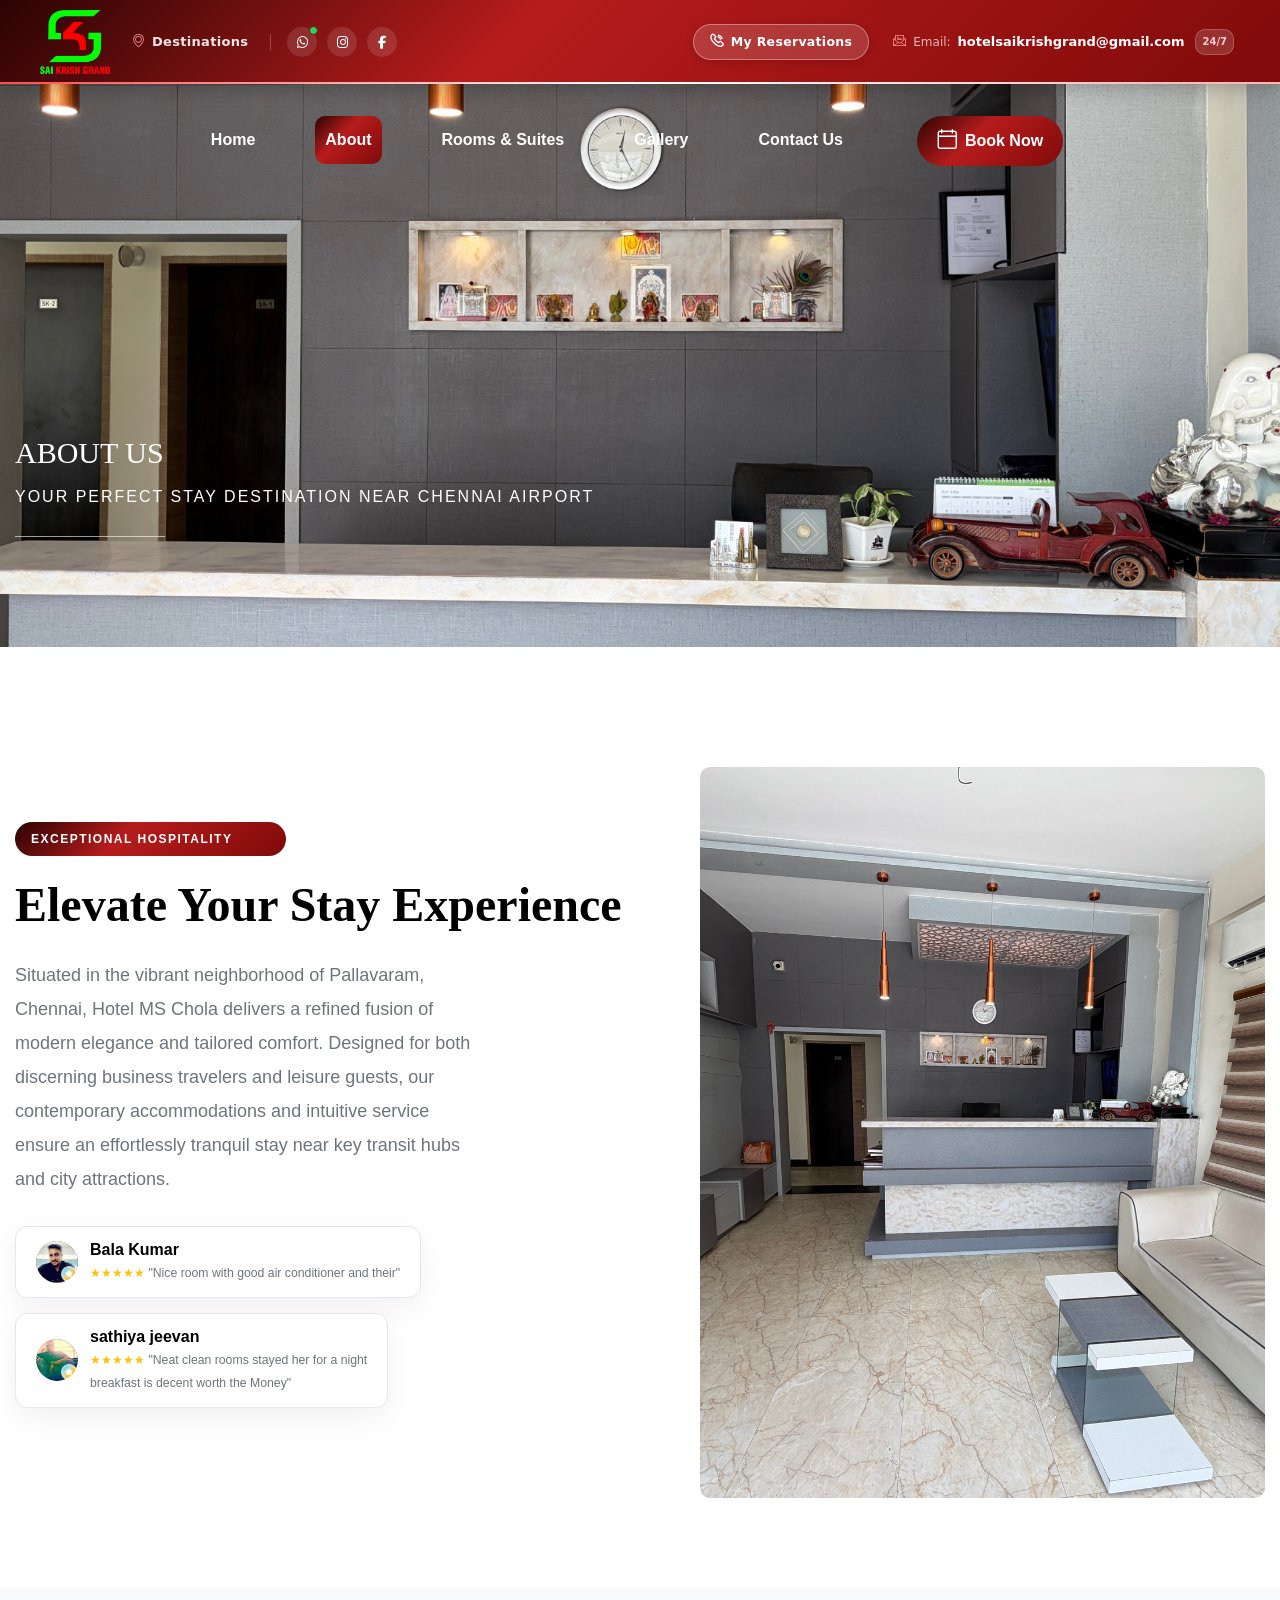
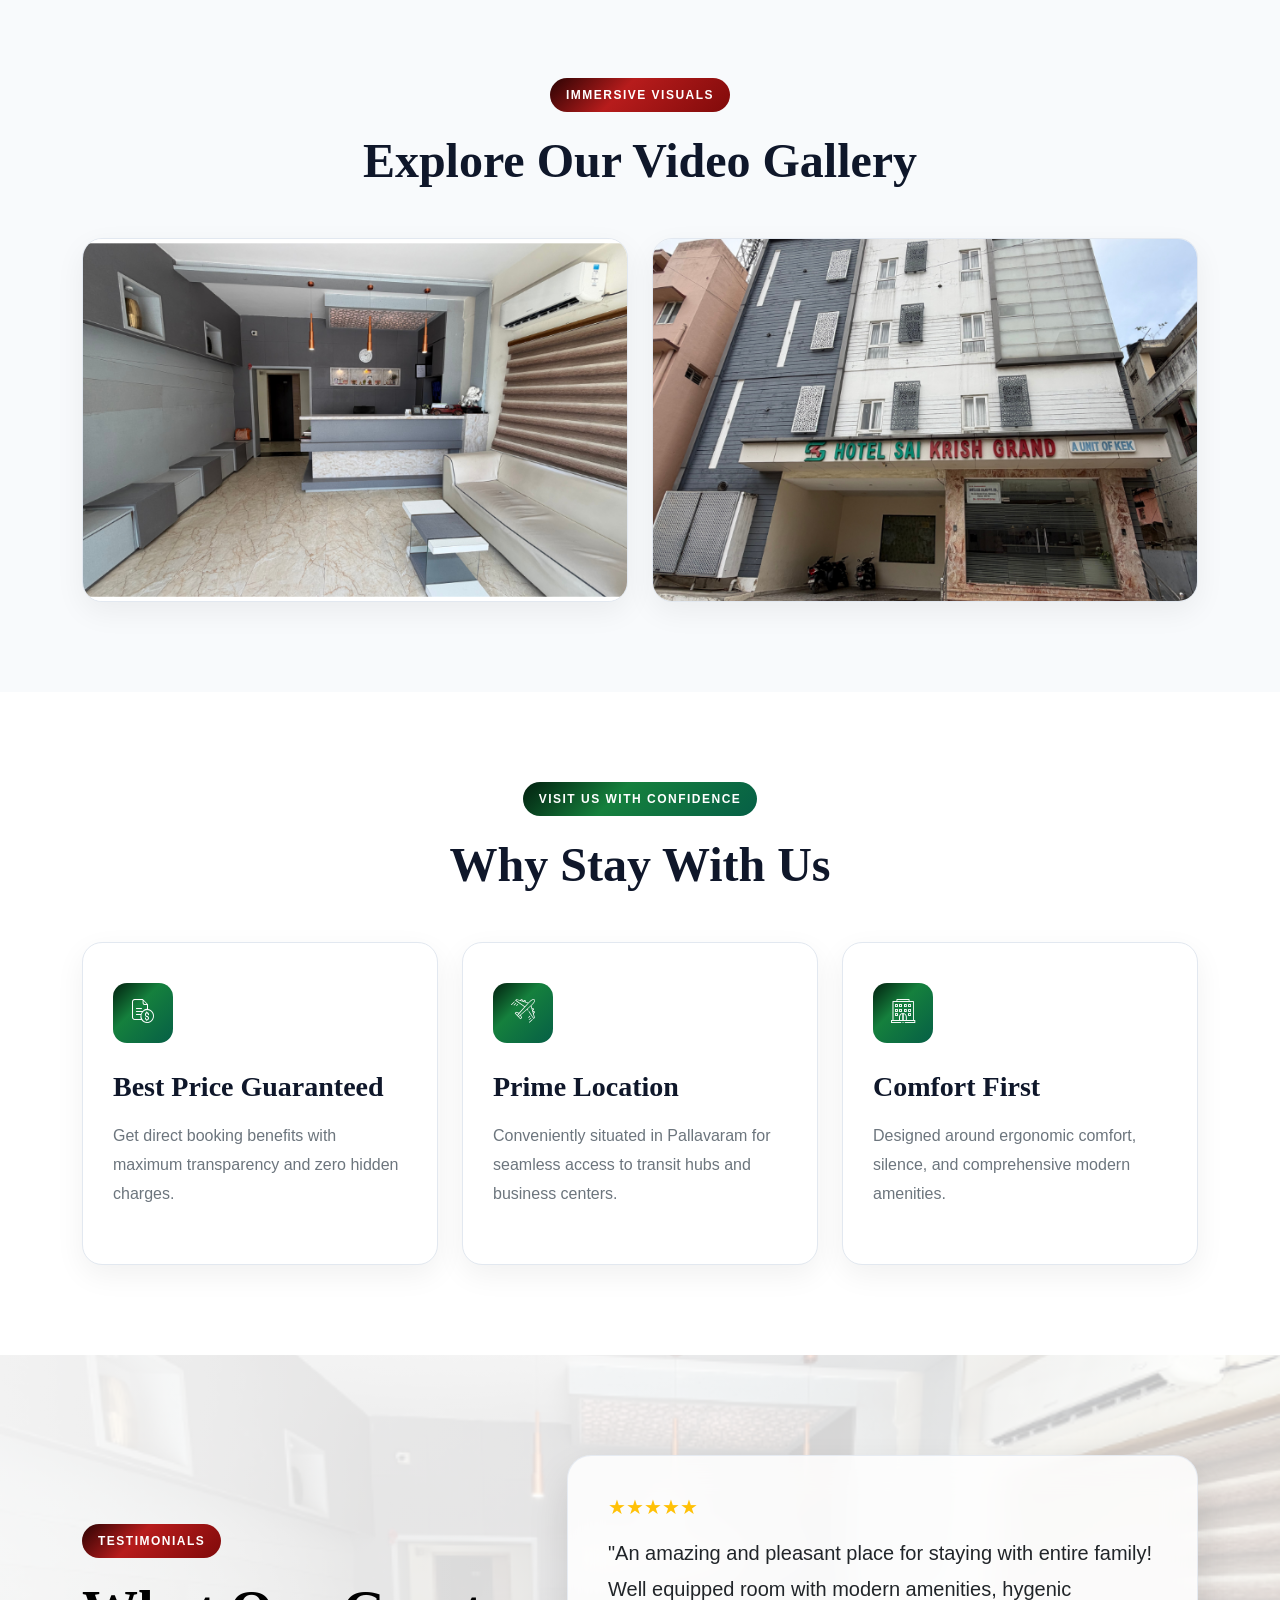
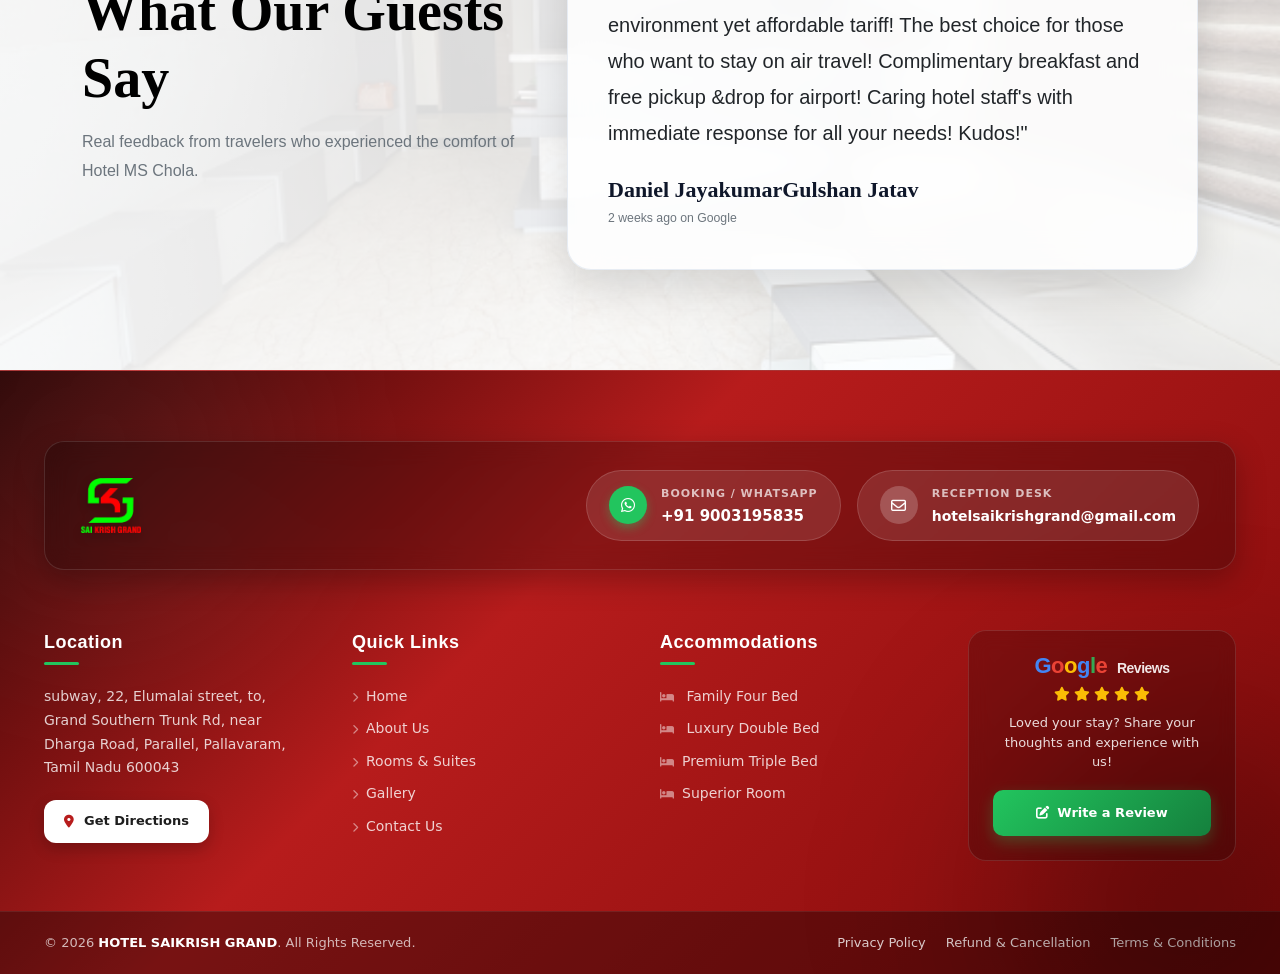
<file: about.html>
<!DOCTYPE html>
<html>

<head>
  <meta charset="utf-8">

  <!-- Browser compatibility -->
  <meta http-equiv="X-UA-Compatible" content="IE=edge">

  <!-- Responsive -->
  <meta name="viewport" content="width=device-width, initial-scale=1, maximum-scale=1.0, user-scalable=0">

  <!-- =========================
     SECURITY HEADERS (META)
========================= -->

  <!-- Content Security Policy (Template-safe & Google Maps allowed) -->
  <meta http-equiv="Content-Security-Policy" content="
default-src 'self';
img-src 'self' https: data:;
script-src 'self' https: 'unsafe-inline';
style-src 'self' https: 'unsafe-inline';
font-src 'self' https: data:;
frame-src https://www.google.com https://maps.google.com;
base-uri 'self';
form-action 'self';
object-src 'none';
">

  <!-- Prevent MIME sniffing -->
  <meta http-equiv="X-Content-Type-Options" content="nosniff">

  <!-- Prevent clickjacking -->
  <meta http-equiv="X-Frame-Options" content="SAMEORIGIN">

  <!-- XSS protection (legacy but safe) -->
  <meta http-equiv="X-XSS-Protection" content="1; mode=block">

  <!-- Referrer privacy -->
  <meta name="referrer" content="strict-origin-when-cross-origin">

  <!-- Disable browser features you don’t use -->
  <meta http-equiv="Permissions-Policy" content="camera=(), microphone=(), geolocation=(), payment=(), usb=()">


  <title>About Hotel MS Chola | Best Hotel in Pallavaram, Chennai Near Airport</title>

  <meta name="description"
    content="Learn about Hotel MS Chola in Pallavaram, Chennai. We offer comfortable rooms, modern amenities, and excellent hospitality near Chennai Airport. Discover our services and location.">

  <meta name="robots" content="index, follow">

  <!-- =========================
     STYLES & ASSETS
========================= -->

  <link href="css/bootstrap.css" rel="stylesheet">
  <link href="css/style.css" rel="stylesheet">
  <link href="css/responsive.css" rel="stylesheet">

  <link href="https://fonts.googleapis.com/css2?family=Epilogue:wght@300;400;500;600;700;800;900&display=swap"
    rel="stylesheet">
  <link href="https://fonts.googleapis.com/css2?family=Cinzel:wght@400;500;600;700;800&display=swap" rel="stylesheet">

  <link rel="stylesheet" href="https://cdnjs.cloudflare.com/ajax/libs/font-awesome/6.5.1/css/all.min.css"
    crossorigin="anonymous">


  <!-- FAVICON -->
  <link rel="icon" type="image/x-icon" href="images/favicon-mschola.ico">
  <link rel="icon" type="image/png" sizes="32x32" href="images/favicon-mschola-32.png">
  <link rel="icon" type="image/png" sizes="16x16" href="images/favicon-mschola-16.png">

  <!-- Apple iPhone/iPad -->
  <link rel="apple-touch-icon" sizes="180x180" href="images/apple-touch-icon.png">

  <!-- Android Chrome -->
  <link rel="icon" type="image/png" sizes="192x192" href="images/android-chrome-192x192.png">
  <link rel="icon" type="image/png" sizes="512x512" href="images/android-chrome-512x512.png">

  <!-- Edge / Windows -->
  <meta name="msapplication-TileImage" content="images/android-chrome-192x192.png">
  <meta name="msapplication-TileColor" content="#ffffff">
  <meta name="theme-color" content="#ffffff">

  <script>
    window.dataLayer = window.dataLayer || [];
    dataLayer.push({
      "event": "property_page_load",
      "hotel_name": "MS Chola Hotel",
      "hotel_city": "Chennai",
      "hotel_country": "India",
      "product_brand_id": "MS Chola"
    });
  </script>

  <!-- Google tag (gtag.js) -->
  <script async src="https://www.googletagmanager.com/gtag/js?id=G-41ZX7BNVXQ"></script>
  <script>
    window.dataLayer = window.dataLayer || [];

    function gtag() {
      dataLayer.push(arguments);
    }
    gtag('js', new Date());

    gtag('config', 'G-41ZX7BNVXQ');
  </script>

  <style>
    /* FancyBox Fix - Center Video Popup */

    .fancybox-container {
      z-index: 999999 !important;
    }

    .fancybox-bg {
      z-index: 999998 !important;
    }

    .fancybox-inner {
      z-index: 999999 !important;
    }

    /* Video slide center fix */

    .fancybox-slide--video .fancybox-content,
    .fancybox-slide--iframe .fancybox-content {
      width: 80% !important;
      height: 80vh !important;
      max-width: 900px !important;
      margin: auto !important;
      position: relative !important;
      top: 50% !important;
      transform: translateY(-50%) !important;
      background: #000 !important;
    }

    /* MP4 video tag fix */

    .fancybox-slide video {
      width: 100% !important;
      height: 100% !important;
      display: block !important;
      object-fit: contain !important;
      background: #000 !important;
    }

    /* Stage center fix */

    .fancybox-stage {
      display: flex !important;
      align-items: center !important;
      justify-content: center !important;
    }

    .fancybox-slide {
      display: flex !important;
      align-items: center !important;
      justify-content: center !important;
    }

    /* Remove black screen top gap */

    .fancybox-is-open .fancybox-bg {
      opacity: 0.9 !important;
    }

    .fancybox-slide--current {
      z-index: 9999 !important;
    }
  </style>

</head>

<body class="hidden-bar-wrapper">

  <div class="page-wrapper">

    <!-- Preloader -->
    <div class="preloader">
      <span></span>
    </div>

    <!-- Main Header -->
    <header class="main-header">

      <!-- Header Top -->
      <div class="header-top-pro" style="
    background: linear-gradient(135deg, #2b0303 0%, #b71c1c 40%, #800a0a 100%);
    color: #ffffff;
    padding: 8px 0;
    font-size: 13px;
    font-weight: 500;
    position: relative;
    box-shadow: 0 4px 20px rgba(0, 0, 0, 0.25);
    font-family: 'Segoe UI', system-ui, -apple-system, sans-serif;
    overflow: hidden;
">
        <!-- Embedded Dynamic Animation Keyframes -->
        <style>
          /* Bottom Shimmer Border Line */
          @keyframes borderShimmer {
            0% {
              background-position: 0% 50%;
            }

            50% {
              background-position: 100% 50%;
            }

            100% {
              background-position: 0% 50%;
            }
          }

          /* Pulsing Dot Effect */
          @keyframes livePulse {
            0% {
              transform: scale(0.85);
              box-shadow: 0 0 0 0 rgba(37, 211, 102, 0.8);
            }

            70% {
              transform: scale(1.15);
              box-shadow: 0 0 0 7px rgba(37, 211, 102, 0);
            }

            100% {
              transform: scale(0.85);
              box-shadow: 0 0 0 0 rgba(37, 211, 102, 0);
            }
          }

          /* Glowing Pulse for Phone/Reservation Icon */
          @keyframes phoneRing {
            0% {
              transform: rotate(0deg) scale(1);
            }

            10% {
              transform: rotate(12deg) scale(1.1);
            }

            20% {
              transform: rotate(-12deg) scale(1.1);
            }

            30% {
              transform: rotate(12deg) scale(1.1);
            }

            40% {
              transform: rotate(0deg) scale(1);
            }

            100% {
              transform: rotate(0deg) scale(1);
            }
          }

          /* Shimmer Wave Across Pill Buttons */
          @keyframes shimmerWave {
            0% {
              left: -100%;
            }

            100% {
              left: 200%;
            }
          }

          /* Hover Classes for Micro-Interactions */
          .pro-nav-link {
            color: rgba(255, 255, 255, 0.9);
            text-decoration: none;
            display: inline-flex;
            align-items: center;
            gap: 7px;
            transition: all 0.3s cubic-bezier(0.4, 0, 0.2, 1);
            padding: 3px 6px;
            border-radius: 6px;
          }

          .pro-nav-link:hover {
            color: #ffffff !important;
            background: rgba(255, 255, 255, 0.12);
            transform: translateY(-1px);
          }

          .pro-nav-link:hover .bounce-icon {
            transform: translateY(-2px);
          }

          /* Reservation Pill Hover Effects */
          .res-pill {
            position: relative;
            overflow: hidden;
            background: rgba(255, 255, 255, 0.15);
            border: 1px solid rgba(255, 255, 255, 0.35);
            box-shadow: 0 2px 10px rgba(0, 0, 0, 0.15);
            transition: all 0.3s ease;
          }

          .res-pill:hover {
            background: #ffffff !important;
            color: #b71c1c !important;
            border-color: #ffffff !important;
            transform: translateY(-2px);
            box-shadow: 0 6px 18px rgba(0, 0, 0, 0.25);
          }

          .res-pill:hover .res-icon {
            color: #b71c1c !important;
            animation: phoneRing 1.2s infinite;
          }

          /* Social Icon Advanced Hovers */
          .pro-social-btn {
            position: relative;
            display: inline-flex;
            align-items: center;
            justify-content: center;
            width: 30px;
            height: 30px;
            border-radius: 50%;
            background: rgba(255, 255, 255, 0.12);
            color: #ffffff;
            text-decoration: none;
            font-size: 13px;
            transition: all 0.3s cubic-bezier(0.175, 0.885, 0.32, 1.275);
            backdrop-filter: blur(4px);
          }

          .pro-social-btn:hover {
            transform: translateY(-3px) scale(1.1);
          }

          .social-wa:hover {
            background: #25D366 !important;
            box-shadow: 0 4px 15px rgba(37, 211, 102, 0.5) !important;
          }

          .social-insta:hover {
            background: linear-gradient(45deg, #f09433, #e6683c, #dc2743, #cc2366, #bc1888) !important;
            box-shadow: 0 4px 15px rgba(220, 39, 67, 0.5) !important;
          }

          .social-fb:hover {
            background: #1877F2 !important;
            box-shadow: 0 4px 15px rgba(24, 119, 242, 0.5) !important;
          }
        </style>

        <!-- Animated Shimmer Border Bottom Line -->
        <div style="
        position: absolute;
        bottom: 0;
        left: 0;
        width: 100%;
        height: 2px;
        background: linear-gradient(90deg, #ff4d4d, #ffffff, #ffb3b3, #ffffff, #ff4d4d);
        background-size: 200% 200%;
        animation: borderShimmer 4s infinite linear;
    "></div>

        <div class="auto-container d-flex justify-content-between align-items-center flex-wrap"
          style="max-width: 1240px; margin: 0 auto; padding: 0 20px;">

          <!-- LEFT BOX -->
          <div class="left-box d-flex align-items-center flex-wrap" style="gap: 16px;">

            <!-- Destinations Link -->

            <div class="logo-box">
              <div class="logo"><a href="index.html"><img src="images/sai_krish.png"
                    style="max-width: 70px; margin: 2px 0px;" alt="Hotel MS Chola Hotel Logo in Pallavaram Chennai"
                    title="Hotel MS Chola Chennai"></a>
              </div>
            </div>
            <ul class="info" style="list-style: none; margin: 0; padding: 0;">
              <li style="display: inline-flex; align-items: center;">
                <a target="_blank" href="https://maps.app.goo.gl/PHhcoG8Ln1ci5UkA6" class="pro-nav-link">
                  <span class="icon flaticon-placeholder bounce-icon"
                    style="color: #ff9999; transition: transform 0.3s ease;"></span>
                  <span style="font-weight: 600; letter-spacing: 0.3px;">Destinations</span>
                </a>
              </li>
            </ul>

            <!-- Vertical Glass Line Divider -->
            <span
              style="width: 1px; height: 16px; background: rgba(255, 255, 255, 0.25); display: inline-block;"></span>

            <!-- Social Media Buttons with Live Indicator -->
            <ul class="social-box d-flex align-items-center"
              style="list-style: none; margin: 0; padding: 0; gap: 10px;">

              <!-- WhatsApp with Live Pulsing Dot -->
              <li style="position: relative;">
                <a href="https://wa.me/919840017741?text=Hello%20I%20want%20to%20book%20a%20room"
                  class="pro-social-btn social-wa" target="_blank" title="Chat with Us on WhatsApp">
                  <i class="fab fa-whatsapp"></i>
                </a>
                <!-- Live Status Green Pulse Badge -->
                <span style="
                        position: absolute;
                        top: -1px;
                        right: -1px;
                        width: 9px;
                        height: 9px;
                        background-color: #25D366;
                        border: 1.5px solid #800a0a;
                        border-radius: 50%;
                        animation: livePulse 1.6s infinite ease-in-out;
                        pointer-events: none;
                    "></span>
              </li>

              <!-- Instagram -->
              <li>
                <a href="https://www.instagram.com/" class="pro-social-btn social-insta" target="_blank"
                  title="Follow on Instagram">
                  <i class="fab fa-instagram"></i>
                </a>
              </li>

              <!-- Facebook -->
              <li>
                <a href="https://www.facebook.com/" class="pro-social-btn social-fb" target="_blank"
                  title="Like us on Facebook">
                  <i class="fab fa-facebook-f"></i>
                </a>
              </li>

            </ul>
          </div>

          <!-- RIGHT BOX -->
          <div class="right-box d-flex align-items-center flex-wrap">
            <ul class="info d-flex align-items-center" style="list-style: none; margin: 0; padding: 0; gap: 18px;">

              <!-- My Reservations (Shimmer Pill with Phone Ringing FX) -->
              <li>
                <a href="" class="res-pill"
                  style="
                           color: #ffffff;
                           text-decoration: none;
                           display: inline-flex;
                           align-items: center;
                           gap: 8px;
                           padding: 5px 16px;
                           border-radius: 30px;
                           font-weight: 600;
                           font-size: 12.5px;
                           letter-spacing: 0.3px;
                       ">
                  <span class="icon flaticon-telephone res-icon" style="
                            font-size: 13px;
                            transition: color 0.3s ease;
                            animation: phoneRing 4s infinite ease-in-out;
                        "></span>
                  <span>My Reservations</span>

                  <!-- Light Ray Sweeping Animation on Hover -->
                  <span style="
                            position: absolute;
                            top: 0;
                            left: -100%;
                            width: 50%;
                            height: 100%;
                            background: linear-gradient(90deg, transparent, rgba(255,255,255,0.4), transparent);
                            transform: skewX(-25deg);
                            pointer-events: none;
                        "></span>
                </a>
              </li>

              <!-- Email with Live 24/7 Tag -->
              <li>
                <a href="mailto:hotelsaikrishgrand@gmail.com" class="pro-nav-link">
                  <span class="icon flaticon-email-2" style="color: #ff9999;"></span>
                  <span style="color: rgba(255, 255, 255, 0.7); font-size: 12px;">Email:</span>
                  <strong style="color: #ffffff; font-weight: 600;">hotelsaikrishgrand@gmail.com</strong>

                  <!-- Subtle "24/7" Pill Tag -->
                  <span style="
                            background: rgba(255, 255, 255, 0.15);
                            color: #ffcccc;
                            font-size: 10px;
                            padding: 1px 6px;
                            border-radius: 10px;
                            margin-left: 4px;
                            font-weight: 700;
                            border: 1px solid rgba(255,255,255,0.2);
                        ">24/7</span>
                </a>
              </li>

            </ul>
          </div>

        </div>
      </div>
      <!-- Header Lower -->
      <div class="header-lower">

        <div class="auto-container">
          <div class="inner-container d-flex justify-content-center align-items-center flex-wrap">



            <div class="nav-outer d-flex align-items-center flex-wrap">

              <!-- Main Menu -->
              <nav class="main-menu show navbar-expand-md">
                <div class="navbar-header">
                  <button class="navbar-toggler" type="button" data-toggl e="collapse"
                    data-target="#navbarSupportedContent" aria-controls="navbarSupportedContent" aria-expanded="false"
                    aria-label="Toggle navigation">
                    <span class="icon-bar"></span>
                    <span class="icon-bar"></span>
                    <span class="icon-bar"></span>
                  </button>
                </div>

                <div class="navbar-collapse collapse clearfix" id="navbarSupportedContent">
                  <ul class="navigation clearfix">
                    <li><a href="index.html">Home</a></li>
                    <li><a href="about.html">About</a></li>
                    <li><a href="room.html">Rooms & Suites</a></li>
                    <li><a href="gallery.html">Gallery</a></li>
                    <li><a href="contact.html" style="padding-right:5px;">Contact us </a></li>


                    <li>
                      <div class="button-box ">
                        <a class="theme-btn btn-style-one"
                          href=""
                          data-track="book-now"><span class="txt"><i class="flaticon-calendar-2"></i>Book
                            Now</span></a>
                      </div>
                    </li>

                  </ul>
                </div>

              </nav>
              <!-- Main Menu End-->

            </div>

            <!-- Outer Box -->
            <div class="outer-box d-flex align-items-center flex-wrap ">

              <!-- Nav Toggler -->

              <!-- Mobile Navigation Toggler -->
              <div class="mobile-nav-toggler"><span class="icon flaticon-menu"></span></div>

            </div>
            <!-- End Outer Box -->

          </div>

        </div>
      </div>
      <!-- End Header Lower -->

      <!-- Sticky Header  -->
      <div class="sticky-header">
        <div class="auto-container d-flex justify-content-between align-items-center flex-wrap">
          <!-- Logo -->
          <div class="logo">
            <a href="index.html" title=""><img src="images/sai_krish.png" alt="" title=""></a>
          </div>

          <!-- Main Menu -->
          <nav class="main-menu">

          </nav>
          <!-- Main Menu End-->

          <!-- Mobile Navigation Toggler -->
          <div class="mobile-nav-toggler"><span class="icon flaticon-menu"></span></div>
        </div>
      </div>
      <!-- End Sticky Menu -->

      <!-- Mobile Menu  -->
      <div class="mobile-menu">
        <div class="menu-backdrop"></div>
        <div class="close-btn"><span class="icon flaticon-cancel"></span></div>

        <nav class="menu-box">
          <div class="nav-logo"><a href="index.html"><img src="images/sai_krish.png" alt="" title=""></a>
          </div>
          <div class="menu-outer">

          </div>
        </nav>
      </div>
      <!-- End Mobile Menu -->

    </header>
    <!-- End Main Header -->

    <!-- Page Title -->
    <section class="page-title" style="background-image: url(images/main-slider/about_main.png);
			  background-position: center;
                       background-size: cover;
                       background-repeat: no-repeat;
			">
      <div class="auto-container">
        <h1>About Us</h1>
        <div class="text">Your perfect stay destination near Chennai airport</div>
      </div>
    </section>
    <!--End Page Title-->

    <!-- Main Theme Variables & Custom Light-Theme CSS -->
    <style>
      :root {
        --bg-ruby: linear-gradient(135deg, #2b0303 0%, #b71c1c 40%, #800a0a 100%);
        --bg-emerald: linear-gradient(135deg, #02200f 0%, #15803d 40%, #065f46 100%);
        --bg-light-neutral: #f8fafc;
        --text-dark: #0f172a;
        --text-muted: #64748b;
        --card-border: #e2e8f0;
        --shadow-soft: 0 10px 30px rgba(0, 0, 0, 0.06);
        --shadow-hover: 0 20px 40px rgba(0, 0, 0, 0.12);
      }

      /* Universal Enhancements */
      .pro-section-light {
        position: relative;
        padding: 90px 0;
        background-color: #ffffff;
        color: var(--text-dark);
      }

      /* Badges & Text Accents */
      .badge-tag-ruby {
        display: inline-block;
        padding: 6px 16px;
        border-radius: 50px;
        background: var(--bg-ruby);
        color: #ffffff;
        font-size: 0.75rem;
        font-weight: 700;
        letter-spacing: 1.5px;
        text-transform: uppercase;
        margin-bottom: 20px;
      }

      .badge-tag-emerald {
        display: inline-block;
        padding: 6px 16px;
        border-radius: 50px;
        background: var(--bg-emerald);
        color: #ffffff;
        font-size: 0.75rem;
        font-weight: 700;
        letter-spacing: 1.5px;
        text-transform: uppercase;
        margin-bottom: 20px;
      }

      /* Collection Section Chips */
      .review-chip-grid {
        display: flex;
        gap: 15px;
        margin-top: 30px;
        flex-wrap: wrap;
      }

      .review-chip-light {
        background: #ffffff;
        border: 1px solid var(--card-border);
        box-shadow: var(--shadow-soft);
        border-radius: 12px;
        padding: 12px 20px;
        display: flex;
        align-items: center;
        gap: 12px;
        transition: all 0.3s ease;
      }

      .review-chip-light:hover {
        transform: translateY(-3px);
        border-color: #b71c1c;
        box-shadow: var(--shadow-hover);
      }

      .review-chip-light img {
        width: 42px;
        height: 42px;
        border-radius: 50%;
        object-fit: cover;
      }

      /* Floating Counter Card */
      .image-composition {
        position: relative;
      }

      .overlay-counter-card-light {
        position: absolute;
        bottom: -20px;
        right: -20px;
        background: var(--bg-emerald);
        padding: 25px 35px;
        border-radius: 20px;
        box-shadow: var(--shadow-hover);
        color: #ffffff;
        border: 1px solid rgba(255, 255, 255, 0.2);
      }

      /* Video Gallery Cards */
      .video-card-light {
        position: relative;
        border-radius: 20px;
        overflow: hidden;
        box-shadow: var(--shadow-soft);
        border: 1px solid var(--card-border);
        transition: transform 0.4s ease, box-shadow 0.4s ease;
        background: #ffffff;
      }

      .video-card-light:hover {
        transform: translateY(-5px);
        box-shadow: var(--shadow-hover);
      }

      .play-btn-glow {
        width: 65px;
        height: 65px;
        border-radius: 50%;
        background: var(--bg-ruby);
        display: flex;
        align-items: center;
        justify-content: center;
        box-shadow: 0 8px 20px rgba(183, 28, 28, 0.4);
        transition: transform 0.3s ease;
      }

      .video-card-light:hover .play-btn-glow {
        transform: scale(1.1);
      }

      /* Feature Cards */
      .feature-card-light {
        background: #ffffff;
        border: 1px solid var(--card-border);
        border-radius: 20px;
        padding: 40px 30px;
        transition: all 0.4s ease;
        height: 100%;
        box-shadow: var(--shadow-soft);
      }

      .feature-card-light:hover {
        background: #ffffff;
        border-color: #15803d;
        transform: translateY(-8px);
        box-shadow: var(--shadow-hover);
      }

      .feature-icon-wrapper {
        width: 60px;
        height: 60px;
        border-radius: 14px;
        background: var(--bg-emerald);
        color: #ffffff;
        display: flex;
        align-items: center;
        justify-content: center;
        font-size: 1.5rem;
        margin-bottom: 24px;
      }

      /* Testimonials Light Glass Container */
      .testimonial-pro-light {
        position: relative;
        background-size: cover;
        background-position: center;
        padding: 100px 0;
      }

      .testimonial-pro-light::before {
        content: '';
        position: absolute;
        inset: 0;
        background: linear-gradient(90deg, rgba(255, 255, 255, 0.92) 0%, rgba(255, 255, 255, 0.75) 100%);
      }

      .light-testimonial-card {
        background: rgba(255, 255, 255, 0.85);
        border: 1px solid rgba(226, 232, 240, 0.8);
        backdrop-filter: blur(16px);
        border-radius: 24px;
        padding: 40px;
        color: var(--text-dark);
        box-shadow: var(--shadow-hover);
      }
    </style>

    <section class="hotel-section">
      <div class="auto-container">
        <div class="row clearfix">
          <!-- Content Column -->
          <div class="content-column col-lg-6 col-md-12 col-sm-12">
            <div class="inner-column">
              <!-- Sec Title -->
              <div class="sec-title">
                <div class="badge-tag-ruby" style="width: 271px;">EXCEPTIONAL HOSPITALITY</div>
                <h2 class="display-5 fw-bold mb-4">Elevate Your Stay Experience</h2>
                <div class="text lead text-secondary mb-4">
                  Situated in the vibrant neighborhood of Pallavaram, Chennai, Hotel MS Chola delivers a refined fusion
                  of modern elegance and tailored comfort. Designed for both discerning business travelers and leisure
                  guests, our contemporary accommodations and intuitive service ensure an effortlessly tranquil stay
                  near key transit hubs and city attractions.
                </div>
              </div>
              <div class="review-chip-grid">
                <div class="review-chip-light">
                  <img src="images/review/aboutreview1.png" alt="Bala Kumar Review" />
                  <div>
                    <div class="fw-bold fs-6">Bala Kumar</div>
                    <small class="text-warning">★★★★★ <span class="text-muted">"Nice room  with good air conditioner and their"</span></small>
                  </div>
                </div>
                <div class="review-chip-light">
                  <img src="images/review/aboutreview2.png" alt="sathiya jeevan Review" />
                  <div>
                    <div class="fw-bold fs-6">sathiya jeevan</div>
                    <small class="text-warning">★★★★★ <span class="text-muted">"Neat clean rooms stayed her for a night</span><br> <span class="text-muted">  breakfast  is decent worth the Money"</span></small>
                  </div>
                </div>
              </div>
            </div>
          </div>
          <!-- Image Column -->
          <div class="image-column col-lg-6 col-md-12 col-sm-12">
            <div class="inner-column">
              <div class="image titlt" data-tilt data-tilt-max="3">
                <img src="images/main-slider/frontoffice_img.png" alt="Ms Chola About Image "
                  style="    border-radius: 10px;" />
              </div>
              <!-- <div class="image-two">
                <img src="images/main-slider/frontview_img.png" alt="Ms chola About Image"
                  style="    border-radius: 10px;" />
                <div class="overlay-box">
                  <div class="title_">Present for over</div>
                  <div class="counter"><span class="odometer" data-count="21"></span></div>
                  <div class="years">Luxury Rooms.</div>
                </div>
              </div> -->
            </div>
          </div>
        </div>

      </div>
    </section>

    <!-- Video Section -->
    <section class="pro-section-light" style="background-color: var(--bg-light-neutral);">
      <div class="container">
        <div class="text-center mb-5">
          <span class="badge-tag-ruby">Immersive Visuals</span>
          <h2 class="display-5 fw-bold">Explore Our Video Gallery</h2>
        </div>

        <div class="row g-4">
          <!-- Video Item 1 -->
          <div class="col-md-6">
            <div class="video-card-light">
              <img src="images/main-slider/aboutimg.png" class="img-fluid w-100" alt="Room Video Thumbnail" />
              <div class="position-absolute inset-0 d-flex flex-column justify-content-between p-4"
                style="background: linear-gradient(to top, rgba(0,0,0,0.7), transparent);">
                <a href="images/main-slider/aboutimg2.png" data-fancybox="videos"
                  class="m-auto play-btn-glow text-white fs-4">
                  <i class="flaticon-play-arrow"></i>
                </a>
                <a href="gallery.html" class="btn btn-sm text-white rounded-pill text-start fw-semibold">
                  Welcome to HOTEL SAIKRISH GRAND — Experience Our Hotel →
                </a>
              </div>
            </div>
          </div>

          <!-- Video Item 2 -->
          <div class="col-md-6">
            <div class="video-card-light">
              <img src="images/main-slider/aboutimg2.png" class="img-fluid w-100" alt="Walkthrough Thumbnail" />
              <div class="position-absolute inset-0 d-flex flex-column justify-content-between p-4"
                style="background: linear-gradient(to top, rgba(0,0,0,0.7), transparent);">
                <a href="images/video/Ms_Chola_Walk_Through_2.mp4" data-fancybox="videos"
                  class="m-auto play-btn-glow text-white fs-4">
                  <i class="flaticon-play-arrow"></i>
                </a>
                <a href="rooms.html" class="btn btn-sm text-white rounded-pill text-start fw-semibold">
                  Walk Through Our Premier Suites →
                </a>
              </div>
            </div>
          </div>
        </div>
      </div>
    </section>

    <!-- Confidence Section -->
    <section class="pro-section-light">
      <div class="container">
        <div class="text-center mb-5">
          <span class="badge-tag-emerald">Visit Us With Confidence</span>
          <h2 class="display-5 fw-bold">Why Stay With Us</h2>
        </div>

        <div class="row g-4">
          <div class="col-lg-4 col-md-6">
            <div class="feature-card-light">
              <div class="feature-icon-wrapper">
                <span class="flaticon-file"></span>
              </div>
              <h4 class="fw-bold mb-3">Best Price Guaranteed</h4>
              <p class="text-secondary">Get direct booking benefits with maximum transparency and zero hidden charges.
              </p>
            </div>
          </div>

          <div class="col-lg-4 col-md-6">
            <div class="feature-card-light">
              <div class="feature-icon-wrapper">
                <span class="flaticon-airplane"></span>
              </div>
              <h4 class="fw-bold mb-3">Prime Location</h4>
              <p class="text-secondary">Conveniently situated in Pallavaram for seamless access to transit hubs and
                business centers.</p>
            </div>
          </div>

          <div class="col-lg-4 col-md-6">
            <div class="feature-card-light">
              <div class="feature-icon-wrapper">
                <span class="flaticon-hotel"></span>
              </div>
              <h4 class="fw-bold mb-3">Comfort First</h4>
              <p class="text-secondary">Designed around ergonomic comfort, silence, and comprehensive modern amenities.
              </p>
            </div>
          </div>
        </div>
      </div>
    </section>

    <!-- Testimonial Section -->
    <section class="testimonial-pro-light"
      style="background-image: url('images/main-slider/aboutimg.png');">
      <div class="container position-relative z-1">
        <div class="row align-items-center g-5">
          <div class="col-lg-5">
            <span class="badge-tag-ruby">Testimonials</span>
            <h2 class="display-4 fw-bold mb-3">What Our Guests Say</h2>
            <p class="text-secondary">Real feedback from travelers who experienced the comfort of Hotel MS Chola.</p>
          </div>

          <div class="col-lg-7">
            <div class="light-testimonial-card">
              <div class="text-warning fs-5 mb-3">★★★★★</div>
              <p class="fs-5 italic text-dark mb-4">"An amazing and pleasant place for staying with entire family! Well equipped room with modern amenities, hygenic environment yet affordable tariff! The best choice for those who want to stay on air travel! Complimentary breakfast and free pickup &drop for airport! Caring hotel staff's with immediate response for all your needs! Kudos!"</p>
              <div class="d-flex justify-content-between align-items-center">
                <div>
                  <h5 class="fw-bold mb-0">Daniel JayakumarGulshan Jatav</h5>
                  <small class="text-muted">2 weeks ago on Google</small>
                </div>
              </div>
            </div>
          </div>
        </div>
      </div>
    </section>
    <!-- Main Footer -->
    <footer class="main-footer"
      style="background: linear-gradient(135deg, #2b0303 0%, #b71c1c 40%, #800a0a 100%); color: #f8fafc; font-family: 'Inter', system-ui, -apple-system, sans-serif; position: relative; overflow: hidden; border-top: 1px solid rgba(255, 255, 255, 0.15);">

      <!-- Ambient Light Orbs -->
      <div
        style="position: absolute; top: -120px; left: -100px; width: 400px; height: 400px; background: rgba(255, 255, 255, 0.05); filter: blur(100px); border-radius: 50%; pointer-events: none;">
      </div>
      <div
        style="position: absolute; bottom: -100px; right: -80px; width: 350px; height: 350px; background: rgba(0, 0, 0, 0.3); filter: blur(100px); border-radius: 50%; pointer-events: none;">
      </div>

      <div class="auto-container"
        style="max-width: 1240px; margin: 0 auto; padding: 70px 24px 0; position: relative; z-index: 2;">

        <!-- Header Info Banner / Glass Bar -->
        <div
          style="background: rgba(0, 0, 0, 0.25); backdrop-filter: blur(12px); border: 1px solid rgba(255, 255, 255, 0.12); border-radius: 20px; padding: 28px 36px; margin-bottom: 60px; box-shadow: 0 10px 30px rgba(0, 0, 0, 0.25);">
          <div style="display: flex; flex-wrap: wrap; align-items: center; justify-content: space-between; gap: 24px;">

            <!-- Logo Display -->
            <div style="flex: 1; min-width: 220px;">
              <a href="index.html" title="Hotel MS Chola Home" style="display: inline-block;">
                <img class="footer_img_mobile_res" src="images/sai_krish.png" alt="Hotel MS Chola Footer Logo Chennai"
                  title="Hotel MS Chola Chennai"
                  style="max-height: 55px; filter: drop-shadow(0 4px 6px rgba(0,0,0,0.3));">
              </a>
            </div>

            <!-- Quick Contact Capsules -->
            <div style="display: flex; flex-wrap: wrap; gap: 16px; align-items: center;">
              <!-- Phone Capsule -->
              <a href="https://wa.me/9840017741?text=Hello%20I%20want%20to%20book%20a%20room" target="_blank"
                style="display: flex; align-items: center; gap: 14px; background: rgba(255, 255, 255, 0.1); border: 1px solid rgba(255, 255, 255, 0.15); padding: 12px 22px; border-radius: 50px; text-decoration: none; color: #ffffff; transition: all 0.3s ease;"
                onmouseover="this.style.background='rgba(255,255,255,0.2)'; this.style.transform='translateY(-2px)';"
                onmouseout="this.style.background='rgba(255,255,255,0.1)'; this.style.transform='translateY(0)';">
                <div
                  style="width: 38px; height: 38px; background: #22c55e; border-radius: 50%; display: flex; align-items: center; justify-content: center; font-size: 16px; color: #ffffff; box-shadow: 0 4px 10px rgba(34,197,94,0.4);">
                  <i class="fa-brands fa-whatsapp"></i>
                </div>
                <div>
                  <span
                    style="display: block; font-size: 11px; text-transform: uppercase; letter-spacing: 1px; color: rgba(255,255,255,0.7); font-weight: 600;">Booking
                    / WhatsApp</span>
                  <strong style="font-size: 15px; font-weight: 700;">+91 9003195835</strong>
                </div>
              </a>

              <!-- Email Capsule -->
              <a href="mailto:hotelsaikrishgrand@gmail.com" target="_blank"
                style="display: flex; align-items: center; gap: 14px; background: rgba(255, 255, 255, 0.1); border: 1px solid rgba(255, 255, 255, 0.15); padding: 12px 22px; border-radius: 50px; text-decoration: none; color: #ffffff; transition: all 0.3s ease;"
                onmouseover="this.style.background='rgba(255,255,255,0.2)'; this.style.transform='translateY(-2px)';"
                onmouseout="this.style.background='rgba(255,255,255,0.1)'; this.style.transform='translateY(0)';">
                <div
                  style="width: 38px; height: 38px; background: rgba(255, 255, 255, 0.2); border-radius: 50%; display: flex; align-items: center; justify-content: center; font-size: 15px; color: #ffffff;">
                  <i class="fa-regular fa-envelope"></i>
                </div>
                <div>
                  <span
                    style="display: block; font-size: 11px; text-transform: uppercase; letter-spacing: 1px; color: rgba(255,255,255,0.7); font-weight: 600;">Reception
                    Desk</span>
                  <strong style="font-size: 14px; font-weight: 700;">hotelsaikrishgrand@gmail.com</strong>
                </div>
              </a>
            </div>

          </div>
        </div>

        <!-- Main Footer Widgets Grid -->
        <div
          style="display: grid; grid-template-columns: repeat(auto-fit, minmax(220px, 1fr)); gap: 40px; padding-bottom: 50px;">

          <!-- Column 1: Location & Directions -->
          <div style="grid-column: span 1;">
            <h5
              style="font-size: 18px; font-weight: 700; color: #ffffff; margin: 0 0 20px 0; letter-spacing: 0.5px; position: relative; padding-bottom: 10px;">
              Location
              <span
                style="position: absolute; bottom: 0; left: 0; width: 35px; height: 3px; background: #22c55e; border-radius: 2px;"></span>
            </h5>
            <p style="color: rgba(255, 255, 255, 0.8); font-size: 14px; line-height: 1.7; margin-bottom: 20px;">
              subway, 22, Elumalai street, to, Grand Southern Trunk Rd, near Dharga Road, Parallel, Pallavaram,
              Tamil Nadu 600043
            </p>
            <a href="https://maps.app.goo.gl/9p7Jw2AJEBjjxmtJ6" target="_blank"
              style="display: inline-flex; align-items: center; gap: 10px; background: #ffffff; color: #1e1e1e; font-weight: 700; font-size: 13px; text-decoration: none; padding: 10px 20px; border-radius: 12px; box-shadow: 0 6px 15px rgba(0,0,0,0.2); transition: all 0.3s ease;"
              onmouseover="this.style.transform='translateY(-3px)'; this.style.boxShadow='0 10px 20px rgba(0,0,0,0.3)';"
              onmouseout="this.style.transform='translateY(0)'; this.style.boxShadow='0 6px 15px rgba(0,0,0,0.2)';">
              <i class="fa-solid fa-location-dot" style="color: #b71c1c;"></i> Get Directions
            </a>
          </div>

          <!-- Column 2: Navigation Links -->
          <div>
            <h5
              style="font-size: 18px; font-weight: 700; color: #ffffff; margin: 0 0 20px 0; letter-spacing: 0.5px; position: relative; padding-bottom: 10px;">
              Quick Links
              <span
                style="position: absolute; bottom: 0; left: 0; width: 35px; height: 3px; background: #22c55e; border-radius: 2px;"></span>
            </h5>
            <ul style="list-style: none; padding: 0; margin: 0; display: flex; flex-direction: column; gap: 10px;">
              <li><a href="index.html"
                  style="color: rgba(255,255,255,0.8); text-decoration: none; font-size: 14px; transition: color 0.2s;"
                  onmouseover="this.style.color='#ffffff';" onmouseout="this.style.color='rgba(255,255,255,0.8)';"><i
                    class="fa-solid fa-chevron-right"
                    style="font-size: 10px; margin-right: 8px; opacity: 0.6;"></i>Home</a></li>
              <li><a href="about.html"
                  style="color: rgba(255,255,255,0.8); text-decoration: none; font-size: 14px; transition: color 0.2s;"
                  onmouseover="this.style.color='#ffffff';" onmouseout="this.style.color='rgba(255,255,255,0.8)';"><i
                    class="fa-solid fa-chevron-right"
                    style="font-size: 10px; margin-right: 8px; opacity: 0.6;"></i>About Us</a></li>
              <li><a href="room.html"
                  style="color: rgba(255,255,255,0.8); text-decoration: none; font-size: 14px; transition: color 0.2s;"
                  onmouseover="this.style.color='#ffffff';" onmouseout="this.style.color='rgba(255,255,255,0.8)';"><i
                    class="fa-solid fa-chevron-right"
                    style="font-size: 10px; margin-right: 8px; opacity: 0.6;"></i>Rooms & Suites</a></li>
              <li><a href="gallery.html"
                  style="color: rgba(255,255,255,0.8); text-decoration: none; font-size: 14px; transition: color 0.2s;"
                  onmouseover="this.style.color='#ffffff';" onmouseout="this.style.color='rgba(255,255,255,0.8)';"><i
                    class="fa-solid fa-chevron-right"
                    style="font-size: 10px; margin-right: 8px; opacity: 0.6;"></i>Gallery</a></li>
              <li><a href="contact.html"
                  style="color: rgba(255,255,255,0.8); text-decoration: none; font-size: 14px; transition: color 0.2s;"
                  onmouseover="this.style.color='#ffffff';" onmouseout="this.style.color='rgba(255,255,255,0.8)';"><i
                    class="fa-solid fa-chevron-right"
                    style="font-size: 10px; margin-right: 8px; opacity: 0.6;"></i>Contact Us</a></li>
            </ul>
          </div>

          <!-- Column 3: Rooms List -->
          <div>
            <h5
              style="font-size: 18px; font-weight: 700; color: #ffffff; margin: 0 0 20px 0; letter-spacing: 0.5px; position: relative; padding-bottom: 10px;">
              Accommodations
              <span
                style="position: absolute; bottom: 0; left: 0; width: 35px; height: 3px; background: #22c55e; border-radius: 2px;"></span>
            </h5>
            <ul style="list-style: none; padding: 0; margin: 0; display: grid; grid-template-columns: 1fr; gap: 10px;">
              <li><a 
                  style="color: rgba(255,255,255,0.8); text-decoration: none; font-size: 14px; transition: color 0.2s;"
                  onmouseover="this.style.color='#ffffff';" onmouseout="this.style.color='rgba(255,255,255,0.8)';"><i
                    class="fa-solid fa-bed" style="font-size: 11px; margin-right: 8px; opacity: 0.6;"></i> Family Four
                  Bed</a></li>
              <li><a 
                  style="color: rgba(255,255,255,0.8); text-decoration: none; font-size: 14px; transition: color 0.2s;"
                  onmouseover="this.style.color='#ffffff';" onmouseout="this.style.color='rgba(255,255,255,0.8)';"><i
                    class="fa-solid fa-bed" style="font-size: 11px; margin-right: 8px; opacity: 0.6;"></i> Luxury Double
                  Bed</a></li>
              <li><a 
                  style="color: rgba(255,255,255,0.8); text-decoration: none; font-size: 14px; transition: color 0.2s;"
                  onmouseover="this.style.color='#ffffff';" onmouseout="this.style.color='rgba(255,255,255,0.8)';"><i
                    class="fa-solid fa-bed" style="font-size: 11px; margin-right: 8px; opacity: 0.6;"></i>Premium Triple
                  Bed </a></li>
              <li><a 
                  style="color: rgba(255,255,255,0.8); text-decoration: none; font-size: 14px; transition: color 0.2s;"
                  onmouseover="this.style.color='#ffffff';" onmouseout="this.style.color='rgba(255,255,255,0.8)';"><i
                    class="fa-solid fa-bed" style="font-size: 11px; margin-right: 8px; opacity: 0.6;"></i>Superior Room </a></li>
            </ul>
          </div>

          <!-- Column 4: Google Review Glass Card -->
          <div>
            <div
              style="background: rgba(0, 0, 0, 0.2); backdrop-filter: blur(10px); border: 1px solid rgba(255, 255, 255, 0.12); border-radius: 18px; padding: 24px; text-align: center;">

              <div
                style="font-size: 22px; font-weight: 800; font-family: 'Product Sans', sans-serif; letter-spacing: -0.5px; margin-bottom: 8px;">
                <span style="color: #4285F4;">G</span><span style="color: #EA4335;">o</span><span
                  style="color: #FBBC05;">o</span><span style="color: #4285F4;">g</span><span
                  style="color: #34A853;">l</span><span style="color: #EA4335;">e</span>
                <span
                  style="font-size: 14px; font-weight: 600; color: #ffffff; opacity: 0.9; margin-left: 4px;">Reviews</span>
              </div>

              <div
                style="color: #FBBC05; font-size: 14px; margin-bottom: 12px; display: flex; justify-content: center; gap: 4px;">
                <i class="fa-solid fa-star"></i>
                <i class="fa-solid fa-star"></i>
                <i class="fa-solid fa-star"></i>
                <i class="fa-solid fa-star"></i>
                <i class="fa-solid fa-star"></i>
              </div>

              <p style="font-size: 13px; color: rgba(255, 255, 255, 0.85); line-height: 1.5; margin-bottom: 18px;">
                Loved your stay? Share your thoughts and experience with us!
              </p>

              <a href="https://g.page/r/CWWkIKaBDOg_EBM/review" target="_blank"
                style="display: inline-flex; align-items: center; justify-content: center; gap: 8px; width: 100%; background: linear-gradient(135deg, #22c55e, #15803d); color: #ffffff; font-weight: 700; font-size: 13px; text-decoration: none; padding: 12px; border-radius: 10px; box-shadow: 0 6px 16px rgba(34, 197, 94, 0.3); transition: all 0.3s ease;"
                onmouseover="this.style.transform='translateY(-2px)'; this.style.boxShadow='0 8px 20px rgba(34, 197, 94, 0.4)';"
                onmouseout="this.style.transform='translateY(0)'; this.style.boxShadow='0 6px 16px rgba(34, 197, 94, 0.3)';">
                <i class="fa-solid fa-pen-to-square"></i> Write a Review
              </a>

            </div>
          </div>

        </div>

      </div>

      <!-- Bottom Legal Strip -->
      <div style="background: rgba(0, 0, 0, 0.35); border-top: 1px solid rgba(255, 255, 255, 0.08); padding: 20px 0;">
        <div class="auto-container" style="max-width: 1240px; margin: 0 auto; padding: 0 24px;">
          <div
            style="display: flex; flex-wrap: wrap; align-items: center; justify-content: space-between; gap: 16px; font-size: 13px; color: rgba(255, 255, 255, 0.7);">

            <div>
              &copy; 2026 <a href="index.html" style="color: #ffffff; text-decoration: none; font-weight: 700;">HOTEL SAIKRISH GRAND</a>. All Rights Reserved.
            </div>

            <div style="display: flex; flex-wrap: wrap; gap: 20px;">
              <a href="privacy/privacy.html"
                style="color: rgba(255, 255, 255, 0.8); text-decoration: none; transition: color 0.2s;"
                onmouseover="this.style.color='#ffffff';"
                onmouseout="this.style.color='rgba(255, 255, 255, 0.8)';">Privacy Policy</a>
              <a href="privacy/refund.html"
                style="color: rgba(255, 255, 255, 0.8); text-decoration: none; transition: color 0.2s;"
                onmouseover="this.style.color='#ffffff';"
                onmouseout="this.style.color='rgba(255, 255, 255, 0.8)';">Refund & Cancellation</a>
              <a href="privacy/terms.html"
                style="color: rgba(255, 255, 255, 0.8); text-decoration: none; transition: color 0.2s;"
                onmouseover="this.style.color='#ffffff';"
                onmouseout="this.style.color='rgba(255, 255, 255, 0.8)';">Terms & Conditions</a>
            </div>

          </div>
        </div>
      </div>

    </footer>
    <!-- End Main Footer -->

  </div>
  <!--End pagewrapper-->

  <!-- Scroll To Top -->
  <div class="scroll-to-top scroll-to-target" data-target="html"><span class="fa fa-arrow-up"></span></div>

  <script src="js/jquery.js"></script>
  <script src="js/popper.min.js"></script>
  <script src="js/bootstrap.min.js"></script>
  <script src="js/jquery.mCustomScrollbar.concat.min.js"></script>
  <script src="js/jquery.fancybox.js"></script>
  <script src="js/appear.js"></script>
  <script src="js/tilt.jquery.min.js"></script>
  <script src="js/owl.js"></script>
  <script src="js/wow.js"></script>
  <script src="js/odometer.js"></script>
  <script src="js/nav-tool.js"></script>
  <script src="js/jquery-ui.js"></script>
  <script src="js/script.js"></script>
  <!-- 
<script>
	// FancyBox Video Init
$('.lightbox-image').fancybox({
    beforeShow: function(instance, current) {
        $('html, body').css('overflow', 'hidden');
    },
    afterClose: function() {
        $('html, body').css('overflow', '');
    },
    video: {
        autoStart: true
    },
    iframe: {
        preload: false,
        css: {
            width: '80%',
            height: '80vh',
            maxWidth: '900px'
        }
    },
    animationEffect: "fade",
    animationDuration: 300
});
</script> -->

</body>

</html>
</file>
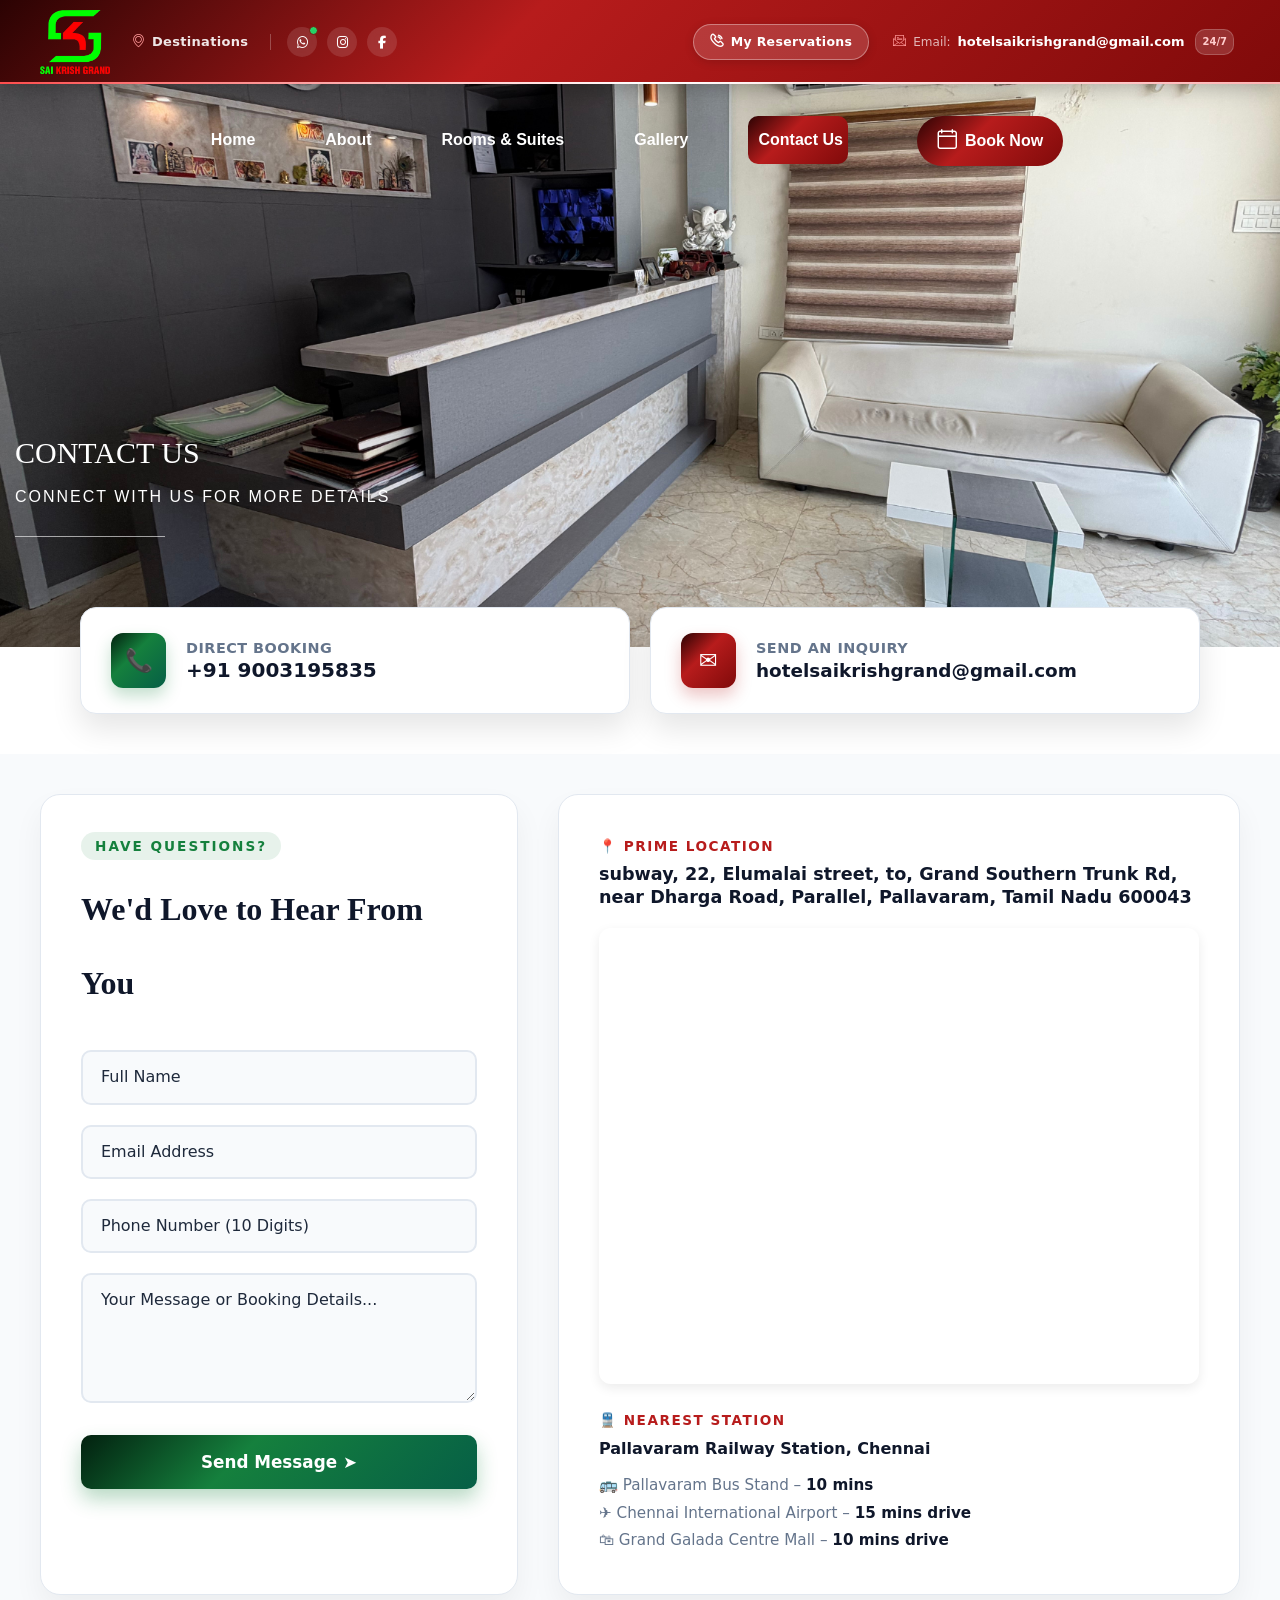
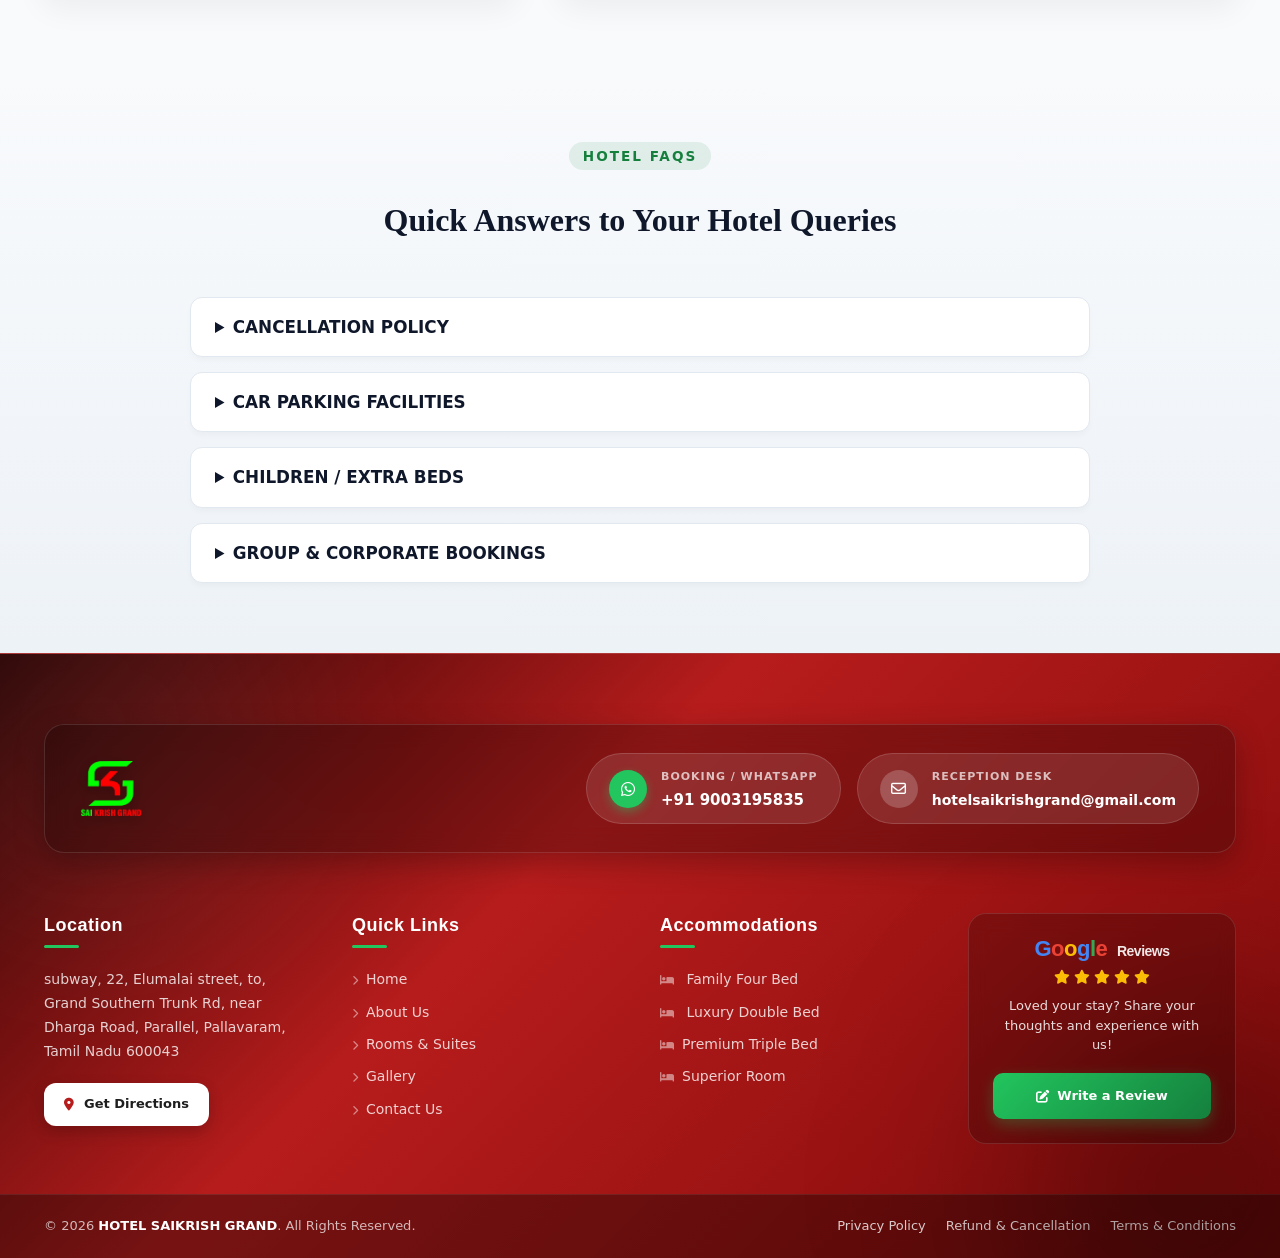
<file: contact.html>
<!DOCTYPE html>
<html>

<head>
    <meta charset="utf-8">

    <!-- Browser compatibility -->
    <meta http-equiv="X-UA-Compatible" content="IE=edge">

    <!-- Responsive -->
    <meta name="viewport" content="width=device-width, initial-scale=1.0, maximum-scale=1.0, user-scalable=0">

    <!-- =========================
     SECURITY HEADERS (META)
========================= -->

    <!-- Content Security Policy (Contact form + Google Maps safe) -->
    <meta http-equiv="Content-Security-Policy" content="
default-src 'self';
img-src 'self' https: data:;
script-src 'self' https: 'unsafe-inline';
style-src 'self' https: 'unsafe-inline';
font-src 'self' https: data:;
frame-src https://www.google.com https://maps.google.com;
base-uri 'self';
form-action 'self' https://uniqthemes.com;
object-src 'none';
">

    <!-- Prevent MIME sniffing -->
    <meta http-equiv="X-Content-Type-Options" content="nosniff">

    <!-- Prevent clickjacking -->
    <meta http-equiv="X-Frame-Options" content="SAMEORIGIN">

    <!-- XSS protection -->
    <meta http-equiv="X-XSS-Protection" content="1; mode=block">

    <!-- Referrer privacy -->
    <meta name="referrer" content="strict-origin-when-cross-origin">

    <!-- Disable unused browser features -->
    <meta http-equiv="Permissions-Policy" content="camera=(), microphone=(), geolocation=(), payment=(), usb=()">

    <!-- =========================
     SEO (CONTACT PAGE)
========================= -->
    <title>Contact Hotel MS Chola | Hotel in Pallavaram, Chennai Near Airport</title>

    <meta name="description" content="Contact Hotel MS Chola in Pallavaram, Chennai for room bookings, enquiries, and directions. Call or visit our hotel near Chennai Airport for a comfortable stay.">

    <meta name="robots" content="index, follow">

    <!-- Canonical URL -->
    <link rel="canonical" href="https://hotelmschola/contact.html">

    <!-- =========================
     OPEN GRAPH (WhatsApp / FB)
========================= -->
    <meta property="og:type" content="website">
    <meta property="og:title" content="Contact Hotel MS Chola">
    <meta property="og:description" content="Get in touch with Hotel MS Chola for bookings, enquiries, and location details. We’re here to help you.">
    <meta property="og:url" content="https://hotelmschola/contact.html">
    <meta property="og:image" content="https://hotelmschola/images/resource/hotel_17.32.MS.19_02_20chola26asij548e_5.s1.jpg">

    <!-- =========================
     TWITTER CARD
========================= -->
    <meta name="twitter:card" content="summary_large_image">
    <meta name="twitter:title" content="Contact Hotel MS Chola">
    <meta name="twitter:description" content="Reach Hotel MS Chola for bookings, enquiries, and directions. Luxury hospitality awaits you.">
    <meta name="twitter:image" content="https://hotelmschola/images/resource/hotel_17.32.MS.19_02_20chola26asij548e_5.s1.jpg">

    <!-- =========================
     LOCAL SEO (HOTEL)
========================= -->
    <meta name="geo.region" content="IN-TN">
    <meta name="geo.placename" content="Chennai">
    <meta name="geo.position" content="13.0827;80.2707">
    <meta name="ICBM" content="13.0827, 80.2707">

    <!-- =========================
     STYLES & ASSETS
========================= -->
    <!-- FAVICON -->
    <link rel="icon" type="image/x-icon" href="images/favicon-mschola.ico">
    <link rel="icon" type="image/png" sizes="32x32" href="images/favicon-mschola-32.png">
    <link rel="icon" type="image/png" sizes="16x16" href="images/favicon-mschola-16.png">

    <!-- Apple iPhone/iPad -->
    <link rel="apple-touch-icon" sizes="180x180" href="images/apple-touch-icon.png">

    <!-- Android Chrome -->
    <link rel="icon" type="image/png" sizes="192x192" href="images/android-chrome-192x192.png">
    <link rel="icon" type="image/png" sizes="512x512" href="images/android-chrome-512x512.png">

    <!-- Edge / Windows -->
    <meta name="msapplication-TileImage" content="images/android-chrome-192x192.png">
    <meta name="msapplication-TileColor" content="#ffffff">
    <meta name="theme-color" content="#ffffff">

    <link href="css/bootstrap.css" rel="stylesheet">
    <link href="css/style.css" rel="stylesheet">
    <link href="css/responsive.css" rel="stylesheet">

    <link href="https://fonts.googleapis.com/css2?family=Epilogue:wght@300;400;500;600;700;800;900&display=swap" rel="stylesheet">
    <link href="https://fonts.googleapis.com/css2?family=Cinzel:wght@400;500;600;700;800&display=swap" rel="stylesheet">

    <link rel="stylesheet" href="https://cdnjs.cloudflare.com/ajax/libs/font-awesome/6.5.1/css/all.min.css" crossorigin="anonymous">
    <script>
        window.dataLayer = window.dataLayer || [];
        dataLayer.push({
            "event": "property_page_load",
            "hotel_name": "MS Chola Hotel",
            "hotel_city": "Chennai",
            "hotel_country": "India",
            "product_brand_id": "MS Chola"
        });
    </script>

    <!-- Google tag (gtag.js) -->
    <script async src="https://www.googletagmanager.com/gtag/js?id=G-41ZX7BNVXQ"></script>
    <script>
        window.dataLayer = window.dataLayer || [];

        function gtag() {
            dataLayer.push(arguments);
        }
        gtag('js', new Date());

        gtag('config', 'G-41ZX7BNVXQ');
    </script>


</head>


<body class="hidden-bar-wrapper">

    <div class="page-wrapper">

        <!-- Preloader -->
        <div class="preloader">
            <span></span>
        </div>

        <!-- Main Header -->
        <header class="main-header">

            <!-- Header Top -->
            <div class="header-top-pro" style="
    background: linear-gradient(135deg, #2b0303 0%, #b71c1c 40%, #800a0a 100%);
    color: #ffffff;
    padding: 8px 0;
    font-size: 13px;
    font-weight: 500;
    position: relative;
    box-shadow: 0 4px 20px rgba(0, 0, 0, 0.25);
    font-family: 'Segoe UI', system-ui, -apple-system, sans-serif;
    overflow: hidden;
">
                <!-- Embedded Dynamic Animation Keyframes -->
                <style>
                    /* Bottom Shimmer Border Line */
                    @keyframes borderShimmer {
                        0% {
                            background-position: 0% 50%;
                        }

                        50% {
                            background-position: 100% 50%;
                        }

                        100% {
                            background-position: 0% 50%;
                        }
                    }

                    /* Pulsing Dot Effect */
                    @keyframes livePulse {
                        0% {
                            transform: scale(0.85);
                            box-shadow: 0 0 0 0 rgba(37, 211, 102, 0.8);
                        }

                        70% {
                            transform: scale(1.15);
                            box-shadow: 0 0 0 7px rgba(37, 211, 102, 0);
                        }

                        100% {
                            transform: scale(0.85);
                            box-shadow: 0 0 0 0 rgba(37, 211, 102, 0);
                        }
                    }

                    /* Glowing Pulse for Phone/Reservation Icon */
                    @keyframes phoneRing {
                        0% {
                            transform: rotate(0deg) scale(1);
                        }

                        10% {
                            transform: rotate(12deg) scale(1.1);
                        }

                        20% {
                            transform: rotate(-12deg) scale(1.1);
                        }

                        30% {
                            transform: rotate(12deg) scale(1.1);
                        }

                        40% {
                            transform: rotate(0deg) scale(1);
                        }

                        100% {
                            transform: rotate(0deg) scale(1);
                        }
                    }

                    /* Shimmer Wave Across Pill Buttons */
                    @keyframes shimmerWave {
                        0% {
                            left: -100%;
                        }

                        100% {
                            left: 200%;
                        }
                    }

                    /* Hover Classes for Micro-Interactions */
                    .pro-nav-link {
                        color: rgba(255, 255, 255, 0.9);
                        text-decoration: none;
                        display: inline-flex;
                        align-items: center;
                        gap: 7px;
                        transition: all 0.3s cubic-bezier(0.4, 0, 0.2, 1);
                        padding: 3px 6px;
                        border-radius: 6px;
                    }

                    .pro-nav-link:hover {
                        color: #ffffff !important;
                        background: rgba(255, 255, 255, 0.12);
                        transform: translateY(-1px);
                    }

                    .pro-nav-link:hover .bounce-icon {
                        transform: translateY(-2px);
                    }

                    /* Reservation Pill Hover Effects */
                    .res-pill {
                        position: relative;
                        overflow: hidden;
                        background: rgba(255, 255, 255, 0.15);
                        border: 1px solid rgba(255, 255, 255, 0.35);
                        box-shadow: 0 2px 10px rgba(0, 0, 0, 0.15);
                        transition: all 0.3s ease;
                    }

                    .res-pill:hover {
                        background: #ffffff !important;
                        color: #b71c1c !important;
                        border-color: #ffffff !important;
                        transform: translateY(-2px);
                        box-shadow: 0 6px 18px rgba(0, 0, 0, 0.25);
                    }

                    .res-pill:hover .res-icon {
                        color: #b71c1c !important;
                        animation: phoneRing 1.2s infinite;
                    }

                    /* Social Icon Advanced Hovers */
                    .pro-social-btn {
                        position: relative;
                        display: inline-flex;
                        align-items: center;
                        justify-content: center;
                        width: 30px;
                        height: 30px;
                        border-radius: 50%;
                        background: rgba(255, 255, 255, 0.12);
                        color: #ffffff;
                        text-decoration: none;
                        font-size: 13px;
                        transition: all 0.3s cubic-bezier(0.175, 0.885, 0.32, 1.275);
                        backdrop-filter: blur(4px);
                    }

                    .pro-social-btn:hover {
                        transform: translateY(-3px) scale(1.1);
                    }

                    .social-wa:hover {
                        background: #25D366 !important;
                        box-shadow: 0 4px 15px rgba(37, 211, 102, 0.5) !important;
                    }

                    .social-insta:hover {
                        background: linear-gradient(45deg, #f09433, #e6683c, #dc2743, #cc2366, #bc1888) !important;
                        box-shadow: 0 4px 15px rgba(220, 39, 67, 0.5) !important;
                    }

                    .social-fb:hover {
                        background: #1877F2 !important;
                        box-shadow: 0 4px 15px rgba(24, 119, 242, 0.5) !important;
                    }

                    
                </style>

                <!-- Animated Shimmer Border Bottom Line -->
                <div style="
        position: absolute;
        bottom: 0;
        left: 0;
        width: 100%;
        height: 2px;
        background: linear-gradient(90deg, #ff4d4d, #ffffff, #ffb3b3, #ffffff, #ff4d4d);
        background-size: 200% 200%;
        animation: borderShimmer 4s infinite linear;
    "></div>

                <div class="auto-container d-flex justify-content-between align-items-center flex-wrap"
                    style="max-width: 1240px; margin: 0 auto; padding: 0 20px;">

                    <!-- LEFT BOX -->
                    <div class="left-box d-flex align-items-center flex-wrap" style="gap: 16px;">

                        <!-- Destinations Link -->

                        <div class="logo-box">
                            <div class="logo"><a href="index.html"><img src="images/sai_krish.png" style="max-width: 70px; margin: 2px 0px;" alt="Hotel MS Chola Hotel Logo in Pallavaram Chennai" title="Hotel MS Chola Chennai"></a>
                            </div>
                        </div>
                        <ul class="info" style="list-style: none; margin: 0; padding: 0;">
                            <li style="display: inline-flex; align-items: center;">
                                <a target="_blank" href="https://maps.app.goo.gl/PHhcoG8Ln1ci5UkA6"
                                    class="pro-nav-link">
                                    <span class="icon flaticon-placeholder bounce-icon"
                                        style="color: #ff9999; transition: transform 0.3s ease;"></span>
                                    <span style="font-weight: 600; letter-spacing: 0.3px;">Destinations</span>
                                </a>
                            </li>
                        </ul>

                        <!-- Vertical Glass Line Divider -->
                        <span
                            style="width: 1px; height: 16px; background: rgba(255, 255, 255, 0.25); display: inline-block;"></span>

                        <!-- Social Media Buttons with Live Indicator -->
                        <ul class="social-box d-flex align-items-center"
                            style="list-style: none; margin: 0; padding: 0; gap: 10px;">

                            <!-- WhatsApp with Live Pulsing Dot -->
                            <li style="position: relative;">
                                <a href="https://wa.me/919840017741?text=Hello%20I%20want%20to%20book%20a%20room"
                                    class="pro-social-btn social-wa" target="_blank" title="Chat with Us on WhatsApp">
                                    <i class="fab fa-whatsapp"></i>
                                </a>
                                <!-- Live Status Green Pulse Badge -->
                                <span style="
                        position: absolute;
                        top: -1px;
                        right: -1px;
                        width: 9px;
                        height: 9px;
                        background-color: #25D366;
                        border: 1.5px solid #800a0a;
                        border-radius: 50%;
                        animation: livePulse 1.6s infinite ease-in-out;
                        pointer-events: none;
                    "></span>
                            </li>

                            <!-- Instagram -->
                            <li>
                                <a href="https://www.instagram.com/" class="pro-social-btn social-insta" target="_blank"
                                    title="Follow on Instagram">
                                    <i class="fab fa-instagram"></i>
                                </a>
                            </li>

                            <!-- Facebook -->
                            <li>
                                <a href="https://www.facebook.com/" class="pro-social-btn social-fb" target="_blank"
                                    title="Like us on Facebook">
                                    <i class="fab fa-facebook-f"></i>
                                </a>
                            </li>

                        </ul>
                    </div>

                    <!-- RIGHT BOX -->
                    <div class="right-box d-flex align-items-center flex-wrap">
                        <ul class="info d-flex align-items-center"
                            style="list-style: none; margin: 0; padding: 0; gap: 18px;">

                            <!-- My Reservations (Shimmer Pill with Phone Ringing FX) -->
                            <li>
                                <a href=""
                                    class="res-pill" style="
                           color: #ffffff;
                           text-decoration: none;
                           display: inline-flex;
                           align-items: center;
                           gap: 8px;
                           padding: 5px 16px;
                           border-radius: 30px;
                           font-weight: 600;
                           font-size: 12.5px;
                           letter-spacing: 0.3px;
                       ">
                                    <span class="icon flaticon-telephone res-icon" style="
                            font-size: 13px;
                            transition: color 0.3s ease;
                            animation: phoneRing 4s infinite ease-in-out;
                        "></span>
                                    <span>My Reservations</span>

                                    <!-- Light Ray Sweeping Animation on Hover -->
                                    <span style="
                            position: absolute;
                            top: 0;
                            left: -100%;
                            width: 50%;
                            height: 100%;
                            background: linear-gradient(90deg, transparent, rgba(255,255,255,0.4), transparent);
                            transform: skewX(-25deg);
                            pointer-events: none;
                        "></span>
                                </a>
                            </li>

                            <!-- Email with Live 24/7 Tag -->
                            <li>
                                <a href="mailto:hotelsaikrishgrand@gmail.com" class="pro-nav-link">
                                    <span class="icon flaticon-email-2" style="color: #ff9999;"></span>
                                    <span style="color: rgba(255, 255, 255, 0.7); font-size: 12px;">Email:</span>
                                    <strong style="color: #ffffff; font-weight: 600;">hotelsaikrishgrand@gmail.com</strong>

                                    <!-- Subtle "24/7" Pill Tag -->
                                    <span style="
                            background: rgba(255, 255, 255, 0.15);
                            color: #ffcccc;
                            font-size: 10px;
                            padding: 1px 6px;
                            border-radius: 10px;
                            margin-left: 4px;
                            font-weight: 700;
                            border: 1px solid rgba(255,255,255,0.2);
                        ">24/7</span>
                                </a>
                            </li>

                        </ul>
                    </div>

                </div>
            </div>

            <!-- Header Lower -->
            <div class="header-lower">

                <div class="auto-container">
                    <div class="inner-container d-flex justify-content-center align-items-center flex-wrap">



                        <div class="nav-outer d-flex align-items-center flex-wrap">

                            <!-- Main Menu -->
                            <nav class="main-menu show navbar-expand-md">
                                <div class="navbar-header">
                                    <button class="navbar-toggler" type="button" data-toggl e="collapse"
                                        data-target="#navbarSupportedContent" aria-controls="navbarSupportedContent"
                                        aria-expanded="false" aria-label="Toggle navigation">
                                        <span class="icon-bar"></span>
                                        <span class="icon-bar"></span>
                                        <span class="icon-bar"></span>
                                    </button>
                                </div>

                                <div class="navbar-collapse collapse clearfix" id="navbarSupportedContent">
                                    <ul class="navigation clearfix">
                                        <li><a href="index.html">Home</a></li>
                                        <li><a href="about.html">About</a></li>
                                        <li><a href="room.html">Rooms & Suites</a></li>
                                        <li><a href="gallery.html">Gallery</a></li>
                                        <li><a href="contact.html" style="padding-right:5px;">Contact us </a></li>


                                        <li>
                                            <div class="button-box ">
                                                <a class="theme-btn btn-style-one"
                                                    href=""
                                                    data-track="book-now"><span class="txt"><i
                                                            class="flaticon-calendar-2"></i>Book
                                                        Now</span></a>
                                            </div>
                                        </li>

                                    </ul>
                                </div>

                            </nav>
                            <!-- Main Menu End-->

                        </div>

                        <!-- Outer Box -->
                        <div class="outer-box d-flex align-items-center flex-wrap ">

                            <!-- Nav Toggler -->

                            <!-- Mobile Navigation Toggler -->
                            <div class="mobile-nav-toggler"><span class="icon flaticon-menu"></span></div>

                        </div>
                        <!-- End Outer Box -->

                    </div>

                </div>
            </div>
            <!-- End Header Lower -->

            <!-- Sticky Header  -->
            <div class="sticky-header">
                <div class="auto-container d-flex justify-content-between align-items-center flex-wrap">
                    <!-- Logo -->
                    <div class="logo">
                        <a href="contact.html" title=""><img src="images/sai_krish.png" alt="" title=""></a>
                    </div>

                    <!-- Main Menu -->
                    <nav class="main-menu">
                    </nav>
                    <!-- Main Menu End-->

                    <!-- Mobile Navigation Toggler -->
                    <div class="mobile-nav-toggler"><span class="icon flaticon-menu"></span></div>
                </div>
            </div>
            <!-- End Sticky Menu -->

            <!-- Mobile Menu  -->
            <div class="mobile-menu">
                <div class="menu-backdrop"></div>
                <div class="close-btn"><span class="icon flaticon-cancel"></span></div>

                <nav class="menu-box">
                    <div class="nav-logo"><a href="index.html"><img src="images/sai_krish.png" alt=""
								title=""></a></div>
                    <div class="menu-outer"></div>
                </nav>
            </div>
            <!-- End Mobile Menu -->

        </header>
        <!-- End Main Header -->


        <!-- Page Title -->
        <section class="page-title" style="background-image: url(images/main-slider/home_img2.png)">
            <div class="auto-container">
                <h1>Contact Us</h1>
                <div class="text">Connect with Us for More Details</div>
            </div>
        </section>
        <!--End Page Title-->

        <!-- Contact Section -->


<!-- Floating Contact Info Section -->
<section style="margin-top: -40px; position: relative; z-index: 10; padding: 0 20px 40px; font-family: system-ui, -apple-system, sans-serif;">
    <div style="max-width: 1200px; margin: 0 auto; display: flex; flex-wrap: wrap; gap: 20px; justify-content: center;">
        
        <!-- Phone Card -->
        <div style="flex: 1 1 300px; max-width: 550px; background: #ffffff; padding: 25px 30px; border-radius: 16px; box-shadow: 0 15px 30px rgba(0, 0, 0, 0.1); border: 1px solid #e2e8f0; display: flex; align-items: center; gap: 20px;">
            <div style="width: 55px; height: 55px; border-radius: 12px; background: linear-gradient(135deg, #02200f 0%, #15803d 40%, #065f46 100%); display: flex; align-items: center; justify-content: center; color: #ffffff; font-size: 1.4rem; flex-shrink: 0; box-shadow: 0 8px 16px rgba(21, 128, 61, 0.25);">
                &#128222;
            </div>
            <div>
                <div style="font-size: 0.9rem; color: #64748b; font-weight: 600; text-transform: uppercase; letter-spacing: 0.5px;">Direct Booking</div>
                <a href="tel:+919840017741" style="color: #0f172a; text-decoration: none; font-size: 1.25rem; font-weight: 700;">+91 9003195835</a>
            </div>
        </div>

        <!-- Email Card -->
        <div style="flex: 1 1 300px; max-width: 550px; background: #ffffff; padding: 25px 30px; border-radius: 16px; box-shadow: 0 15px 30px rgba(0, 0, 0, 0.1); border: 1px solid #e2e8f0; display: flex; align-items: center; gap: 20px;">
            <div style="width: 55px; height: 55px; border-radius: 12px; background: linear-gradient(135deg, #2b0303 0%, #b71c1c 40%, #800a0a 100%); display: flex; align-items: center; justify-content: center; color: #ffffff; font-size: 1.4rem; flex-shrink: 0; box-shadow: 0 8px 16px rgba(183, 28, 28, 0.25);">
                &#9993;
            </div>
            <div>
                <div style="font-size: 0.9rem; color: #64748b; font-weight: 600; text-transform: uppercase; letter-spacing: 0.5px;">Send an Inquiry</div>
                <a href="mailto:hotelsaikrishgrand@gmail.com" style="color: #0f172a; text-decoration: none; font-size: 1.15rem; font-weight: 700;">hotelsaikrishgrand@gmail.com</a>
            </div>
        </div>

    </div>
</section>

<!-- Main Contact Form & Location Section -->
<section style="padding: 40px 20px 80px; font-family: system-ui, -apple-system, sans-serif; background-color: #f8fafc;">
    <div style="max-width: 1200px; margin: 0 auto; display: flex; flex-wrap: wrap; gap: 40px;">

        <!-- Form Column -->
        <div style="flex: 1 1 450px; background: #ffffff; padding: 40px; border-radius: 20px; box-shadow: 0 15px 30px rgba(0, 0, 0, 0.05); border: 1px solid #e2e8f0;">
            <div style="margin-bottom: 30px;">
                <span style="font-size: 0.85rem; font-weight: 700; text-transform: uppercase; letter-spacing: 2px; color: #15803d; background: rgba(21, 128, 61, 0.1); padding: 6px 14px; border-radius: 50px;">Have Questions?</span>
                <h2 style="font-size: 2rem; font-weight: 700; color: #0f172a; margin: 15px 0 0;">We'd Love to Hear From You</h2>
            </div>

            <form method="POST" action="send_mail.php" id="contact-form">
                <div style="margin-bottom: 20px;">
                    <input type="text" name="firstName" id="firstName" placeholder="Full Name" required minlength="3" pattern="[A-Za-z\s]+" title="Please enter a valid name using letters only" style="width: 100%; padding: 14px 18px; border: 2px solid #e2e8f0; border-radius: 10px; font-size: 1rem; color: #1e293b; background: #f8fafc; outline: none; box-sizing: border-border-box;">
                </div>

                <div style="margin-bottom: 20px;">
                    <input type="email" name="email" id="email" placeholder="Email Address" required title="Please enter a valid email address" style="width: 100%; padding: 14px 18px; border: 2px solid #e2e8f0; border-radius: 10px; font-size: 1rem; color: #1e293b; background: #f8fafc; outline: none; box-sizing: border-box;">
                </div>

                <div style="margin-bottom: 20px;">
                    <input type="tel" name="phone" id="phone" placeholder="Phone Number (10 Digits)" required pattern="[0-9]{10}" maxlength="10" title="Please enter a valid 10-digit mobile number" style="width: 100%; padding: 14px 18px; border: 2px solid #e2e8f0; border-radius: 10px; font-size: 1rem; color: #1e293b; background: #f8fafc; outline: none; box-sizing: border-box;">
                </div>

                <div style="margin-bottom: 25px;">
                    <textarea name="message" id="message" placeholder="Your Message or Booking Details..." required minlength="10" title="Message should contain at least 10 characters" style="width: 100%; height: 130px; padding: 14px 18px; border: 2px solid #e2e8f0; border-radius: 10px; font-size: 1rem; color: #1e293b; background: #f8fafc; outline: none; resize: vertical; box-sizing: border-box;"></textarea>
                </div>

                <button type="submit" style="width: 100%; padding: 16px; border: none; border-radius: 10px; background: linear-gradient(135deg, #02200f 0%, #15803d 40%, #065f46 100%); color: #ffffff; font-size: 1.05rem; font-weight: 700; cursor: pointer; box-shadow: 0 10px 20px rgba(21, 128, 61, 0.3);">
                    Send Message &#10148;
                </button>
            </form>
        </div>

        <!-- Location Column -->
        <div style="flex: 1 1 450px; background: #ffffff; padding: 40px; border-radius: 20px; box-shadow: 0 15px 30px rgba(0, 0, 0, 0.05); border: 1px solid #e2e8f0; display: flex; flex-direction: column; justify-content: space-between;">
            <div>
                <div style="font-size: 0.85rem; text-transform: uppercase; letter-spacing: 1.5px; color: #b71c1c; font-weight: 700; margin-bottom: 6px;">&#128205; Prime Location</div>
                <div style="font-size: 1.1rem; font-weight: 600; color: #0f172a; margin-bottom: 20px;">subway, 22, Elumalai street, to, Grand Southern Trunk Rd, near Dharga Road, Parallel, Pallavaram, Tamil Nadu 600043</div>

                <!-- Map Frame -->
                <div style="border-radius: 12px; overflow: hidden; margin: 15px 0 25px; box-shadow: 0 4px 12px rgba(0,0,0,0.08);">
                 <iframe src="https://www.google.com/maps/embed?pb=!1m18!1m12!1m3!1d3888.0955256631496!2d80.14885199999999!3d12.9657389!2m3!1f0!2f0!3f0!3m2!1i1024!2i768!4f13.1!3m3!1m2!1s0x3a525f1ebc235873%3A0x3fe80c81a620a465!2sHOTEL%20SAIKRISH%20GRAND!5e0!3m2!1sen!2sin!4v1786382323890!5m2!1sen!2sin" width="600" height="450" style="border:0;" allowfullscreen="" loading="lazy" referrerpolicy="strict-origin-when-cross-origin"></iframe> 
                </div>
            </div>

            <div>
                <div style="font-size: 0.85rem; text-transform: uppercase; letter-spacing: 1.5px; color: #b71c1c; font-weight: 700; margin-bottom: 6px;">&#128646; Nearest Station</div>
                <div style="font-size: 1rem; font-weight: 600; color: #0f172a; margin-bottom: 12px;">Pallavaram Railway Station, Chennai</div>

                <div style="font-size: 0.95rem; color: #64748b; line-height: 1.8;">
                    &#128652; Pallavaram Bus Stand – <strong style="color: #0f172a;">10 mins</strong><br>
                    &#9992; Chennai International Airport – <strong style="color: #0f172a;">15 mins drive</strong><br>
                    &#128717; Grand Galada Centre Mall – <strong style="color: #0f172a;">10 mins drive</strong>
                </div>
            </div>
        </div>

    </div>
</section>

<!-- FAQ Accordion Section -->
<section style="padding: 70px 20px; background: linear-gradient(180deg, #f8fafc 0%, #edf2f7 100%); font-family: system-ui, -apple-system, sans-serif;">
    <div style="max-width: 900px; margin: 0 auto;">
        
        <div style="text-align: center; margin-bottom: 40px;">
            <span style="font-size: 0.85rem; font-weight: 700; text-transform: uppercase; letter-spacing: 2px; color: #15803d; background: rgba(21, 128, 61, 0.1); padding: 6px 14px; border-radius: 50px;">Hotel FAQs</span>
            <h2 style="font-size: 2rem; font-weight: 700; color: #0f172a; margin: 15px 0 0;">Quick Answers to Your Hotel Queries</h2>
        </div>

        <div style="display: flex; flex-direction: column; gap: 15px;">
            
            <details style="background: #ffffff; border-radius: 12px; border: 1px solid #e2e8f0; padding: 18px 24px; box-shadow: 0 4px 6px -1px rgba(0,0,0,0.03);">
                <summary style="font-weight: 700; font-size: 1.05rem; color: #0f172a; cursor: pointer; outline: none;">CANCELLATION POLICY</summary>
                <div style="margin-top: 12px; padding-top: 12px; border-top: 1px solid #f1f5f9; color: #64748b; line-height: 1.6;">
                    <strong style="color: #1e293b; display: block; margin-bottom: 4px;">Cancellations are allowed based on the hotel’s booking policy.</strong>
                    Charges may apply depending on the time of cancellation and booking type. Guests are requested to contact us directly for complete details and assistance.
                </div>
            </details>

            <details style="background: #ffffff; border-radius: 12px; border: 1px solid #e2e8f0; padding: 18px 24px; box-shadow: 0 4px 6px -1px rgba(0,0,0,0.03);">
                <summary style="font-weight: 700; font-size: 1.05rem; color: #0f172a; cursor: pointer; outline: none;">CAR PARKING FACILITIES</summary>
                <div style="margin-top: 12px; padding-top: 12px; border-top: 1px solid #f1f5f9; color: #64748b; line-height: 1.6;">
                    <strong style="color: #1e293b; display: block; margin-bottom: 4px;">Our hotel provides parking facilities for guests staying with us.</strong>
                    The parking area is safe and conveniently located within the premises. Availability may vary during peak occupancy periods.
                </div>
            </details>

            <details style="background: #ffffff; border-radius: 12px; border: 1px solid #e2e8f0; padding: 18px 24px; box-shadow: 0 4px 6px -1px rgba(0,0,0,0.03);">
                <summary style="font-weight: 700; font-size: 1.05rem; color: #0f172a; cursor: pointer; outline: none;">CHILDREN / EXTRA BEDS</summary>
                <div style="margin-top: 12px; padding-top: 12px; border-top: 1px solid #f1f5f9; color: #64748b; line-height: 1.6;">
                    <strong style="color: #1e293b; display: block; margin-bottom: 4px;">Children are welcome to stay at our hotel with their families.</strong>
                    Extra beds can be arranged upon request for additional guests. Applicable charges may apply based on the requirement.
                </div>
            </details>

            <details style="background: #ffffff; border-radius: 12px; border: 1px solid #e2e8f0; padding: 18px 24px; box-shadow: 0 4px 6px -1px rgba(0,0,0,0.03);">
                <summary style="font-weight: 700; font-size: 1.05rem; color: #0f172a; cursor: pointer; outline: none;">GROUP & CORPORATE BOOKINGS</summary>
                <div style="margin-top: 12px; padding-top: 12px; border-top: 1px solid #f1f5f9; color: #64748b; line-height: 1.6;">
                    <strong style="color: #1e293b; display: block; margin-bottom: 4px;">We accept group bookings for events, tours, and corporate stays.</strong>
                    Special pricing and arrangements can be offered for larger groups. Guests can contact us directly for more information.
                </div>
            </details>

        </div>
    </div>
</section>

        <!-- Main Footer -->
    <footer class="main-footer"
      style="background: linear-gradient(135deg, #2b0303 0%, #b71c1c 40%, #800a0a 100%); color: #f8fafc; font-family: 'Inter', system-ui, -apple-system, sans-serif; position: relative; overflow: hidden; border-top: 1px solid rgba(255, 255, 255, 0.15);">

      <!-- Ambient Light Orbs -->
      <div
        style="position: absolute; top: -120px; left: -100px; width: 400px; height: 400px; background: rgba(255, 255, 255, 0.05); filter: blur(100px); border-radius: 50%; pointer-events: none;">
      </div>
      <div
        style="position: absolute; bottom: -100px; right: -80px; width: 350px; height: 350px; background: rgba(0, 0, 0, 0.3); filter: blur(100px); border-radius: 50%; pointer-events: none;">
      </div>

      <div class="auto-container"
        style="max-width: 1240px; margin: 0 auto; padding: 70px 24px 0; position: relative; z-index: 2;">

        <!-- Header Info Banner / Glass Bar -->
        <div
          style="background: rgba(0, 0, 0, 0.25); backdrop-filter: blur(12px); border: 1px solid rgba(255, 255, 255, 0.12); border-radius: 20px; padding: 28px 36px; margin-bottom: 60px; box-shadow: 0 10px 30px rgba(0, 0, 0, 0.25);">
          <div style="display: flex; flex-wrap: wrap; align-items: center; justify-content: space-between; gap: 24px;">

            <!-- Logo Display -->
            <div style="flex: 1; min-width: 220px;">
              <a href="index.html" title="Hotel MS Chola Home" style="display: inline-block;">
                <img class="footer_img_mobile_res" src="images/sai_krish.png" alt="Hotel MS Chola Footer Logo Chennai"
                  title="Hotel MS Chola Chennai"
                  style="max-height: 55px; filter: drop-shadow(0 4px 6px rgba(0,0,0,0.3));">
              </a>
            </div>

            <!-- Quick Contact Capsules -->
            <div style="display: flex; flex-wrap: wrap; gap: 16px; align-items: center;">
              <!-- Phone Capsule -->
              <a href="https://wa.me/9840017741?text=Hello%20I%20want%20to%20book%20a%20room" target="_blank"
                style="display: flex; align-items: center; gap: 14px; background: rgba(255, 255, 255, 0.1); border: 1px solid rgba(255, 255, 255, 0.15); padding: 12px 22px; border-radius: 50px; text-decoration: none; color: #ffffff; transition: all 0.3s ease;"
                onmouseover="this.style.background='rgba(255,255,255,0.2)'; this.style.transform='translateY(-2px)';"
                onmouseout="this.style.background='rgba(255,255,255,0.1)'; this.style.transform='translateY(0)';">
                <div
                  style="width: 38px; height: 38px; background: #22c55e; border-radius: 50%; display: flex; align-items: center; justify-content: center; font-size: 16px; color: #ffffff; box-shadow: 0 4px 10px rgba(34,197,94,0.4);">
                  <i class="fa-brands fa-whatsapp"></i>
                </div>
                <div>
                  <span
                    style="display: block; font-size: 11px; text-transform: uppercase; letter-spacing: 1px; color: rgba(255,255,255,0.7); font-weight: 600;">Booking
                    / WhatsApp</span>
                  <strong style="font-size: 15px; font-weight: 700;">+91 9003195835</strong>
                </div>
              </a>

              <!-- Email Capsule -->
              <a href="mailto:hotelsaikrishgrand@gmail.com" target="_blank"
                style="display: flex; align-items: center; gap: 14px; background: rgba(255, 255, 255, 0.1); border: 1px solid rgba(255, 255, 255, 0.15); padding: 12px 22px; border-radius: 50px; text-decoration: none; color: #ffffff; transition: all 0.3s ease;"
                onmouseover="this.style.background='rgba(255,255,255,0.2)'; this.style.transform='translateY(-2px)';"
                onmouseout="this.style.background='rgba(255,255,255,0.1)'; this.style.transform='translateY(0)';">
                <div
                  style="width: 38px; height: 38px; background: rgba(255, 255, 255, 0.2); border-radius: 50%; display: flex; align-items: center; justify-content: center; font-size: 15px; color: #ffffff;">
                  <i class="fa-regular fa-envelope"></i>
                </div>
                <div>
                  <span
                    style="display: block; font-size: 11px; text-transform: uppercase; letter-spacing: 1px; color: rgba(255,255,255,0.7); font-weight: 600;">Reception
                    Desk</span>
                  <strong style="font-size: 14px; font-weight: 700;">hotelsaikrishgrand@gmail.com</strong>
                </div>
              </a>
            </div>

          </div>
        </div>

        <!-- Main Footer Widgets Grid -->
        <div
          style="display: grid; grid-template-columns: repeat(auto-fit, minmax(220px, 1fr)); gap: 40px; padding-bottom: 50px;">

          <!-- Column 1: Location & Directions -->
          <div style="grid-column: span 1;">
            <h5
              style="font-size: 18px; font-weight: 700; color: #ffffff; margin: 0 0 20px 0; letter-spacing: 0.5px; position: relative; padding-bottom: 10px;">
              Location
              <span
                style="position: absolute; bottom: 0; left: 0; width: 35px; height: 3px; background: #22c55e; border-radius: 2px;"></span>
            </h5>
            <p style="color: rgba(255, 255, 255, 0.8); font-size: 14px; line-height: 1.7; margin-bottom: 20px;">
              subway, 22, Elumalai street, to, Grand Southern Trunk Rd, near Dharga Road, Parallel, Pallavaram,
              Tamil Nadu 600043
            </p>
            <a href="https://maps.app.goo.gl/9p7Jw2AJEBjjxmtJ6" target="_blank"
              style="display: inline-flex; align-items: center; gap: 10px; background: #ffffff; color: #1e1e1e; font-weight: 700; font-size: 13px; text-decoration: none; padding: 10px 20px; border-radius: 12px; box-shadow: 0 6px 15px rgba(0,0,0,0.2); transition: all 0.3s ease;"
              onmouseover="this.style.transform='translateY(-3px)'; this.style.boxShadow='0 10px 20px rgba(0,0,0,0.3)';"
              onmouseout="this.style.transform='translateY(0)'; this.style.boxShadow='0 6px 15px rgba(0,0,0,0.2)';">
              <i class="fa-solid fa-location-dot" style="color: #b71c1c;"></i> Get Directions
            </a>
          </div>

          <!-- Column 2: Navigation Links -->
          <div>
            <h5
              style="font-size: 18px; font-weight: 700; color: #ffffff; margin: 0 0 20px 0; letter-spacing: 0.5px; position: relative; padding-bottom: 10px;">
              Quick Links
              <span
                style="position: absolute; bottom: 0; left: 0; width: 35px; height: 3px; background: #22c55e; border-radius: 2px;"></span>
            </h5>
            <ul style="list-style: none; padding: 0; margin: 0; display: flex; flex-direction: column; gap: 10px;">
              <li><a href="index.html"
                  style="color: rgba(255,255,255,0.8); text-decoration: none; font-size: 14px; transition: color 0.2s;"
                  onmouseover="this.style.color='#ffffff';" onmouseout="this.style.color='rgba(255,255,255,0.8)';"><i
                    class="fa-solid fa-chevron-right"
                    style="font-size: 10px; margin-right: 8px; opacity: 0.6;"></i>Home</a></li>
              <li><a href="about.html"
                  style="color: rgba(255,255,255,0.8); text-decoration: none; font-size: 14px; transition: color 0.2s;"
                  onmouseover="this.style.color='#ffffff';" onmouseout="this.style.color='rgba(255,255,255,0.8)';"><i
                    class="fa-solid fa-chevron-right"
                    style="font-size: 10px; margin-right: 8px; opacity: 0.6;"></i>About Us</a></li>
              <li><a href="room.html"
                  style="color: rgba(255,255,255,0.8); text-decoration: none; font-size: 14px; transition: color 0.2s;"
                  onmouseover="this.style.color='#ffffff';" onmouseout="this.style.color='rgba(255,255,255,0.8)';"><i
                    class="fa-solid fa-chevron-right"
                    style="font-size: 10px; margin-right: 8px; opacity: 0.6;"></i>Rooms & Suites</a></li>
              <li><a href="gallery.html"
                  style="color: rgba(255,255,255,0.8); text-decoration: none; font-size: 14px; transition: color 0.2s;"
                  onmouseover="this.style.color='#ffffff';" onmouseout="this.style.color='rgba(255,255,255,0.8)';"><i
                    class="fa-solid fa-chevron-right"
                    style="font-size: 10px; margin-right: 8px; opacity: 0.6;"></i>Gallery</a></li>
              <li><a href="contact.html"
                  style="color: rgba(255,255,255,0.8); text-decoration: none; font-size: 14px; transition: color 0.2s;"
                  onmouseover="this.style.color='#ffffff';" onmouseout="this.style.color='rgba(255,255,255,0.8)';"><i
                    class="fa-solid fa-chevron-right"
                    style="font-size: 10px; margin-right: 8px; opacity: 0.6;"></i>Contact Us</a></li>
            </ul>
          </div>

          <!-- Column 3: Rooms List -->
          <div>
            <h5
              style="font-size: 18px; font-weight: 700; color: #ffffff; margin: 0 0 20px 0; letter-spacing: 0.5px; position: relative; padding-bottom: 10px;">
              Accommodations
              <span
                style="position: absolute; bottom: 0; left: 0; width: 35px; height: 3px; background: #22c55e; border-radius: 2px;"></span>
            </h5>
            <ul style="list-style: none; padding: 0; margin: 0; display: grid; grid-template-columns: 1fr; gap: 10px;">
              <li><a 
                  style="color: rgba(255,255,255,0.8); text-decoration: none; font-size: 14px; transition: color 0.2s;"
                  onmouseover="this.style.color='#ffffff';" onmouseout="this.style.color='rgba(255,255,255,0.8)';"><i
                    class="fa-solid fa-bed" style="font-size: 11px; margin-right: 8px; opacity: 0.6;"></i> Family Four
                  Bed</a></li>
              <li><a 
                  style="color: rgba(255,255,255,0.8); text-decoration: none; font-size: 14px; transition: color 0.2s;"
                  onmouseover="this.style.color='#ffffff';" onmouseout="this.style.color='rgba(255,255,255,0.8)';"><i
                    class="fa-solid fa-bed" style="font-size: 11px; margin-right: 8px; opacity: 0.6;"></i> Luxury Double
                  Bed</a></li>
              <li><a 
                  style="color: rgba(255,255,255,0.8); text-decoration: none; font-size: 14px; transition: color 0.2s;"
                  onmouseover="this.style.color='#ffffff';" onmouseout="this.style.color='rgba(255,255,255,0.8)';"><i
                    class="fa-solid fa-bed" style="font-size: 11px; margin-right: 8px; opacity: 0.6;"></i>Premium Triple
                  Bed </a></li>
              <li><a 
                  style="color: rgba(255,255,255,0.8); text-decoration: none; font-size: 14px; transition: color 0.2s;"
                  onmouseover="this.style.color='#ffffff';" onmouseout="this.style.color='rgba(255,255,255,0.8)';"><i
                    class="fa-solid fa-bed" style="font-size: 11px; margin-right: 8px; opacity: 0.6;"></i>Superior Room </a></li>
            </ul>
          </div>

          <!-- Column 4: Google Review Glass Card -->
          <div>
            <div
              style="background: rgba(0, 0, 0, 0.2); backdrop-filter: blur(10px); border: 1px solid rgba(255, 255, 255, 0.12); border-radius: 18px; padding: 24px; text-align: center;">

              <div
                style="font-size: 22px; font-weight: 800; font-family: 'Product Sans', sans-serif; letter-spacing: -0.5px; margin-bottom: 8px;">
                <span style="color: #4285F4;">G</span><span style="color: #EA4335;">o</span><span
                  style="color: #FBBC05;">o</span><span style="color: #4285F4;">g</span><span
                  style="color: #34A853;">l</span><span style="color: #EA4335;">e</span>
                <span
                  style="font-size: 14px; font-weight: 600; color: #ffffff; opacity: 0.9; margin-left: 4px;">Reviews</span>
              </div>

              <div
                style="color: #FBBC05; font-size: 14px; margin-bottom: 12px; display: flex; justify-content: center; gap: 4px;">
                <i class="fa-solid fa-star"></i>
                <i class="fa-solid fa-star"></i>
                <i class="fa-solid fa-star"></i>
                <i class="fa-solid fa-star"></i>
                <i class="fa-solid fa-star"></i>
              </div>

              <p style="font-size: 13px; color: rgba(255, 255, 255, 0.85); line-height: 1.5; margin-bottom: 18px;">
                Loved your stay? Share your thoughts and experience with us!
              </p>

              <a href="https://g.page/r/CWWkIKaBDOg_EBM/review" target="_blank"
                style="display: inline-flex; align-items: center; justify-content: center; gap: 8px; width: 100%; background: linear-gradient(135deg, #22c55e, #15803d); color: #ffffff; font-weight: 700; font-size: 13px; text-decoration: none; padding: 12px; border-radius: 10px; box-shadow: 0 6px 16px rgba(34, 197, 94, 0.3); transition: all 0.3s ease;"
                onmouseover="this.style.transform='translateY(-2px)'; this.style.boxShadow='0 8px 20px rgba(34, 197, 94, 0.4)';"
                onmouseout="this.style.transform='translateY(0)'; this.style.boxShadow='0 6px 16px rgba(34, 197, 94, 0.3)';">
                <i class="fa-solid fa-pen-to-square"></i> Write a Review
              </a>

            </div>
          </div>

        </div>

      </div>

      <!-- Bottom Legal Strip -->
      <div style="background: rgba(0, 0, 0, 0.35); border-top: 1px solid rgba(255, 255, 255, 0.08); padding: 20px 0;">
        <div class="auto-container" style="max-width: 1240px; margin: 0 auto; padding: 0 24px;">
          <div
            style="display: flex; flex-wrap: wrap; align-items: center; justify-content: space-between; gap: 16px; font-size: 13px; color: rgba(255, 255, 255, 0.7);">

            <div>
              &copy; 2026 <a href="index.html" style="color: #ffffff; text-decoration: none; font-weight: 700;">HOTEL SAIKRISH GRAND</a>. All Rights Reserved.
            </div>

            <div style="display: flex; flex-wrap: wrap; gap: 20px;">
              <a href="privacy/privacy.html"
                style="color: rgba(255, 255, 255, 0.8); text-decoration: none; transition: color 0.2s;"
                onmouseover="this.style.color='#ffffff';"
                onmouseout="this.style.color='rgba(255, 255, 255, 0.8)';">Privacy Policy</a>
              <a href="privacy/refund.html"
                style="color: rgba(255, 255, 255, 0.8); text-decoration: none; transition: color 0.2s;"
                onmouseover="this.style.color='#ffffff';"
                onmouseout="this.style.color='rgba(255, 255, 255, 0.8)';">Refund & Cancellation</a>
              <a href="privacy/terms.html"
                style="color: rgba(255, 255, 255, 0.8); text-decoration: none; transition: color 0.2s;"
                onmouseover="this.style.color='#ffffff';"
                onmouseout="this.style.color='rgba(255, 255, 255, 0.8)';">Terms & Conditions</a>
            </div>

          </div>
        </div>
      </div>

    </footer>
        <!-- End Main Footer -->

        </div>
        <!--End pagewrapper-->

        <!-- Scroll To Top -->
        <div class="scroll-to-top scroll-to-target" data-target="html"><span class="fa fa-arrow-up"></span></div>

        <script src="js/jquery.js"></script>
        <script src="js/popper.min.js"></script>
        <script src="js/bootstrap.min.js"></script>
        <script src="js/jquery.mCustomScrollbar.concat.min.js"></script>
        <script src="js/jquery.fancybox.js"></script>
        <script src="js/appear.js"></script>
        <script src="js/tilt.jquery.min.js"></script>
        <script src="js/owl.js"></script>
        <script src="js/wow.js"></script>
        <script src="js/validate.js"></script>
        <script src="js/nav-tool.js"></script>
        <script src="js/jquery-ui.js"></script>
        <script src="js/script.js"></script>

        <script>
            document.getElementById("contact-form").addEventListener("submit", function(e) {

                let name = document.getElementById("firstName").value.trim();
                let email = document.getElementById("email").value.trim();
                let phone = document.getElementById("phone").value.trim();
                let message = document.getElementById("message").value.trim();

                // ── Name validation ──────────────────────────────────────────
                let namePattern = /^[A-Za-z\s]+$/;

                if (!namePattern.test(name)) {
                    alert("Please enter a valid name (letters only)");
                    e.preventDefault();
                    return;
                }

                // Block repeated characters: "sssss", "aaaa", etc.
                if (/(.)\1{3,}/.test(name)) {
                    alert("Please enter a valid name");
                    e.preventDefault();
                    return;
                }

                // Name must have at least 2 distinct letters
                let uniqueLetters = new Set(name.replace(/\s/g, "").toLowerCase());
                if (uniqueLetters.size < 2) {
                    alert("Please enter a valid name");
                    e.preventDefault();
                    return;
                }

                // ── Email validation ─────────────────────────────────────────
                // Basic email format (browser handles this, but double-check)
                let emailPattern = /^[^\s@]+@[^\s@]+\.[^\s@]+$/;

                if (!emailPattern.test(email)) {
                    alert("Please enter a valid email address");
                    e.preventDefault();
                    return;
                }

                // Extract part before @
                let localPart = email.split("@")[0].toLowerCase();

                // Block single repeated character: "aaaaaaa@gmail.com"
                if (/^(.)\1+$/.test(localPart)) {
                    alert("Please enter a valid email address");
                    e.preventDefault();
                    return;
                }

                // Block alternating patterns: "sasasa@", "ababab@", "xyzxyz@"
                if (/^(.{1,3})\1{3,}$/.test(localPart)) {
                    alert("Please enter a valid email address");
                    e.preventDefault();
                    return;
                }

                // Must have at least 4 unique characters before @
                let uniqueEmailChars = new Set(localPart);
                if (uniqueEmailChars.size < 4) {
                    alert("Please enter a valid email address");
                    e.preventDefault();
                    return;
                }

                // ── Phone validation ─────────────────────────────────────────
                let phonePattern = /^[0-9]{10}$/;

                if (!phonePattern.test(phone)) {
                    alert("Please enter a valid 10-digit mobile number");
                    e.preventDefault();
                    return;
                }

                // Must start with 6, 7, 8, or 9 (Indian mobile numbers)
                if (!/^[6-9]/.test(phone)) {
                    alert("Please enter a valid mobile number");
                    e.preventDefault();
                    return;
                }

                // Block all same digits: "1111111111", "5555555555"
                if (/^(\d)\1{9}$/.test(phone)) {
                    alert("Please enter a valid phone number");
                    e.preventDefault();
                    return;
                }

                // Block sequential numbers: "1234567890", "9876543210"
                let digits = phone.split("").map(Number);
                let isAscending = digits.every((d, i) => i === 0 || d === digits[i - 1] + 1);
                let isDescending = digits.every((d, i) => i === 0 || d === digits[i - 1] - 1);
                if (isAscending || isDescending) {
                    alert("Please enter a valid phone number");
                    e.preventDefault();
                    return;
                }

                // ── Message validation ───────────────────────────────────────
                if (message.length < 10) {
                    alert("Message must contain at least 10 characters");
                    e.preventDefault();
                    return;
                }

                // Block spam/random repeated text
                let spamWords = ["asdf", "qwerty", "zxcv", "1234"];
                for (let word of spamWords) {
                    if (message.toLowerCase().includes(word)) {
                        alert("Please enter a meaningful message");
                        e.preventDefault();
                        return;
                    }
                }

                // Block alternating patterns: "sasasa", "ababab", "xyxyxy"
                if (/^(.{1,3})\1{4,}$/i.test(message.replace(/\s/g, ""))) {
                    alert("Please enter a meaningful message");
                    e.preventDefault();
                    return;
                }

                // Block single repeated character: "aaaaaa", "ssssss"
                if (/^(.)\1+$/.test(message.replace(/\s/g, ""))) {
                    alert("Please enter a meaningful message");
                    e.preventDefault();
                    return;
                }

                // Message must have at least 4 unique characters
                let uniqueChars = new Set(message.replace(/\s/g, "").toLowerCase());
                if (uniqueChars.size < 4) {
                    alert("Please enter a meaningful message");
                    e.preventDefault();
                    return;
                }

            });
        </script>
</body>

</html>
</file>
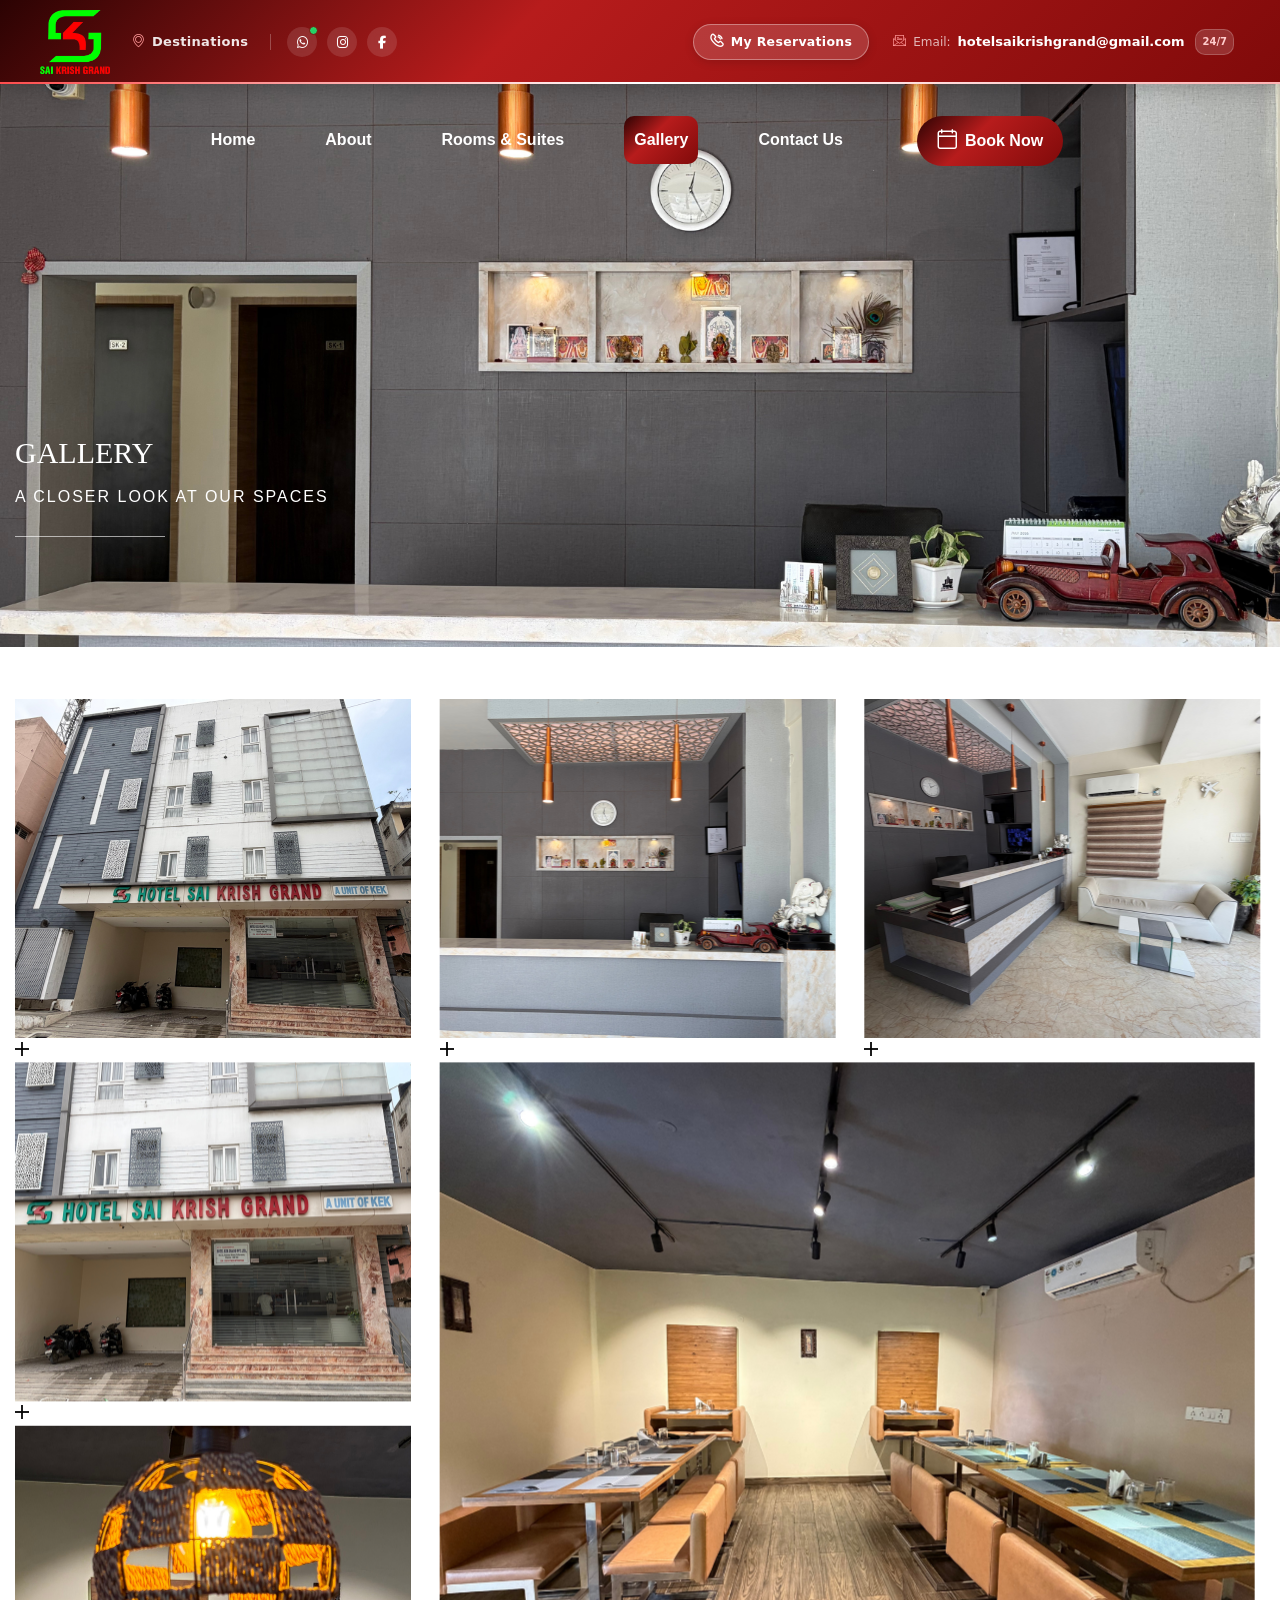
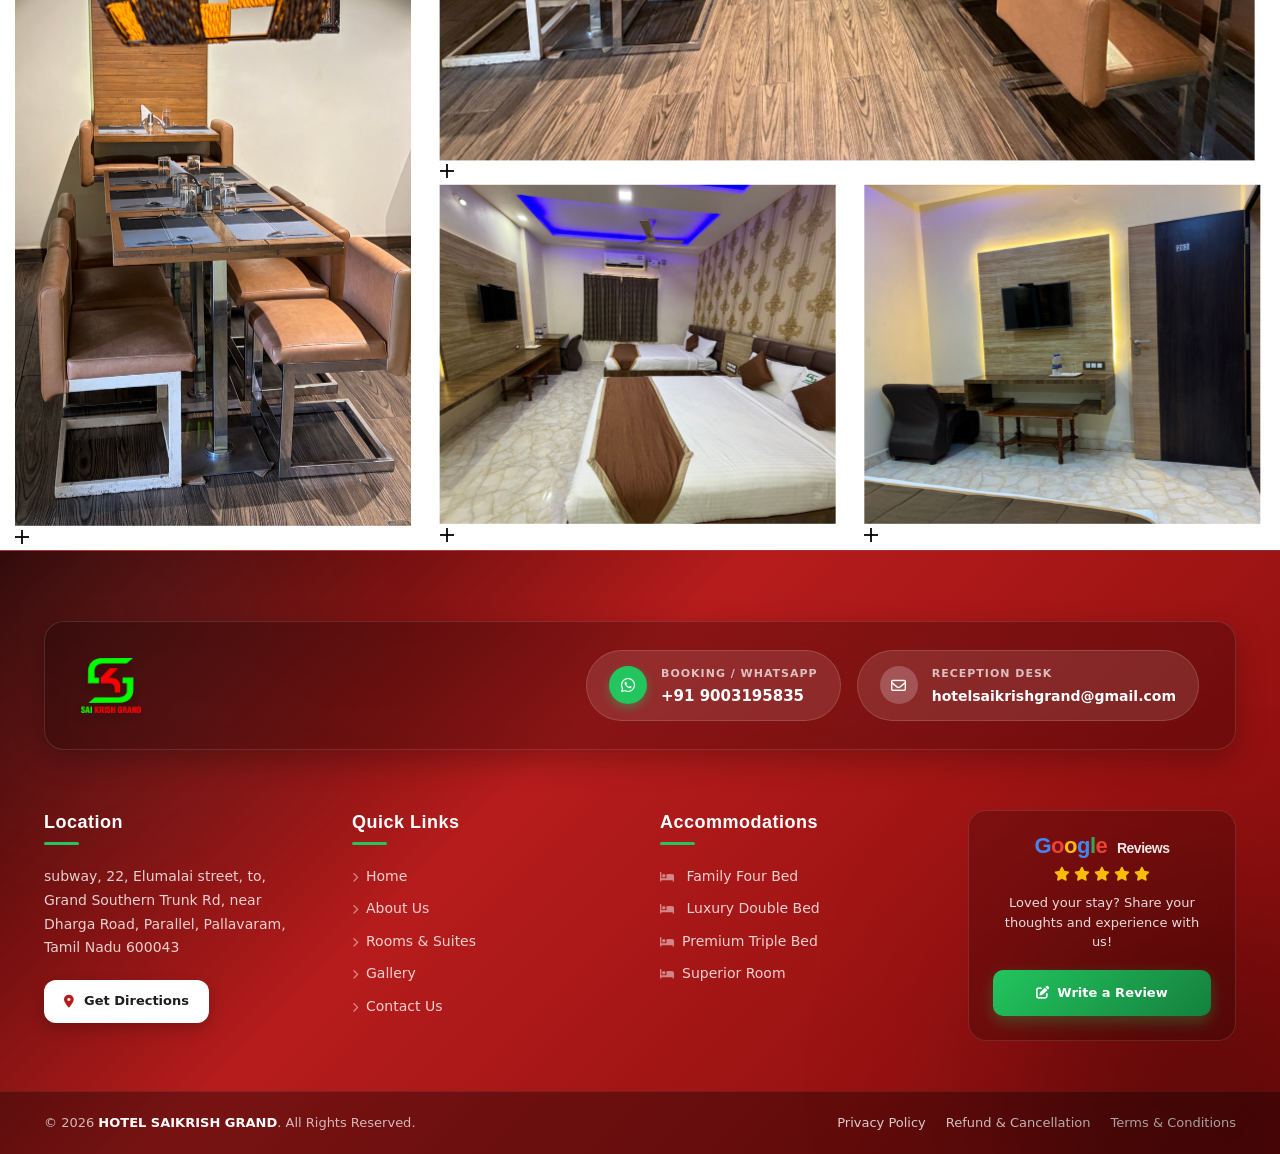
<file: gallery.html>
<!DOCTYPE html>
<html>

<head>
    <meta charset="utf-8">
    <!-- Responsive -->
    <meta http-equiv="X-UA-Compatible" content="IE=edge">
    <meta name="viewport" content="width=device-width, initial-scale=1.0, maximum-scale=1.0, user-scalable=0">
    <meta http-equiv="Content-Security-Policy" content="default-src 'self'; img-src 'self' https: data:; script-src 'self' https: 'unsafe-inline'; style-src 'self' https: 'unsafe-inline'; font-src 'self' https: data:;">

    <title>Hotel MS Chola Gallery | Rooms & Facilities in Pallavaram Chennai</title>

    <meta name="description" content="View the gallery of Hotel MS Chola in Pallavaram, Chennai. Explore our rooms, interiors, and facilities near Chennai Airport.">

    <meta name="robots" content="index, follow">
    <!-- Stylesheets -->
    <link href="css/bootstrap.css" rel="stylesheet">
    <link href="css/style.css" rel="stylesheet">
    <link href="css/responsive.css" rel="stylesheet">

    <link href="https://fonts.googleapis.com/css2?family=Epilogue:wght@300;400;500;600;700;800;900&amp;display=swap" rel="stylesheet">
    <link href="https://fonts.googleapis.com/css2?family=Cinzel:wght@400;500;600;700;800&amp;display=swap" rel="stylesheet">
    <link rel="stylesheet" href="https://cdnjs.cloudflare.com/ajax/libs/font-awesome/6.5.1/css/all.min.css" crossorigin="anonymous">


    <!-- FAVICON -->
    <link rel="icon" type="image/x-icon" href="images/favicon-mschola.ico">
    <link rel="icon" type="image/png" sizes="32x32" href="images/favicon-mschola-32.png">
    <link rel="icon" type="image/png" sizes="16x16" href="images/favicon-mschola-16.png">

    <!-- Apple iPhone/iPad -->
    <link rel="apple-touch-icon" sizes="180x180" href="images/apple-touch-icon.png">

    <!-- Android Chrome -->
    <link rel="icon" type="image/png" sizes="192x192" href="images/android-chrome-192x192.png">
    <link rel="icon" type="image/png" sizes="512x512" href="images/android-chrome-512x512.png">

    <!-- Edge / Windows -->
    <meta name="msapplication-TileImage" content="images/android-chrome-192x192.png">
    <meta name="msapplication-TileColor" content="#ffffff">
    <meta name="theme-color" content="#ffffff">

    <script>
        window.dataLayer = window.dataLayer || [];
        dataLayer.push({
            "event": "property_page_load",
            "hotel_name": "MS Chola Hotel",
            "hotel_city": "Chennai",
            "hotel_country": "India",
            "product_brand_id": "MS Chola"
        });
    </script>

    <!-- Google tag (gtag.js) -->
    <script async src="https://www.googletagmanager.com/gtag/js?id=G-41ZX7BNVXQ"></script>
    <script>
        window.dataLayer = window.dataLayer || [];

        function gtag() {
            dataLayer.push(arguments);
        }
        gtag('js', new Date());

        gtag('config', 'G-41ZX7BNVXQ');
    </script>

    <style>
        /* FancyBox Fix - Center Video Popup */

        .fancybox-container {
            z-index: 999999 !important;
        }

        .fancybox-bg {
            z-index: 999998 !important;
        }

        .fancybox-inner {
            z-index: 999999 !important;
        }

        /* Video slide center fix */

        .fancybox-slide--video .fancybox-content,
        .fancybox-slide--iframe .fancybox-content {
            width: 80% !important;
            height: 80vh !important;
            max-width: 900px !important;
            margin: auto !important;
            position: relative !important;
            top: 50% !important;
            transform: translateY(-50%) !important;
            background: #000 !important;
        }

        /* MP4 video tag fix */

        .fancybox-slide video {
            width: 100% !important;
            height: 100% !important;
            display: block !important;
            object-fit: contain !important;
            background: #000 !important;
        }

        /* Stage center fix */

        .fancybox-stage {
            display: flex !important;
            align-items: center !important;
            justify-content: center !important;
        }

        .fancybox-slide {
            display: flex !important;
            align-items: center !important;
            justify-content: center !important;
        }

        /* Remove black screen top gap */

        .fancybox-is-open .fancybox-bg {
            opacity: 0.9 !important;
        }

        .fancybox-slide--current {
            z-index: 9999 !important;
        }
    </style>

</head>

<body class="hidden-bar-wrapper">

    <div class="page-wrapper">

        <!-- Preloader -->
        <div class="preloader">
            <span></span>
        </div>

        <!-- Main Header -->
        <header class="main-header">

            <!-- Header Top -->
            <div class="header-top-pro" style="
    background: linear-gradient(135deg, #2b0303 0%, #b71c1c 40%, #800a0a 100%);
    color: #ffffff;
    padding: 8px 0;
    font-size: 13px;
    font-weight: 500;
    position: relative;
    box-shadow: 0 4px 20px rgba(0, 0, 0, 0.25);
    font-family: 'Segoe UI', system-ui, -apple-system, sans-serif;
    overflow: hidden;
">
                <!-- Embedded Dynamic Animation Keyframes -->
                <style>
                    /* Bottom Shimmer Border Line */
                    @keyframes borderShimmer {
                        0% {
                            background-position: 0% 50%;
                        }

                        50% {
                            background-position: 100% 50%;
                        }

                        100% {
                            background-position: 0% 50%;
                        }
                    }

                    /* Pulsing Dot Effect */
                    @keyframes livePulse {
                        0% {
                            transform: scale(0.85);
                            box-shadow: 0 0 0 0 rgba(37, 211, 102, 0.8);
                        }

                        70% {
                            transform: scale(1.15);
                            box-shadow: 0 0 0 7px rgba(37, 211, 102, 0);
                        }

                        100% {
                            transform: scale(0.85);
                            box-shadow: 0 0 0 0 rgba(37, 211, 102, 0);
                        }
                    }

                    /* Glowing Pulse for Phone/Reservation Icon */
                    @keyframes phoneRing {
                        0% {
                            transform: rotate(0deg) scale(1);
                        }

                        10% {
                            transform: rotate(12deg) scale(1.1);
                        }

                        20% {
                            transform: rotate(-12deg) scale(1.1);
                        }

                        30% {
                            transform: rotate(12deg) scale(1.1);
                        }

                        40% {
                            transform: rotate(0deg) scale(1);
                        }

                        100% {
                            transform: rotate(0deg) scale(1);
                        }
                    }

                    /* Shimmer Wave Across Pill Buttons */
                    @keyframes shimmerWave {
                        0% {
                            left: -100%;
                        }

                        100% {
                            left: 200%;
                        }
                    }

                    /* Hover Classes for Micro-Interactions */
                    .pro-nav-link {
                        color: rgba(255, 255, 255, 0.9);
                        text-decoration: none;
                        display: inline-flex;
                        align-items: center;
                        gap: 7px;
                        transition: all 0.3s cubic-bezier(0.4, 0, 0.2, 1);
                        padding: 3px 6px;
                        border-radius: 6px;
                    }

                    .pro-nav-link:hover {
                        color: #ffffff !important;
                        background: rgba(255, 255, 255, 0.12);
                        transform: translateY(-1px);
                    }

                    .pro-nav-link:hover .bounce-icon {
                        transform: translateY(-2px);
                    }

                    /* Reservation Pill Hover Effects */
                    .res-pill {
                        position: relative;
                        overflow: hidden;
                        background: rgba(255, 255, 255, 0.15);
                        border: 1px solid rgba(255, 255, 255, 0.35);
                        box-shadow: 0 2px 10px rgba(0, 0, 0, 0.15);
                        transition: all 0.3s ease;
                    }

                    .res-pill:hover {
                        background: #ffffff !important;
                        color: #b71c1c !important;
                        border-color: #ffffff !important;
                        transform: translateY(-2px);
                        box-shadow: 0 6px 18px rgba(0, 0, 0, 0.25);
                    }

                    .res-pill:hover .res-icon {
                        color: #b71c1c !important;
                        animation: phoneRing 1.2s infinite;
                    }

                    /* Social Icon Advanced Hovers */
                    .pro-social-btn {
                        position: relative;
                        display: inline-flex;
                        align-items: center;
                        justify-content: center;
                        width: 30px;
                        height: 30px;
                        border-radius: 50%;
                        background: rgba(255, 255, 255, 0.12);
                        color: #ffffff;
                        text-decoration: none;
                        font-size: 13px;
                        transition: all 0.3s cubic-bezier(0.175, 0.885, 0.32, 1.275);
                        backdrop-filter: blur(4px);
                    }

                    .pro-social-btn:hover {
                        transform: translateY(-3px) scale(1.1);
                    }

                    .social-wa:hover {
                        background: #25D366 !important;
                        box-shadow: 0 4px 15px rgba(37, 211, 102, 0.5) !important;
                    }

                    .social-insta:hover {
                        background: linear-gradient(45deg, #f09433, #e6683c, #dc2743, #cc2366, #bc1888) !important;
                        box-shadow: 0 4px 15px rgba(220, 39, 67, 0.5) !important;
                    }

                    .social-fb:hover {
                        background: #1877F2 !important;
                        box-shadow: 0 4px 15px rgba(24, 119, 242, 0.5) !important;
                    }

                    
                </style>

                <!-- Animated Shimmer Border Bottom Line -->
                <div style="
        position: absolute;
        bottom: 0;
        left: 0;
        width: 100%;
        height: 2px;
        background: linear-gradient(90deg, #ff4d4d, #ffffff, #ffb3b3, #ffffff, #ff4d4d);
        background-size: 200% 200%;
        animation: borderShimmer 4s infinite linear;
    "></div>

                <div class="auto-container d-flex justify-content-between align-items-center flex-wrap"
                    style="max-width: 1240px; margin: 0 auto; padding: 0 20px;">

                    <!-- LEFT BOX -->
                    <div class="left-box d-flex align-items-center flex-wrap" style="gap: 16px;">

                        <!-- Destinations Link -->

                        <div class="logo-box">
                            <div class="logo"><a href="index.html"><img src="images/sai_krish.png" style="max-width: 70px; margin: 2px 0px;" alt="Hotel MS Chola Hotel Logo in Pallavaram Chennai" title="Hotel MS Chola Chennai"></a>
                            </div>
                        </div>
                        <ul class="info" style="list-style: none; margin: 0; padding: 0;">
                            <li style="display: inline-flex; align-items: center;">
                                <a target="_blank" href="https://maps.app.goo.gl/PHhcoG8Ln1ci5UkA6"
                                    class="pro-nav-link">
                                    <span class="icon flaticon-placeholder bounce-icon"
                                        style="color: #ff9999; transition: transform 0.3s ease;"></span>
                                    <span style="font-weight: 600; letter-spacing: 0.3px;">Destinations</span>
                                </a>
                            </li>
                        </ul>

                        <!-- Vertical Glass Line Divider -->
                        <span
                            style="width: 1px; height: 16px; background: rgba(255, 255, 255, 0.25); display: inline-block;"></span>

                        <!-- Social Media Buttons with Live Indicator -->
                        <ul class="social-box d-flex align-items-center"
                            style="list-style: none; margin: 0; padding: 0; gap: 10px;">

                            <!-- WhatsApp with Live Pulsing Dot -->
                            <li style="position: relative;">
                                <a href="https://wa.me/919840017741?text=Hello%20I%20want%20to%20book%20a%20room"
                                    class="pro-social-btn social-wa" target="_blank" title="Chat with Us on WhatsApp">
                                    <i class="fab fa-whatsapp"></i>
                                </a>
                                <!-- Live Status Green Pulse Badge -->
                                <span style="
                        position: absolute;
                        top: -1px;
                        right: -1px;
                        width: 9px;
                        height: 9px;
                        background-color: #25D366;
                        border: 1.5px solid #800a0a;
                        border-radius: 50%;
                        animation: livePulse 1.6s infinite ease-in-out;
                        pointer-events: none;
                    "></span>
                            </li>

                            <!-- Instagram -->
                            <li>
                                <a href="https://www.instagram.com/" class="pro-social-btn social-insta" target="_blank"
                                    title="Follow on Instagram">
                                    <i class="fab fa-instagram"></i>
                                </a>
                            </li>

                            <!-- Facebook -->
                            <li>
                                <a href="https://www.facebook.com/" class="pro-social-btn social-fb" target="_blank"
                                    title="Like us on Facebook">
                                    <i class="fab fa-facebook-f"></i>
                                </a>
                            </li>

                        </ul>
                    </div>

                    <!-- RIGHT BOX -->
                    <div class="right-box d-flex align-items-center flex-wrap">
                        <ul class="info d-flex align-items-center"
                            style="list-style: none; margin: 0; padding: 0; gap: 18px;">

                            <!-- My Reservations (Shimmer Pill with Phone Ringing FX) -->
                            <li>
                                <a href=""
                                    class="res-pill" style="
                           color: #ffffff;
                           text-decoration: none;
                           display: inline-flex;
                           align-items: center;
                           gap: 8px;
                           padding: 5px 16px;
                           border-radius: 30px;
                           font-weight: 600;
                           font-size: 12.5px;
                           letter-spacing: 0.3px;
                       ">
                                    <span class="icon flaticon-telephone res-icon" style="
                            font-size: 13px;
                            transition: color 0.3s ease;
                            animation: phoneRing 4s infinite ease-in-out;
                        "></span>
                                    <span>My Reservations</span>

                                    <!-- Light Ray Sweeping Animation on Hover -->
                                    <span style="
                            position: absolute;
                            top: 0;
                            left: -100%;
                            width: 50%;
                            height: 100%;
                            background: linear-gradient(90deg, transparent, rgba(255,255,255,0.4), transparent);
                            transform: skewX(-25deg);
                            pointer-events: none;
                        "></span>
                                </a>
                            </li>

                            <!-- Email with Live 24/7 Tag -->
                            <li>
                                <a href="mailto:hotelsaikrishgrand@gmail.com" class="pro-nav-link">
                                    <span class="icon flaticon-email-2" style="color: #ff9999;"></span>
                                    <span style="color: rgba(255, 255, 255, 0.7); font-size: 12px;">Email:</span>
                                    <strong style="color: #ffffff; font-weight: 600;">hotelsaikrishgrand@gmail.com</strong>

                                    <!-- Subtle "24/7" Pill Tag -->
                                    <span style="
                            background: rgba(255, 255, 255, 0.15);
                            color: #ffcccc;
                            font-size: 10px;
                            padding: 1px 6px;
                            border-radius: 10px;
                            margin-left: 4px;
                            font-weight: 700;
                            border: 1px solid rgba(255,255,255,0.2);
                        ">24/7</span>
                                </a>
                            </li>

                        </ul>
                    </div>

                </div>
            </div>
            <!-- Header Lower -->
            <div class="header-lower">

                <div class="auto-container">
                    <div class="inner-container d-flex justify-content-center align-items-center flex-wrap">



                        <div class="nav-outer d-flex align-items-center flex-wrap">

                            <!-- Main Menu -->
                            <nav class="main-menu show navbar-expand-md">
                                <div class="navbar-header">
                                    <button class="navbar-toggler" type="button" data-toggl e="collapse"
                                        data-target="#navbarSupportedContent" aria-controls="navbarSupportedContent"
                                        aria-expanded="false" aria-label="Toggle navigation">
                                        <span class="icon-bar"></span>
                                        <span class="icon-bar"></span>
                                        <span class="icon-bar"></span>
                                    </button>
                                </div>

                                <div class="navbar-collapse collapse clearfix" id="navbarSupportedContent">
                                    <ul class="navigation clearfix">
                                        <li><a href="index.html">Home</a></li>
                                        <li><a href="about.html">About</a></li>
                                        <li><a href="room.html">Rooms & Suites</a></li>
                                        <li><a href="gallery.html">Gallery</a></li>
                                        <li><a href="contact.html" style="padding-right:5px;">Contact us </a></li>


                                        <li>
                                            <div class="button-box ">
                                                <a class="theme-btn btn-style-one"
                                                    href=""
                                                    data-track="book-now"><span class="txt"><i
                                                            class="flaticon-calendar-2"></i>Book
                                                        Now</span></a>
                                            </div>
                                        </li>

                                    </ul>
                                </div>

                            </nav>
                            <!-- Main Menu End-->

                        </div>

                        <!-- Outer Box -->
                        <div class="outer-box d-flex align-items-center flex-wrap ">

                            <!-- Nav Toggler -->

                            <!-- Mobile Navigation Toggler -->
                            <div class="mobile-nav-toggler"><span class="icon flaticon-menu"></span></div>

                        </div>
                        <!-- End Outer Box -->

                    </div>

                </div>
            </div>
            <!-- End Header Lower -->

            <!-- Sticky Header  -->
            <div class="sticky-header">
                <div class="auto-container d-flex justify-content-between align-items-center flex-wrap">
                    <!-- Logo -->
                    <div class="logo">
                        <a href="index.html" title=""><img src="images/sai_krish.png" alt="" title=""></a>
                    </div>

                    <!-- Main Menu -->
                    <nav class="main-menu">

                    </nav>
                    <!-- Main Menu End-->

                    <!-- Mobile Navigation Toggler -->
                    <div class="mobile-nav-toggler"><span class="icon flaticon-menu"></span></div>
                </div>
            </div>
            <!-- End Sticky Menu -->

            <!-- Mobile Menu  -->
            <div class="mobile-menu">
                <div class="menu-backdrop"></div>
                <div class="close-btn"><span class="icon flaticon-cancel"></span></div>

                <nav class="menu-box">
                    <div class="nav-logo"><a href="index.html"><img src="images/sai_krish.png" alt=""
								title=""></a></div>
                    <div class="menu-outer">

                    </div>
                </nav>
            </div>
            <!-- End Mobile Menu -->

        </header>
        <!-- End Main Header -->


        <!-- Page Title -->
        <section class="page-title" style="background-image: url(images/main-slider/home_img3.png)">
            <div class="auto-container">
                <h1>Gallery</h1>
                <div class="text">A closer Look at Our Spaces</div>
            </div>
        </section>
        <!--End Page Title-->

        <!-- Gallery Section Three -->
        <section class="gallery-section-three" style="    margin-top: 52px;">
            <div class="auto-container">
                <div class="masonry-items-container row clearfix">

                    <!-- Gallery Block Five -->
                    <div class="gallery-block-five masonry-item col-lg-4 col-md-6 col-sm-12">
                        <div class="inner-box">
                            <div class="image">
                                <img src="images/gallery/gall1.png" alt="" />
                                <div class="overlay-box">
                                    <a href="images/gallery/gall1.png" class="lightbox-image plus flaticon-plus"></a>
                                </div>
                            </div>
                        </div>
                    </div>

                    <!-- Gallery Block Five -->
                    <div class="gallery-block-five masonry-item col-lg-4 col-md-6 col-sm-12">
                        <div class="inner-box">
                            <div class="image">
                                <img src="images/gallery/gall2.png" alt="" />
                                <div class="overlay-box">
                                    <a href="images/gallery/gall2.png" class="lightbox-image plus flaticon-plus"></a>
                                </div>
                            </div>
                        </div>
                    </div>

                    <!-- Gallery Block Five -->
                    <div class="gallery-block-five masonry-item col-lg-4 col-md-6 col-sm-12">
                        <div class="inner-box">
                            <div class="image">
                                <img src="images/gallery/gall3.png" alt="" />
                                <div class="overlay-box">
                                    <a href="images/gallery/gall3.png" class="lightbox-image plus flaticon-plus"></a>
                                </div>
                            </div>
                        </div>
                    </div>

                    <!-- Gallery Block Five -->
                    <div class="gallery-block-five masonry-item col-lg-4 col-md-6 col-sm-12">
                        <div class="inner-box">
                            <div class="image">
                                <img src="images/gallery/gall4.png" alt="" />
                                <div class="overlay-box">
                                    <a href="images/gallery/gall4.png" class="lightbox-image plus flaticon-plus"></a>
                                </div>
                            </div>
                        </div>
                    </div>

                    <!-- Gallery Block Five -->
                    <div class="gallery-block-five masonry-item col-lg-8 col-md-12 col-sm-12">
                        <div class="inner-box">
                            <div class="image">
                                <img src="images/gallery/gallbigimg.png" alt="" />
                                <div class="overlay-box">
                                    <a href="images/gallery/gallbigimg.png" class="lightbox-image plus flaticon-plus"></a>
                                </div>
                            </div>
                        </div>
                    </div>

                    <!-- Gallery Block Five -->
                    <div class="gallery-block-five masonry-item col-lg-4 col-md-6 col-sm-12">
                        <div class="inner-box">
                            <div class="image">
                                <img src="images/gallery/gallsideimg.png" alt="" />
                                <div class="overlay-box">
                                    <a href="images/gallery/gallsideimg.png" class="lightbox-image plus flaticon-plus"></a>
                                </div>
                            </div>
                        </div>
                    </div>

                    <!-- Gallery Block Five -->
                    <div class="gallery-block-five masonry-item col-lg-4 col-md-6 col-sm-12">
                        <div class="inner-box">
                            <div class="image">
                                <img src="images/gallery/imgbot1.png" alt="" />
                                <div class="overlay-box">
                                    <a href="images/gallery/imgbot1.png" class="lightbox-image plus flaticon-plus"></a>
                                </div>
                            </div>
                        </div>
                    </div>

                    <!-- Gallery Block Five -->
                    <div class="gallery-block-five masonry-item col-lg-4 col-md-6 col-sm-12">
                        <div class="inner-box">
                            <div class="image">
                                <img src="images/gallery/imgbot2.png" alt="" />
                                <div class="overlay-box">
                                    <a href="images/gallery/imgbot2.png" class="lightbox-image plus flaticon-plus"></a>
                                </div>
                            </div>
                        </div>
                    </div>

                </div>
            </div>
        </section>
        <!-- End Gallery Section Three -->

        <!-- <section class="video-section">
            <div class="auto-container">
                <div class="sec-title centered">
                    <div class="title">Discover Our Hotel Through Visuals</div>
                    <h2>Video Gallery</h2>
                </div>
                <div class="inner-container">
                    <div class="video-carousel owl-carousel owl-theme">

                        <div class="gallery-block-four">
                            <div class="inner-box">
                                <div class="image">
                                    <img src="images/resource/vedio_18_03_12_45.jpg" alt="" />
                                    <a href="images/video/Ms_Chola_Room_Video.mp4" data-fancybox="videos" class="overlay-box">
										<span class="flaticon-play-arrow"><i class="ripple"></i></span>
									</a>
                                    <a class="title theme-btn" href="#">Welcome, Ms. Chola — Experience Our Hotel.</a>
                                </div>
                            </div>
                        </div>

                        <div class="gallery-block-four">
                            <div class="inner-box">
                                <div class="image">
                                    <img src="images/resource/vedio_18_03_12_45_about_room.jpg" alt="" />
                                    <a href="images/video/Ms_Chola_Walk_Through_2.mp4" data-fancybox="videos" class="overlay-box">
										<span class="flaticon-play-arrow"><i class="ripple"></i></span>
									</a>
                                    <a class="title theme-btn" href="room-detail.html">Welcome, Ms. Chola —visit our
										rooms.</a>
                                </div>
                            </div>
                        </div>


                    </div>
                </div>
            </div>
        </section> -->

    <footer class="main-footer"
      style="background: linear-gradient(135deg, #2b0303 0%, #b71c1c 40%, #800a0a 100%); color: #f8fafc; font-family: 'Inter', system-ui, -apple-system, sans-serif; position: relative; overflow: hidden; border-top: 1px solid rgba(255, 255, 255, 0.15);">

      <div
        style="position: absolute; top: -120px; left: -100px; width: 400px; height: 400px; background: rgba(255, 255, 255, 0.05); filter: blur(100px); border-radius: 50%; pointer-events: none;">
      </div>
      <div
        style="position: absolute; bottom: -100px; right: -80px; width: 350px; height: 350px; background: rgba(0, 0, 0, 0.3); filter: blur(100px); border-radius: 50%; pointer-events: none;">
      </div>

      <div class="auto-container"
        style="max-width: 1240px; margin: 0 auto; padding: 70px 24px 0; position: relative; z-index: 2;">

        <div
          style="background: rgba(0, 0, 0, 0.25); backdrop-filter: blur(12px); border: 1px solid rgba(255, 255, 255, 0.12); border-radius: 20px; padding: 28px 36px; margin-bottom: 60px; box-shadow: 0 10px 30px rgba(0, 0, 0, 0.25);">
          <div style="display: flex; flex-wrap: wrap; align-items: center; justify-content: space-between; gap: 24px;">

            <!-- Logo Display -->
            <div style="flex: 1; min-width: 220px;">
              <a href="index.html" title="Hotel MS Chola Home" style="display: inline-block;">
                <img class="footer_img_mobile_res" src="images/sai_krish.png" alt="Hotel MS Chola Footer Logo Chennai"
                  title="Hotel MS Chola Chennai"
                  style="max-height: 55px; filter: drop-shadow(0 4px 6px rgba(0,0,0,0.3));">
              </a>
            </div>

            <!-- Quick Contact Capsules -->
            <div style="display: flex; flex-wrap: wrap; gap: 16px; align-items: center;">
              <!-- Phone Capsule -->
              <a href="https://wa.me/9840017741?text=Hello%20I%20want%20to%20book%20a%20room" target="_blank"
                style="display: flex; align-items: center; gap: 14px; background: rgba(255, 255, 255, 0.1); border: 1px solid rgba(255, 255, 255, 0.15); padding: 12px 22px; border-radius: 50px; text-decoration: none; color: #ffffff; transition: all 0.3s ease;"
                onmouseover="this.style.background='rgba(255,255,255,0.2)'; this.style.transform='translateY(-2px)';"
                onmouseout="this.style.background='rgba(255,255,255,0.1)'; this.style.transform='translateY(0)';">
                <div
                  style="width: 38px; height: 38px; background: #22c55e; border-radius: 50%; display: flex; align-items: center; justify-content: center; font-size: 16px; color: #ffffff; box-shadow: 0 4px 10px rgba(34,197,94,0.4);">
                  <i class="fa-brands fa-whatsapp"></i>
                </div>
                <div>
                  <span
                    style="display: block; font-size: 11px; text-transform: uppercase; letter-spacing: 1px; color: rgba(255,255,255,0.7); font-weight: 600;">Booking
                    / WhatsApp</span>
                  <strong style="font-size: 15px; font-weight: 700;">+91 9003195835</strong>
                </div>
              </a>

              <!-- Email Capsule -->
              <a href="mailto:hotelsaikrishgrand@gmail.com" target="_blank"
                style="display: flex; align-items: center; gap: 14px; background: rgba(255, 255, 255, 0.1); border: 1px solid rgba(255, 255, 255, 0.15); padding: 12px 22px; border-radius: 50px; text-decoration: none; color: #ffffff; transition: all 0.3s ease;"
                onmouseover="this.style.background='rgba(255,255,255,0.2)'; this.style.transform='translateY(-2px)';"
                onmouseout="this.style.background='rgba(255,255,255,0.1)'; this.style.transform='translateY(0)';">
                <div
                  style="width: 38px; height: 38px; background: rgba(255, 255, 255, 0.2); border-radius: 50%; display: flex; align-items: center; justify-content: center; font-size: 15px; color: #ffffff;">
                  <i class="fa-regular fa-envelope"></i>
                </div>
                <div>
                  <span
                    style="display: block; font-size: 11px; text-transform: uppercase; letter-spacing: 1px; color: rgba(255,255,255,0.7); font-weight: 600;">Reception
                    Desk</span>
                  <strong style="font-size: 14px; font-weight: 700;">hotelsaikrishgrand@gmail.com</strong>
                </div>
              </a>
            </div>

          </div>
        </div>

        <!-- Main Footer Widgets Grid -->
        <div
          style="display: grid; grid-template-columns: repeat(auto-fit, minmax(220px, 1fr)); gap: 40px; padding-bottom: 50px;">

          <!-- Column 1: Location & Directions -->
          <div style="grid-column: span 1;">
            <h5
              style="font-size: 18px; font-weight: 700; color: #ffffff; margin: 0 0 20px 0; letter-spacing: 0.5px; position: relative; padding-bottom: 10px;">
              Location
              <span
                style="position: absolute; bottom: 0; left: 0; width: 35px; height: 3px; background: #22c55e; border-radius: 2px;"></span>
            </h5>
            <p style="color: rgba(255, 255, 255, 0.8); font-size: 14px; line-height: 1.7; margin-bottom: 20px;">
              subway, 22, Elumalai street, to, Grand Southern Trunk Rd, near Dharga Road, Parallel, Pallavaram,
              Tamil Nadu 600043
            </p>
            <a href="https://maps.app.goo.gl/9p7Jw2AJEBjjxmtJ6" target="_blank"
              style="display: inline-flex; align-items: center; gap: 10px; background: #ffffff; color: #1e1e1e; font-weight: 700; font-size: 13px; text-decoration: none; padding: 10px 20px; border-radius: 12px; box-shadow: 0 6px 15px rgba(0,0,0,0.2); transition: all 0.3s ease;"
              onmouseover="this.style.transform='translateY(-3px)'; this.style.boxShadow='0 10px 20px rgba(0,0,0,0.3)';"
              onmouseout="this.style.transform='translateY(0)'; this.style.boxShadow='0 6px 15px rgba(0,0,0,0.2)';">
              <i class="fa-solid fa-location-dot" style="color: #b71c1c;"></i> Get Directions
            </a>
          </div>

          <!-- Column 2: Navigation Links -->
          <div>
            <h5
              style="font-size: 18px; font-weight: 700; color: #ffffff; margin: 0 0 20px 0; letter-spacing: 0.5px; position: relative; padding-bottom: 10px;">
              Quick Links
              <span
                style="position: absolute; bottom: 0; left: 0; width: 35px; height: 3px; background: #22c55e; border-radius: 2px;"></span>
            </h5>
            <ul style="list-style: none; padding: 0; margin: 0; display: flex; flex-direction: column; gap: 10px;">
              <li><a href="index.html"
                  style="color: rgba(255,255,255,0.8); text-decoration: none; font-size: 14px; transition: color 0.2s;"
                  onmouseover="this.style.color='#ffffff';" onmouseout="this.style.color='rgba(255,255,255,0.8)';"><i
                    class="fa-solid fa-chevron-right"
                    style="font-size: 10px; margin-right: 8px; opacity: 0.6;"></i>Home</a></li>
              <li><a href="about.html"
                  style="color: rgba(255,255,255,0.8); text-decoration: none; font-size: 14px; transition: color 0.2s;"
                  onmouseover="this.style.color='#ffffff';" onmouseout="this.style.color='rgba(255,255,255,0.8)';"><i
                    class="fa-solid fa-chevron-right"
                    style="font-size: 10px; margin-right: 8px; opacity: 0.6;"></i>About Us</a></li>
              <li><a href="room.html"
                  style="color: rgba(255,255,255,0.8); text-decoration: none; font-size: 14px; transition: color 0.2s;"
                  onmouseover="this.style.color='#ffffff';" onmouseout="this.style.color='rgba(255,255,255,0.8)';"><i
                    class="fa-solid fa-chevron-right"
                    style="font-size: 10px; margin-right: 8px; opacity: 0.6;"></i>Rooms & Suites</a></li>
              <li><a href="gallery.html"
                  style="color: rgba(255,255,255,0.8); text-decoration: none; font-size: 14px; transition: color 0.2s;"
                  onmouseover="this.style.color='#ffffff';" onmouseout="this.style.color='rgba(255,255,255,0.8)';"><i
                    class="fa-solid fa-chevron-right"
                    style="font-size: 10px; margin-right: 8px; opacity: 0.6;"></i>Gallery</a></li>
              <li><a href="contact.html"
                  style="color: rgba(255,255,255,0.8); text-decoration: none; font-size: 14px; transition: color 0.2s;"
                  onmouseover="this.style.color='#ffffff';" onmouseout="this.style.color='rgba(255,255,255,0.8)';"><i
                    class="fa-solid fa-chevron-right"
                    style="font-size: 10px; margin-right: 8px; opacity: 0.6;"></i>Contact Us</a></li>
            </ul>
          </div>

          <!-- Column 3: Rooms List -->
          <div>
            <h5
              style="font-size: 18px; font-weight: 700; color: #ffffff; margin: 0 0 20px 0; letter-spacing: 0.5px; position: relative; padding-bottom: 10px;">
              Accommodations
              <span
                style="position: absolute; bottom: 0; left: 0; width: 35px; height: 3px; background: #22c55e; border-radius: 2px;"></span>
            </h5>
            <ul style="list-style: none; padding: 0; margin: 0; display: grid; grid-template-columns: 1fr; gap: 10px;">
              <li><a 
                  style="color: rgba(255,255,255,0.8); text-decoration: none; font-size: 14px; transition: color 0.2s;"
                  onmouseover="this.style.color='#ffffff';" onmouseout="this.style.color='rgba(255,255,255,0.8)';"><i
                    class="fa-solid fa-bed" style="font-size: 11px; margin-right: 8px; opacity: 0.6;"></i> Family Four
                  Bed</a></li>
              <li><a 
                  style="color: rgba(255,255,255,0.8); text-decoration: none; font-size: 14px; transition: color 0.2s;"
                  onmouseover="this.style.color='#ffffff';" onmouseout="this.style.color='rgba(255,255,255,0.8)';"><i
                    class="fa-solid fa-bed" style="font-size: 11px; margin-right: 8px; opacity: 0.6;"></i> Luxury Double
                  Bed</a></li>
              <li><a 
                  style="color: rgba(255,255,255,0.8); text-decoration: none; font-size: 14px; transition: color 0.2s;"
                  onmouseover="this.style.color='#ffffff';" onmouseout="this.style.color='rgba(255,255,255,0.8)';"><i
                    class="fa-solid fa-bed" style="font-size: 11px; margin-right: 8px; opacity: 0.6;"></i>Premium Triple
                  Bed </a></li>
              <li><a 
                  style="color: rgba(255,255,255,0.8); text-decoration: none; font-size: 14px; transition: color 0.2s;"
                  onmouseover="this.style.color='#ffffff';" onmouseout="this.style.color='rgba(255,255,255,0.8)';"><i
                    class="fa-solid fa-bed" style="font-size: 11px; margin-right: 8px; opacity: 0.6;"></i>Superior Room </a></li>
            </ul>
          </div>

          <!-- Column 4: Google Review Glass Card -->
          <div>
            <div
              style="background: rgba(0, 0, 0, 0.2); backdrop-filter: blur(10px); border: 1px solid rgba(255, 255, 255, 0.12); border-radius: 18px; padding: 24px; text-align: center;">

              <div
                style="font-size: 22px; font-weight: 800; font-family: 'Product Sans', sans-serif; letter-spacing: -0.5px; margin-bottom: 8px;">
                <span style="color: #4285F4;">G</span><span style="color: #EA4335;">o</span><span
                  style="color: #FBBC05;">o</span><span style="color: #4285F4;">g</span><span
                  style="color: #34A853;">l</span><span style="color: #EA4335;">e</span>
                <span
                  style="font-size: 14px; font-weight: 600; color: #ffffff; opacity: 0.9; margin-left: 4px;">Reviews</span>
              </div>

              <div
                style="color: #FBBC05; font-size: 14px; margin-bottom: 12px; display: flex; justify-content: center; gap: 4px;">
                <i class="fa-solid fa-star"></i>
                <i class="fa-solid fa-star"></i>
                <i class="fa-solid fa-star"></i>
                <i class="fa-solid fa-star"></i>
                <i class="fa-solid fa-star"></i>
              </div>

              <p style="font-size: 13px; color: rgba(255, 255, 255, 0.85); line-height: 1.5; margin-bottom: 18px;">
                Loved your stay? Share your thoughts and experience with us!
              </p>

              <a href="https://g.page/r/CWWkIKaBDOg_EBM/review" target="_blank"
                style="display: inline-flex; align-items: center; justify-content: center; gap: 8px; width: 100%; background: linear-gradient(135deg, #22c55e, #15803d); color: #ffffff; font-weight: 700; font-size: 13px; text-decoration: none; padding: 12px; border-radius: 10px; box-shadow: 0 6px 16px rgba(34, 197, 94, 0.3); transition: all 0.3s ease;"
                onmouseover="this.style.transform='translateY(-2px)'; this.style.boxShadow='0 8px 20px rgba(34, 197, 94, 0.4)';"
                onmouseout="this.style.transform='translateY(0)'; this.style.boxShadow='0 6px 16px rgba(34, 197, 94, 0.3)';">
                <i class="fa-solid fa-pen-to-square"></i> Write a Review
              </a>

            </div>
          </div>

        </div>

      </div>

      <!-- Bottom Legal Strip -->
      <div style="background: rgba(0, 0, 0, 0.35); border-top: 1px solid rgba(255, 255, 255, 0.08); padding: 20px 0;">
        <div class="auto-container" style="max-width: 1240px; margin: 0 auto; padding: 0 24px;">
          <div
            style="display: flex; flex-wrap: wrap; align-items: center; justify-content: space-between; gap: 16px; font-size: 13px; color: rgba(255, 255, 255, 0.7);">

            <div>
              &copy; 2026 <a href="index.html" style="color: #ffffff; text-decoration: none; font-weight: 700;">HOTEL SAIKRISH GRAND</a>. All Rights Reserved.
            </div>

            <div style="display: flex; flex-wrap: wrap; gap: 20px;">
              <a href="privacy/privacy.html"
                style="color: rgba(255, 255, 255, 0.8); text-decoration: none; transition: color 0.2s;"
                onmouseover="this.style.color='#ffffff';"
                onmouseout="this.style.color='rgba(255, 255, 255, 0.8)';">Privacy Policy</a>
              <a href="privacy/refund.html"
                style="color: rgba(255, 255, 255, 0.8); text-decoration: none; transition: color 0.2s;"
                onmouseover="this.style.color='#ffffff';"
                onmouseout="this.style.color='rgba(255, 255, 255, 0.8)';">Refund & Cancellation</a>
              <a href="privacy/terms.html"
                style="color: rgba(255, 255, 255, 0.8); text-decoration: none; transition: color 0.2s;"
                onmouseover="this.style.color='#ffffff';"
                onmouseout="this.style.color='rgba(255, 255, 255, 0.8)';">Terms & Conditions</a>
            </div>

          </div>
        </div>
      </div>

    </footer>
        <!-- End Main Footer -->

    </div>
    <!--End pagewrapper-->

    <!-- Scroll To Top -->
    <div class="scroll-to-top scroll-to-target" data-target="html"><span class="fa fa-arrow-up"></span></div>

    <script src="js/jquery.js"></script>
    <script src="js/popper.min.js"></script>
    <script src="js/bootstrap.min.js"></script>
    <script src="js/jquery.mCustomScrollbar.concat.min.js"></script>
    <script src="js/jquery.fancybox.js"></script>
    <script src="js/appear.js"></script>
    <script src="js/tilt.jquery.min.js"></script>
    <script src="js/owl.js"></script>
    <script src="js/wow.js"></script>
    <script src="js/isotope.js"></script>
    <script src="js/odometer.js"></script>
    <script src="js/nav-tool.js"></script>
    <script src="js/jquery-ui.js"></script>
    <script src="js/script.js"></script>

</body>

</html>
</file>
<file: css/responsive.css>
/* LMSone Education Business HTML-5 Template */

@media only screen and (max-width: 1640px) {}

@media only screen and (max-width: 1540px) {
    .testimonial-section-two .owl-nav {
        left: 30px;
        right: 30px;
    }
}

@media only screen and (max-width: 1340px) {
    .page-wrapper {
        overflow: hidden;
    }
}

@media only screen and (max-width: 1200px) {
    h2 {
        line-height: 60px;
        font-size: var(--font-50);
    }
    .hotel-tabs .tabs-content {
        margin-left: 360px;
    }
    .price-block h3 {
        font-size: var(--font-28);
    }
    .price-block .content-column .inner-column {
        padding: 40px 35px;
    }
    .comfort-section .content-column .inner-column {
        padding: var(--padding-zero);
    }
    .locations-section .owl-nav {
        right: 30px;
    }
    .capacity-section .inner-container {
        overflow-x: auto;
    }
    .service-block-three .content-column .inner-column {
        padding-top: var(--padding-zero);
    }
    .service-block-three h2 {
        line-height: 46px;
        font-size: var(--font-36);
    }
    .meeting-section .counter-column .inner-column {
        padding-left: var(--padding-zero);
    }
    .sidebar-widget .widget-content {
        padding: 20px 20px;
    }
}

@media only screen and (max-width: 1140px) {
    .page-wrapper {
        overflow: hidden;
    }
    h1 {
        line-height: 68px;
        font-size: var(--font-60);
    }
    .main-header .header-top .info li {
        font-size: var(--font-14);
    }
    .main-header .outer-box {
        margin-left: var(--margin-zero);
    }
    .main-header .main-menu .navigation>li {
        margin-right: var(--margin-right-25);
    }
    .news-block h4 {
        font-size: var(--font-24);
    }
    .price-block .options-list li,
    .main-header .main-menu .navigation>li>a {
        font-size: var(--font-14);
    }
    .main-slider .owl-nav {
        max-width: 1000px;
    }
    .hotel-section .content-column .inner-column {
        padding-top: var(--padding-zero);
    }
    .hospitality-section .video-column .inner-column {
        margin-left: var(--margin-zero);
        padding-right: var(--padding-zero);
    }
    .hospitality-section .content-column .inner-column {
        padding-top: var(--padding-zero);
    }
    .hospitality-section .quote-box {
        right: 15px;
    }
    .room-block h3 {
        font-size: var(--font-28);
        margin-bottom: var(--margin-bottom-10);
    }
    .price-block .content-column .inner-column {
        padding: 20px 20px;
    }
    .news-block-two .inner-box {
        padding: 25px 25px;
    }
    .news-post h6 {
        font-size: var(--font-14);
    }
    .sidebar-title h3 {
        font-size: var(--font-24);
    }
    .sidebar-title .text br,
    .banner-section .text br,
    .main-header .outer-box .button-box,
    .main-header .header-top .social-box {
        display: none;
    }
    .main-header .outer-box .nav-toggle-btn {
        margin-right: var(--margin-zero);
    }
    .main-slider .owl-nav {
        max-width: 900px;
    }
    .hotel-section .image-two {
        top: auto;
        left: 10px;
        bottom: 10px;
    }
    .hotel-section .form-box {
        margin-top: var(--margin-top-30);
        margin-right: var(--margin-zero);
        padding: 25px 25px 32px !important;
    }
    #carouselTrack {
        width: 427%;
    }
    .control-btn-right {
        left: 91%;
    }
    .control-btn-left {
        left: -5px;
    }
    .footer_img_mobile_res {
        position: relative;
        left: 14%;
    }
    .hotel-form {
        padding-right: var(--padding-zero);
    }
    .hotel-form input[type="submit"],
    .hotel-form button {
        position: relative;
        display: block;
        width: 100%;
        padding: 16px 10px;
        left: 25% !important;
    }
    .hotel-form button br {
        display: none;
    }
    .hospitality-section .check-list li {
        font-size: var(--font-16);
    }
    .room-block .overlay-box {
        padding: 30px 30px;
    }
    .facility-section .row {
        margin: 0px -15px;
    }
    .facility-section .column {
        padding: 0px 15px;
    }
    .hotel-block {
        margin-bottom: var(--margin-bottom-30);
    }
    .price-block .content-column {
        width: 50%;
    }
    .price-block .image-column {
        width: 50%;
    }
    .news-block h4 a br {
        display: none;
    }
    .news-block .read-more {
        margin-top: var(--margin-top-15);
    }
    .news-block h4 {
        margin-top: var(--margin-top-20);
    }
    .news-block-two h4 {
        line-height: 36px;
        font-size: var(--font-22);
    }
    .news-block .text {
        margin-top: var(--margin-top-10);
    }
    .banner-section .hotel-form input[type="submit"],
    .banner-section .hotel-form button {
        bottom: 0px;
    }
    .option-block .inner-box {
        padding: 40px 10px;
    }
    .events-section .event-block {
        transform: scale(1, 1);
    }
    .event-block .overlay-box h3 {
        line-height: 32px;
        font-size: var(--font-26);
    }
    .offer-block .content {
        padding-left: 250px;
    }
    .main-header.header-style-three .outer-box .button-box {
        display: block;
    }
    .banner-section-two .hotel-form button {
        bottom: 0px;
    }
    .service-block .lower-content {
        padding: 30px 10px 0px;
    }
    .comfort-section .carousel-column .thumbs-carousel {
        position: relative;
        left: 0px;
        margin: var(--margin-zero);
    }
    .comfort-section {
        padding-bottom: var(--padding-bottom-80);
    }
    .gallery-block-three .overlay-inner h2 {
        font-size: var(--font-30);
    }
    .footer-style-three .content-column .text br {
        display: none;
    }
    .collection-section .location-column .inner-column {
        border: none;
        padding: var(--padding-zero);
    }
    .services-section .owl-carousel .owl-stage-outer {
        padding-bottom: var(--padding-bottom-20);
    }
    .service-block h3 {
        font-size: var(--font-28);
    }
    .services-section.style-two {
        padding-bottom: var(--padding-bottom-100);
    }
    .video-section .gallery-block-four {
        transform: scale(0.97, 0.97);
    }
    .room-block-three .content-column .inner-column {
        padding-top: var(--padding-zero);
    }
    .room-block-three .image-column .inner-column {
        padding-right: var(--padding-zero);
    }
    .contact-form-section .map-column .inner-column {
        padding-left: var(--padding-zero);
    }
    .contact-form-section .form-column .inner-column {
        border: none;
        padding-right: var(--padding-zero);
    }
    .room-block-three h2 {
        font-size: var(--font-36);
    }
}

@media only screen and (min-width: 768px) {
    .main-menu .navigation>li>ul,
    .main-menu .navigation>li>ul>li>ul {
        display: block !important;
        visibility: hidden;
        opacity: 0;
    }
    .option-block h6 {
        font-size: var(--font-16);
    }
    .card-block .text br {
        display: none;
    }
    .gift-block .content-column .inner-column {
        padding-top: var(--padding-zero);
    }
    .gift-block .content-column h3 {
        font-size: var(--font-35);
    }
}

@media only screen and (max-width: 1023px) {
    .main-header .main-box .logo-box {
        position: relative;
        left: 0px;
        top: 0px;
        right: 0px;
        bottom: 0px;
        margin: 0px;
        text-align: left;
    }
    .main-menu .navigation>li>a {
        font-size: 14px;
    }
    .main-header .main-menu .navigation>li {
        margin-right: var(--margin-right-25);
    }
    .main-header .header-upper .logo-box {
        margin: 0px;
        padding: 0px;
    }
    .main-header {
        position: relative;
    }
    .main-menu .navigation>li>a {
        text-transform: capitalize;
    }
    .main-header .main-menu .navigation>li>a {
        padding: 20px 0px;
    }
    .main-header .main-menu {
        display: none !important;
    }
    #navbarSupportedContent {
        display: block;
    }
    .mCSB_inside>.mCSB_container {
        margin-right: 0px;
    }
    .main-header .sticky-header .mobile-nav-toggler,
    .main-header .outer-box .mobile-nav-toggler {
        display: block;
    }
    .main-header .header-lower {
        background-color: var(--color-two);
        border-top: 1px solid rgba(var(--white-color-rgb), 0.08);
    }
    .main-slider .helpline,
    .main-slider .color-two,
    .main-header .header-top .info {
        display: none;
    }
    .main-header .header-top .social-box {
        display: block;
        left: 246px;
    }
    .main-header .header-top .social-box li {
        margin-left: var(--margin-zero);
        margin-right: var(--margin-right-15);
    }
    .contact-form-section {
        padding: 0px 0px 0px;
    }
    .main-footer .auto-container .logo-column {
        display: contents;
    }
    .main-slider .content-box {
        padding: 150px 0px 200px;
    }
    .main-slider .owl-nav {
        right: 45px;
        left: auto;
        max-width: inherit;
        transform: translateX(0%);
    }
    .hotel-section .content-column .text {
        max-width: 100%;
    }
    .hotel-tabs .tabs-content {
        margin-left: var(--margin-zero);
    }
    .hotel-tabs .tab-btns {
        position: relative;
        max-width: inherit;
    }
    .resource-section .phone-box {
        margin-top: var(--margin-top-20);
    }
    .facility-section .column:nth-child(2),
    .facility-section .column:nth-child(3) {
        margin-top: var(--margin-zero);
    }
    .testimonial-section .title-column .inner-column .sec-title h2 br {
        display: none;
    }
    .news-block .inner-box .d-flex {
        display: block !important;
    }
    .news-block .content-box {
        padding: 30px 30px;
    }
    .main-header .sticky-header .logo {
        padding: 15px 0px;
    }
    .gallery-section .gallery-block:nth-child(1) {
        left: auto;
    }
    .gallery-section .gallery-block:nth-child(2) {
        position: relative;
        top: 0px;
    }
    .gallery-section .gallery-block:nth-child(3) {
        position: relative;
        left: 0px;
    }
    .gallery-section .gallery-block:nth-child(4) {
        position: relative;
        left: auto;
        bottom: 0px;
    }
    .gallery-section .gallery-block:nth-child(5) {
        position: relative;
        right: auto;
        top: auto;
    }
    .gallery-section .gallery-block:nth-child(6) {
        position: relative;
        top: 0px;
    }
    .gallery-section .gallery-block:nth-child(7) {
        position: relative;
        right: 0px;
        bottom: 0px;
    }
    .gallery-section .outer-container {
        position: relative;
    }
    .gallery-section .inner-container {
        height: auto;
    }
    .gallery-section .gallery-block {
        width: 33%;
    }
    .main-footer .logo {
        padding: 50px 0px 0px;
    }
    .main-footer .info-column {
        padding: 40px 15px;
    }
    .main-footer .footer-bottom .copyright {
        text-align: center;
        font-size: var(--font-16);
        margin-bottom: var(--margin-bottom-15);
    }
    .main-footer .footer-bottom .social-nav {
        text-align: center;
    }
    .banner-section {
        padding-top: var(--padding-top-100);
    }
    .banner-section .content-column .inner-column {
        padding-bottom: var(--padding-bottom-40);
    }
    .banner-section .owl-nav {
        position: relative;
        margin-top: var(--margin-top-40);
    }
    .options-section .sec-title h2 {
        line-height: 46px;
        font-size: var(--font-36);
    }
    .options-section .option-block {
        width: 33.3333%;
    }
    .options-section .option-block:nth-child(6) {
        margin-left: var(--margin-zero);
    }
    .options-section .lower-box .text {
        font-size: var(--font-16);
    }
    .options-section .lower-box .text br {
        display: none;
    }
    .cards-section .right-column .gallery-block {
        margin-top: var(--margin-zero);
    }
    .card-block .inner-box {
        padding: 25px 25px;
    }
    .card-block h1 {
        line-height: 46px;
        font-size: var(--font-32);
    }
    .card-block .text {
        font-size: var(--font-16);
    }
    .rooms-section::before {
        width: 100%;
    }
    .card-block .button-box {
        margin-top: var(--margin-top-20);
    }
    .offer-section .rate {
        margin-bottom: var(--margin-bottom-30);
    }
    .offer-section .right-column .offer-block:first-child {
        margin-top: var(--margin-zero);
    }
    .footer-style-two .footer-bottom .copyright {
        text-align: center;
        margin-bottom: var(--margin-bottom-15);
    }
    .footer-style-two .footer-bottom .social-nav {
        text-align: center;
    }
    .header-style-three .logo-box {
        margin: var(--margin-zero);
    }
    .header-style-three .header-lower .left-box {
        display: none;
    }
    .header-style-three .logo-box {
        padding: var(--padding-zero);
    }
    .header-style-three .header-lower .logo {
        display: none;
    }
    .header-style-three .sticky-header .mobile-nav-toggler {
        margin-right: var(--margin-zero);
    }
    .header-style-three .hidden-logo {
        display: block;
        padding: 15px 0px;
    }
    .beach-section .voucher-box {
        position: relative;
        margin-top: var(--margin-top-30);
    }
    .testimonial-section-two .owl-nav {
        position: relative;
        top: 0px;
        left: 0px;
        right: 0px;
        text-align: center;
        margin-top: var(--margin-top-50);
    }
    .testimonial-section-two .owl-nav .owl-prev,
    .testimonial-section-two .owl-nav .owl-next {
        position: relative;
        margin: 0px 10px;
        display: inline-block;
    }
    .footer-style-three .footer-bottom .copyright {
        text-align: center;
        margin-bottom: var(--margin-bottom-15);
    }
    .footer-style-three .footer-bottom .social-nav {
        text-align: center;
    }
    .page-title {
        padding: 100px 0px 100px;
    }
    .services-section .service-block {
        transform: translateY(0px);
    }
    .faq-section .inner-container {
        padding: 100px 15px;
    }
    .gift-block .content-column {
        margin-bottom: var(--margin-bottom-40);
    }
    .gift-block .content-column h3 {
        font-size: var(--font-35);
    }
    .gift-block .content-column h3 a br {
        display: none;
    }
    .room-block-two .room-content {
        left: 10px;
        bottom: 10px;
    }
    .room-block-three .content-column .inner-column {
        padding-top: var(--padding-top-30);
    }
    .reservation-tabs .image {
        margin-top: var(--margin-top-30);
    }
    .reservation-tabs .image img {
        position: relative;
        width: 100%;
        display: block;
    }
    .menu-block .inner-box {
        padding: 25px 25px;
    }
    .menu-section .menu-block:nth-child(1),
    .menu-section .menu-block:nth-child(3) {
        margin-top: var(--margin-zero);
    }
    .bars-section .wine-glass {
        right: 0px;
    }
    .services-section-two {
        padding-top: var(--padding-zero);
    }
    .service-block-three .text br,
    .service-block-three .image-column .image:before {
        display: none;
    }
    .service-block-three .image-column .image img {
        width: 100%;
        display: block;
    }
    .service-block-three.style-two .content-column .inner-column {
        padding-left: var(--padding-zero);
    }
    .service-block-three.style-two .content-column {
        order: 1;
    }
    .service-block-three.style-two .image-column {
        order: 2;
    }
    .error-section {
        padding: 100px 0px 100px;
    }
}

@media only screen and (max-width: 767px) {
    h1 {
        line-height: 54px;
        font-size: var(--font-44);
    }
    h2 {
        line-height: 50px;
        font-size: var(--font-40);
    }
    .hospitality-section .content-column .image {
        margin-bottom: var(--margin-bottom-20);
    }
    .hospitality-section .content-column .image img {
        width: 100%;
    }
    .testimonial-block .text {
        line-height: 34px;
        font-size: var(--font-18);
    }
    .bars-section .price-box {
        max-width: 100%;
    }
    .bars-section .wine-glass {
        display: none;
    }
    .delicious-section .content-column .inner-column {
        padding-top: var(--padding-zero);
    }
    .gallery-section .sec-title h2 {
        font-size: var(--font-34);
    }
    .sec-title .title {
        letter-spacing: 1px;
        font-weight: 400;
        font-size: var(--font-14);
    }
    .gallery-section .gallery-block {
        width: 49%;
    }
    .main-footer .info-box:first-child {
        margin-bottom: var(--margin-bottom-20);
    }
    .options-section .option-block {
        width: 50%;
    }
    .cards-section .left-column {
        margin-bottom: var(--margin-zero);
    }
    .cards-section .gallery-block {
        display: block;
    }
    .banner-slider .slider.slider-for {
        padding-left: var(--padding-zero);
    }
    .rooms-section .room-content {
        left: 15px;
        bottom: 15px;
    }
    .news-block-four .overlay-box {
        left: 0px;
        bottom: 0px;
        max-width: 100%;
    }
    .slick-arrow {
        top: 36%;
    }
    .banner-section-two .form-box {
        margin: 0px 0px;
    }
    .banner-section-two .carousel-box .overlay-box {
        position: relative;
        right: 0px;
        bottom: 0px;
        max-width: 100%;
    }
    .comfort-section .carousel-column .owl-nav {
        display: none;
    }
    .beach-section {
        padding: 100px 0px 100px;
    }
    .testimonial-block-two .text {
        font-weight: 400;
        line-height: 36px;
        font-size: var(--font-18);
    }
    .footer-style-three .logo {
        margin-bottom: var(--margin-bottom-30);
    }
    .cards-section.style-two .card-block {
        margin-left: var(--margin-zero);
    }
    .gallery-block-four .title {
        left: 15px;
        bottom: 15px;
        right: 15px;
    }
    .video-section .gallery-block-four {
        transform: scale(1, 1);
    }
    .video-section .owl-nav,
    .video-section .owl-dots {
        display: none;
    }
    .room-block-two .room-content {
        position: relative;
        max-width: 100%;
        left: 0px;
        bottom: 0px;
        padding: 25px 0px 0px;
    }
    .news-detail h3 {
        line-height: 42px;
        font-size: var(--font-28);
    }
    .news-detail blockquote {
        line-height: 32px;
        font-size: var(--font-22);
    }
    .news-detail blockquote {
        padding: 30px 30px;
    }
    .more-posts .more-posts-inner {
        display: block !important;
        text-align: center;
    }
    .news-detail .more-posts .new-post:last-child {
        text-align: center;
    }
    .news-detail .comments-area .reply-comment {
        padding-left: var(--padding-zero);
    }
    .news-detail .comments-area .comment-box.reply-comment::before {
        left: 55px;
    }
    .news-detail .comments-area .comment-box strong {
        font-size: var(--font-20);
    }
    .error-section h2 {
        font-size: var(--font-30);
    }
    .error-section h1 span {
        font-size: 180px;
    }
}

@media only screen and (max-width: 599px) {
    h1 {
        line-height: 44px;
        font-size: var(--font-34);
    }
    .sec-title .text {
        line-height: 30px;
        font-size: var(--font-16);
    }
    .room-block-two .room-content h2 {
        line-height: 40px;
        font-size: var(--font-30);
        margin-bottom: var(--margin-bottom-10);
    }
    .service-block-three h2,
    .rooms-section .room-content h2,
    .newsletter-section h2,
    h2 {
        line-height: 40px;
        font-size: var(--font-28);
    }
    .main-header.header-style-three .outer-box .button-box,
    .sec-title h2 br {
        display: none;
    }
    .price-block .d-flex {
        display: block !important;
    }
    .price-block .content-column {
        width: 100%;
    }
    .price-block .image-column {
        width: 100%;
    }
    .price-block .content-column .inner-column {
        padding: 30px 30px;
    }
    .testimonial-section .carousel-column .inner-column {
        padding: 25px 25px;
    }
    .banner-section .text {
        line-height: 30px;
        font-size: var(--font-16);
    }
    .options-section .sec-title h2 {
        line-height: 38px;
        font-size: var(--font-28);
    }
    .options-section .booking span {
        display: block;
        border: none;
        margin-top: var(--margin-top-15);
    }
    .rooms-section .room-content {
        left: 0px;
        bottom: 0px;
        max-width: 100%;
        padding: 30px 20px;
    }
    .news-block-four .text br,
    .offer-block .inner-box:before,
    .rooms-section .room-content .text,
    .rooms-section .room-content .price {
        display: none;
    }
    .offer-block .content {
        padding-left: var(--padding-zero);
    }
    .offer-block .image {
        position: relative;
        margin-bottom: var(--margin-bottom-30);
    }
    .offer-block .inner-box {
        padding: var(--padding-zero);
    }
    .footer-style-two .subscribe-text {
        font-size: var(--font-16);
    }
    .news-block-four .overlay-box {
        position: relative;
        padding: 25px 25px;
    }
    .main-header.header-style-three .mobile-nav-toggler {
        margin-right: var(--margin-zero);
    }
    .banner-section-two .carousel-box .overlay-box {
        padding: 20px 20px;
    }
    .locations-section .owl-nav {
        position: relative;
        right: 0px;
        top: 0px;
        left: 40px;
        margin-top: var(--margin-top-30);
    }
    .locations-section .owl-nav .owl-prev::before,
    .locations-section .owl-nav .owl-next::before {
        transform: scale(0.7, 0.7);
    }
    .comfort-section .content-column h3 {
        line-height: 38px;
        font-size: var(--font-32);
    }
    .gallery-block-four .title,
    .testimonial-block-two .text br {
        display: none;
    }
    .video-section .video-carousel {
        max-width: 100%;
        margin: 0 auto;
    }
    .accordion-box .accordion-block-title {
        font-size: var(--font-16);
    }
    .accordion-box .accordion-content {
        padding: 0px 25px 20px;
    }
    .gift-block .experiance-box {
        position: relative;
        display: block;
        bottom: 0px;
        width: 100%;
        text-align: center;
    }
    .gift-block .image-column .inner-column {
        padding-left: var(--padding-zero);
    }
    .gift-block .content-column .text br {
        display: none;
    }
    .room-block .overlay-box {
        padding: 20px 20px;
    }
    .reservation-tabs .tab-btns .tab-btn {
        width: 100%;
        text-align: center;
        margin-bottom: 1px;
        padding: 16px 10px;
    }
    .delicious-section .timing-column .inner-column {
        padding: 30px 30px;
    }
    .delicious-section .schedule-list li span {
        font-size: var(--font-18);
    }
    .bars-section .price-box h2,
    .menu-block h3 {
        font-size: var(--font-30);
    }
    .bars-section .price-box {
        padding: 30px 30px;
    }
    .news-detail h3 {
        line-height: 36px;
        font-size: var(--font-24);
    }
    .news-detail .post-share-options .social-box {
        margin-top: var(--margin-top-15);
    }
    .news-detail .post-share-options .social-box li {
        margin-left: var(--margin-zero);
    }
    .news-detail .author-box .author-inner {
        padding: var(--padding-zero);
    }
    .news-detail .author-box .image {
        position: relative;
        margin-bottom: var(--margin-bottom-30);
    }
    .news-detail .comments-area .comment-info .comment-time {
        display: block;
        margin-top: var(--margin-top-10);
        margin-left: var(--margin-zero);
    }
    .news-detail .comments-area .comment-box {
        padding: var(--padding-zero);
    }
    .news-detail .comments-area .comment-box:before {
        display: none;
    }
}

@media only screen and (max-width: 479px) {
    .hotel-tabs .list li br,
    .main-slider .owl-nav,
    .accomodation-section .owl-nav,
    .main-header .outer-box .nav-toggle-btn {
        display: none;
    }
    .instagram-section .title-box h3 {
        line-height: 38px;
        font-size: var(--font-26);
    }
    .main-slider .color-one {
        transform: scale(0.6, 0.6);
    }
    h1 {
        line-height: 38px;
        font-size: var(--font-26);
    }
    .hotel-section .author-box .box-inner {
        font-size: var(--font-20);
    }
    .hotel-section .author-box .designation {
        margin-top: var(--margin-top-10);
    }
    .hotel-section .counter {
        font-size: var(--font-150);
        top: 50px;
    }
    .main-header .header-top {
        padding: 23px 0px;
    }
    .hotel-section .years {
        top: 71px;
    }
    .hotel-section .image-two .title_ {
        font-size: var(--font-22);
    }
    .hospitality-section .quote-box {
        position: relative;
        right: 0px;
        padding: 25px 20px;
    }
    .hospitality-section .quote-box .text {
        line-height: 36px;
        font-size: var(--font-20);
    }
    .hospitality-section .video-column .inner-column {
        padding-bottom: var(--padding-zero);
    }
    .room-block .overlay-box {
        right: 15px;
    }
    .hotel-tabs .content {
        padding: 30px 25px 30px;
    }
    .hotel-tabs .more {
        margin-top: var(--margin-top-20);
    }
    .testimonial-section .owl-nav {
        position: relative;
        right: 0px;
        left: 30px;
        margin-top: var(--margin-top-30);
    }
    .news-block .content-box {
        padding: 20px 20px;
    }
    .subscribe-box .form-group button {
        position: relative;
        right: 0px;
        top: 0px;
        width: 100%;
        padding: 18px 10px;
        margin-top: var(--margin-top-15);
    }
    .banner-section .owl-dots .owl-dot {
        margin: 0px 5px;
    }
    .banner-section .owl-dots .owl-dot span {
        font-size: var(--font-14);
    }
    .options-section .sec-title h2 {
        line-height: 30px;
        font-size: var(--font-20);
    }
    .options-section .option-block {
        width: 100%;
    }
    .newsletter-section .content {
        padding: 90px 15px;
    }
    .footer-style-two .helpline {
        font-size: var(--font-18);
    }
    .collection-section .author-box .box-inner {
        font-size: var(--font-20);
    }
    .collection-section .check-list li {
        font-size: var(--font-16);
    }
    .service-block-two h3 {
        font-size: var(--font-24);
    }
    .beach-section .voucher-box {
        padding: 25px 25px;
    }
    .testimonial-block-two .author {
        font-size: var(--font-22);
    }
    .news-block-five .lower-content .content {
        padding-left: var(--padding-zero);
    }
    .news-block-five .post-date {
        position: relative;
        margin-bottom: var(--margin-bottom-20);
    }
    .news-block-five h4 {
        font-size: var(--font-22);
    }
    .news-detail blockquote .quote-inner br,
    .footer-style-three .logo-column .text br {
        display: none;
    }
    .gift-block .content-column h3 {
        font-size: var(--font-24);
    }
    .page-title .text {
        letter-spacing: 0px;
    }
    .room-block-three h2 {
        font-size: var(--font-28);
    }
    .news-detail blockquote {
        font-size: var(--font-18);
    }
    .bars-section .price-box {
        padding: 20px 20px;
    }
    .news-detail .author-box .name,
    .service-block-three h2 {
        line-height: 30px;
        font-size: var(--font-24);
    }
    .news-detail blockquote .quote-inner {
        padding-left: var(--padding-zero);
    }
    .news-detail blockquote .quote-icon {
        position: relative;
        display: block;
        margin-bottom: var(--margin-bottom-10);
    }
    .news-detail blockquote .designation {
        letter-spacing: 0px;
    }
    .news-detail .comments-area .comment-box .comment {
        padding: var(--padding-zero);
    }
    .news-detail .comments-area .comment-box .author-thumb {
        position: relative;
    }
    .error-section h1 {
        font-size: var(--font-80);
    }
    .error-section h2 {
        font-size: var(--font-24);
    }
    .error-section .text {
        line-height: 30px;
        font-size: var(--font-16);
    }
}
</file>
<file: css/style.css>
@import url("global.css");
@import url("header.css");
@import url("footer.css");
@import url("font-awesome.css");
@import url("flaticon.css");
@import url("animate.css");
@import url("owl.css");
@import url("slick.css");
@import url("swiper.css");
@import url("jquery-ui.css");
@import url("custom-animate.css");
@import url("jquery.fancybox.min.css");
@import url("odometer-theme-default.css");
@import url("jquery.mCustomScrollbar.min.css");
/*** 

====================================================================
	Main Slider Section
====================================================================

***/

.main-slider {
    position: relative;
    overflow: hidden;
    background-color: var(--color-six);
    /* height: 100%; */
}

.main-slider .slide {
    position: relative;
    overflow: hidden;
    background-size: cover;
}

.main-slider .slide:before {
    position: absolute;
    content: "";
    left: 0px;
    top: 0px;
    right: 0px;
    bottom: 0px;
    opacity: 0.6;
    background-color: rgba(22, 163, 74, 0.137);
}

.main-slider .pattern-one {
    position: absolute;
    left: 0px;
    top: 0px;
    width: 100%;
    height: 437px;
    opacity: 0.6;
    background-repeat: repeat-x;
}

.main-slider .content-box {
    position: relative;
    padding: 200px 0px 240px;
}

.main-slider .content-box .box-inner {
    position: relative;
    text-align: center;
    top: 73px;
}

.main-slider .helpline {
    position: absolute;
    left: 0px;
    bottom: 50px;
}

.main-slider .helpline .helpline-inner {
    position: relative;
    font-weight: 700;
    border-radius: 50px;
    padding: 16px 36px 14px;
    font-size: var(--font-16);
    color: var(--white-color);
    border: 1px solid var(--white-color);
}

.main-slider .helpline .helpline-inner a {
    position: relative;
    color: var(--white-color);
}

.main-slider .helpline .helpline-inner .icon {
    position: relative;
    top: 2px;
    font-weight: 400;
    line-height: 1em;
    font-size: var(--font-26);
    margin-right: var(--margin-right-15);
}

.main-slider .helpline:hover .icon {
    animation: phoneVibrate 0.6s ease-in-out infinite;
}

.main-slider .color-one {
    position: absolute;
    left: 10px;
    top: -90px;
    width: 350px;
    height: 350px;
    opacity: 0.4;
    border-radius: 50%;
    background-color: var(--black-color);
}

.main-slider .color-two {
    position: absolute;
    right: 10px;
    bottom: -40px;
    width: 350px;
    height: 350px;
    opacity: 0.4;
    border-radius: 50%;
    background-color: var(--black-color);
}

.main-slider .title {
    position: relative;
    opacity: 0;
    font-weight: 800;
    letter-spacing: 3px;
    display: inline-block;
    font-size: var(--font-16);
    color: var(--white-color);
    transform: translateX(180px);
    transform-origin: top;
    -webkit-transition: all 1000ms ease;
    -moz-transition: all 100ms ease;
    -ms-transition: all 1000ms ease;
    -o-transition: all 1000ms ease;
    transition: all 1000ms ease;
    text-transform: uppercase;
    /* margin-bottom: var(--margin-bottom-40); */
    padding-bottom: var(--padding-bottom-15);
}

/* .main-slider .title:before {
  position: absolute;
  content: "";
  left: 50%;
  bottom: 0px;
  width: 105px;
  height: 3px;
  transform: translateX(-50%);
  background-color: var(--color-three);
} */

.main-slider .active .title {
    opacity: 1;
    transform: translateX(0px);
    -webkit-transition-delay: 100ms;
    -moz-transition-delay: 100ms;
    -ms-transition-delay: 100ms;
    -o-transition-delay: 100ms;
    transition-delay: 100ms;
}

.main-slider h1 {
    color: var(--white-color);
    opacity: 0;
    text-transform: uppercase;
    transform: translateX(200px);
    transform-origin: top;
    -webkit-transition: all 1000ms ease;
    -moz-transition: all 100ms ease;
    -ms-transition: all 1000ms ease;
    -o-transition: all 1000ms ease;
    transition: all 1000ms ease;
    margin-bottom: var(--margin-bottom-50);
}

.main-slider h1 a {
    color: var(--white-color);
}

.main-slider h1 a:hover {
    color: var(--black-color);
    font-weight: 600;
    transition: 0.3s ease-in-out;
}

.main-slider .active h1 {
    opacity: 1;
    transform: translateX(0px);
    -webkit-transition-delay: 450ms;
    -moz-transition-delay: 450ms;
    -ms-transition-delay: 450ms;
    -o-transition-delay: 450ms;
    transition-delay: 450ms;
}

.main-slider .buttons-box {
    opacity: 0;
    transform: translateX(200px);
    transform-origin: top;
    display: inline-block;
    -webkit-transition: all 900ms ease;
    -moz-transition: all 900ms ease;
    -ms-transition: all 900ms ease;
    -o-transition: all 900ms ease;
    transition: all 900ms ease;
}

.main-slider .active .buttons-box {
    opacity: 1;
    transform: translateX(0px);
    -webkit-transition-delay: 900ms;
    -moz-transition-delay: 900ms;
    -ms-transition-delay: 900ms;
    -o-transition-delay: 900ms;
    transition-delay: 900ms;
}

.main-slider .owl-dots {
    position: absolute;
    left: 50%;
    bottom: 70px;
    display: block;
    text-align: center;
    counter-reset: slides-num;
    transform: translateX(-50%);
}

.main-slider .owl-dots .owl-dot {
    position: relative;
    z-index: 10;
    display: inline-block;
    vertical-align: top;
    margin: 0px 10px;
    counter-increment: slides-num;
}

.main-slider .owl-dots .owl-dot span {
    position: relative;
    content: "0" counter(slides-num) "";
    display: block;
    font-weight: 500;
    font-size: var(--font-18);
    color: var(--white-color);
    padding-bottom: 5px;
    -webkit-transition: all 0.3s ease;
    -moz-transition: all 0.3s ease;
    -ms-transition: all 0.3s ease;
    -o-transition: all 0.3s ease;
    transition: all 0.3s ease;
    font-family: var(--font-family-Cinzel);
}

.main-slider .owl-dots .owl-dot span:after {
    position: absolute;
    content: "";
    left: 0px;
    bottom: 0px;
    right: 0px;
    height: 2px;
    opacity: 0;
    background-color: var(--white-color);
    -webkit-transition: all 0.3s ease;
    -moz-transition: all 0.3s ease;
    -ms-transition: all 0.3s ease;
    -o-transition: all 0.3s ease;
    transition: all 0.3s ease;
}

.main-slider .owl-dots .owl-dot:hover span:after,
.main-slider .owl-dots .owl-dot.active span:after {
    opacity: 1;
}

.main-slider .owl-dots .owl-dot span:before {
    position: relative;
    content: "0" counter(slides-num) "";
}

.main-slider .owl-dots .owl-dot:hover span,
.main-slider .owl-dots .owl-dot.active span {
    color: var(--main-color);
    opacity: 1;
}

.main-slider .owl-nav {
    position: absolute;
    left: 85%;
    bottom: 60px;
    width: 100%;
    max-width: 225px;
    text-align: right;
    transform: translateX(-50%);
}

.main-slider .owl-nav .owl-prev {
    position: relative;
    line-height: 1em;
    margin: 0px 5px;
    display: inline-block;
    font-size: var(--font-40);
    color: var(--white-color);
}

.main-slider .owl-nav .owl-prev:before {
    position: absolute;
    content: "";
    top: -10px;
    left: -35px;
    width: 60px;
    height: 60px;
    border-radius: 50px;
    display: inline-block;
    border: 1px solid var(--white-color);
}

.main-slider .owl-nav .owl-next {
    position: relative;
    line-height: 1em;
    margin: 0px 5px;
    display: inline-block;
    font-size: var(--font-40);
    color: var(--white-color);
}

.main-slider .owl-nav .owl-next:before {
    position: absolute;
    content: "";
    top: -10px;
    right: -35px;
    width: 60px;
    height: 60px;
    border-radius: 50px;
    display: inline-block;
    border: 1px solid var(--white-color);
}

/*** 

====================================================================
	Hotel Section
====================================================================

***/

.hotel-section {
    position: relative;
    padding: 120px 0px 90px;
}

.hotel-section .content-column {
    position: relative;
    margin-bottom: var(--margin-bottom-30);
}

.hotel-section .content-column .inner-column {
    position: relative;
    padding-top: var(--padding-top-55);
}

.hotel-section .content-column .text {
    max-width: 460px;
}

.hotel-section .author-box {
    position: relative;
}

.hotel-section .author-box .box-inner {
    position: relative;
    font-weight: 400;
    color: var(--black-color);
    text-transform: capitalize;
    font-size: var(--font-30);
    padding-top: var(--padding-top-15);
    font-family: var(--font-family-Cinzel);
    padding-left: var(--padding-left-100);
}

.hotel-section .author-box .author-image {
    position: absolute;
    left: 0px;
    top: 0px;
    width: 90px;
    height: 90px;
    padding: 7px 7px;
    overflow: hidden;
    border-radius: 50%;
    box-shadow: 0px 0px 15px rgba(0, 0, 0, 0.1);
}

.hotel-section .author-box .author-image img {
    position: relative;
    width: 100%;
    overflow: hidden;
    border-radius: 50%;
}

.hotel-section .author-box .designation {
    position: relative;
    display: block;
    font-size: var(--font-15);
    text-transform: capitalize;
    margin-top: var(--margin-top-20);
    font-family: var(--font-family-Epilogue);
}

.hotel-section .image-column {
    position: relative;
}

.hotel-section .image-column .inner-column {
    position: relative;
    text-align: right;
}

.hotel-section .image-two {
    position: absolute;
    left: -80px;
    top: 190px;
}

.hotel-section .image-two .overlay-box {
    position: absolute;
    left: 45px;
    top: 45px;
    right: 45px;
    bottom: 45px;
    text-align: center;
    padding-top: var(--padding-top-35);
    background-color: var(--main-color);
    transition: all 0.4s ease;
}

.hotel-section:hover .image-two .overlay-box {
    transform: scale(1.05);
    box-shadow: 0 20px 40px rgba(0, 0, 0, 0.3);
}

.hotel-section .image-two .title {
    position: relative;
    font-weight: 700;
    font-size: var(--font-16);
    color: var(--white-color);
    transition: all 0.3s ease;
}

.hotel-section .image-two .title_ {
    position: relative;
    font-weight: 700;
    font-size: var(--font-16);
    color: var(--white-color);
    transition: all 0.3s ease;
}

.hotel-section .image-two .overlay-box:hover .title {
    transform: translateY(-5px);
    letter-spacing: 1px;
}

.hotel-section .counter {
    position: relative;
    font-weight: 400;
    line-height: 1em;
    font-size: 130px;
    color: var(--white-color);
    font-family: var(--font-family-Cinzel);
    display: inline-block;
    transition: transform 0.4s ease;
}

.hotel-section .image-two .overlay-box:hover .counter {
    animation: counterPulse 1s ease-in-out infinite;
}

/* Counter pulse animation */

@keyframes counterPulse {
    0%,
    100% {
        transform: scale(1);
    }
    50% {
        transform: scale(1.1);
    }
}

.hotel-section .years {
    position: relative;
    font-weight: 400;
    line-height: 1em;
    font-size: 18px;
    margin-top: 8px;
    color: var(--white-color);
    font-family: var(--font-family-Cinzel);
    transition: all 0.3s ease;
}

.hotel-section .image-two .overlay-box:hover .years {
    transform: translateY(5px);
    letter-spacing: 2px;
}

.hotel-section .form-box {
    position: relative;
    margin-top: -100px;
    padding: 25px 25px 10px;
    margin-right: var(--margin-right-40);
    background-color: var(--white-color);
    border: 2px solid var(--black-color);
    border-radius: 19px;
    /
}

/* Responsive adjustments */

@media (max-width: 768px) {
    .hotel-section .image-two .overlay-box {
        left: 20px;
        top: 20px;
        right: 20px;
        bottom: 20px;
    }
    .hotel-section {
        padding: 30px 0px 90px !important;
    }
    .hotel-section .counter {
        font-size: 80px;
    }
    .hotel-section .years {
        font-size: 24px;
    }
}

@media (max-width: 480px) {
    .hotel-section .image-two .overlay-box {
        left: 15px;
        top: 15px;
        right: 15px;
        bottom: 15px;
        padding-top: 20px;
    }
    .hotel-section .counter {
        font-size: 60px;
    }
    .hotel-section .years {
        font-size: 20px;
    }
    .hotel-section .image-two .title {
        font-size: 14px;
    }
}

/* Hotel Form */

.hotel-form {
    position: relative;
    padding-right: 185px;
}

.hotel-form .form-group {
    position: relative;
    margin-bottom: 15px;
}

.hotel-form .form-group .icon {
    position: absolute;
    right: 45px;
    bottom: 11px;
    color: var(--color-two);
    font-size: var(--font-18);
}

/* .hotel-form fieldset{
	position:relative;
	padding:18px 25px 25px;
	background-color:var(--color-five);
} */

.hotel-form .form-group label {
    position: relative;
    display: block;
    /* line-height: 28px; */
    font-weight: 500;
    letter-spacing: 1px;
    margin-bottom: 5px;
    font-size: var(--font-13);
    color: var(--black-color);
    text-transform: uppercase;
}

.hotel-form .ui-selectmenu-button.ui-button,
.hotel-form .form-group input,
.hotel-form .form-group select,
.hotel-form .form-group textarea {
    position: relative;
    display: block;
    width: 100%;
    height: 48px;
    line-height: 26px;
    font-weight: 700;
    color: var(--color-two);
    font-size: var(--font-14);
    padding: 10px 20px 10px 15px;
    background-color: var(--white-color);
    -webkit-transition: all 300ms ease;
    -ms-transition: all 300ms ease;
    -o-transition: all 300ms ease;
    -moz-transition: all 300ms ease;
    transition: all 300ms ease;
    border: 1px solid rgba(var(--black-color-rgb), 0.08);
}

.hotel-form .form-group textarea {
    position: relative;
    display: block;
    width: 100%;
    height: 150px;
    resize: none;
}

.hotel-form .form-group .form-control:hover input {
    border: 1px solid rgba(var(--main-color)) !important;
}

.hotel-form .form-group input:focus,
.hotel-form .form-group select:focus,
.hotel-form .form-group textarea:focus {
    border-color: var(--main-color);
}

.hotel-form input[type="submit"],
.hotel-form button {
    position: absolute;
    top: 22px;
    right: 14px;
    display: block;
    font-weight: 700;
    border-radius: 0px;
    padding: 12px 18px;
    max-width: 148px;
    max-height: 69px;
    border-radius: 15px;
    line-height: 28px;
    font-size: var(--font-16);
    text-transform: capitalize;
    color: var(--white-color);
    background-color: var(--main-color);
}

.hotel-form button:hover {
    background-color: var(--black-color);
}

.hotel-form button:hover i {
    animation: phoneVibrate 0.6s ease-in-out infinite;
}

/***

====================================================================
	Accomodation Section
====================================================================

***/

.accomodation-section {
    position: relative;
    padding: 0px 0px 110px;
}

.accomodation-section.style-two {
    padding: 110px 0px 90px;
}

.accomodation-section .owl-dots {
    position: relative;
    text-align: center;
    top: 10px;
    margin-top: var(--margin-top-30);
}

.accomodation-section .owl-dots .owl-dot {
    position: relative;
    width: 20px;
    height: 20px;
    margin: 0px 5px;
    border-radius: 50px;
    display: inline-block;
    border: 1px solid var(--color-six);
    -webkit-transition: all 500ms ease;
    -moz-transition: all 500ms ease;
    -ms-transition: all 500ms ease;
    -o-transition: all 500ms ease;
    transition: all 500ms ease;
}

.accomodation-section .owl-dots .owl-dot.active,
.accomodation-section .owl-dots .owl-dot:hover {
    border-color: var(--main-color);
    background-color: var(--main-color);
}

.accomodation-section .owl-nav {
    position: relative;
    width: 100%;
    max-width: 300px;
    margin: 0 auto;
    text-align: center;
    margin-top: var(--margin-top-30);
}

.accomodation-section .owl-nav .owl-prev {
    position: absolute;
    left: 0;
    z-index: 2;
    line-height: 1em;
    display: inline-block;
    font-size: var(--font-40);
    color: var(--black-color);
}

.accomodation-section .owl-nav .owl-prev:before {
    position: absolute;
    content: "";
    top: -10px;
    left: -35px;
    width: 60px;
    height: 60px;
    z-index: -1;
    border-radius: 50px;
    display: inline-block;
    border: 1px solid var(--color-six);
    background-color: var(--white-color);
}

.accomodation-section .owl-nav .owl-next {
    position: absolute;
    right: 0px;
    z-index: 2;
    line-height: 1em;
    display: inline-block;
    font-size: var(--font-40);
    color: var(--black-color);
}

.accomodation-section .owl-nav .owl-next:before {
    position: absolute;
    content: "";
    top: -10px;
    right: -35px;
    width: 60px;
    height: 60px;
    z-index: -1;
    border-radius: 50px;
    display: inline-block;
    border: 1px solid var(--color-six);
    background-color: var(--white-color);
}

.room-block {
    position: relative;
    margin-bottom: var(--margin-bottom-30);
}

.room-block .inner-box {
    position: relative;
}

.room-block .image {
    position: relative;
    overflow: hidden;
    padding-bottom: var(--padding-bottom-35);
}

.room-block .image img {
    position: relative;
    width: 100%;
    display: block;
}

.room-block .overlay-box {
    position: absolute;
    left: 0px;
    bottom: 0px;
    right: 30px;
    padding: 40px 35px;
    border: 1px solid var(--color-six);
    background-color: var(--white-color);
}

.room-block .upper-box {
    position: relative;
}

.room-block h3 {}

.room-block h3 a {
    color: var(--color-seven);
}

.room-block h3 a:hover {
    color: var(--main-color);
}

.room-block .price {
    position: relative;
    font-weight: 700;
    letter-spacing: 1px;
    font-size: 13px;
    color: var(--color-eight);
    margin-top: var(--margin-top-5);
}

.room-block .lower-box {
    position: relative;
    /* transform:scale(1,0); */
    margin-bottom: -140px;
    opacity: 0;
    margin-top: var(--margin-top-25);
    padding-top: var(--padding-top-25);
    border-top: 1px solid var(--color-six);
    background-color: var(--white-color);
    -webkit-transition: all 500ms ease;
    -moz-transition: all 500ms ease;
    -ms-transition: all 500ms ease;
    -o-transition: all 500ms ease;
    transition: all 500ms ease;
}

.room-block .inner-box:hover .lower-box {
    opacity: 1;
    margin-bottom: 0px;
}

.room-block .options-list {
    position: relative;
}

.room-block .options-list li {
    position: relative;
    width: 40px;
    height: 40px;
    line-height: 40px;
    text-align: center;
    border-radius: 50px;
    display: inline-block;
    color: var(--black-color);
    font-size: var(--font-18);
    background-color: var(--color-nine);
}

.room-block .review {
    position: relative;
    padding: 4px 12px;
    color: var(--white-color);
    background-color: var(--main-color);
}

.room-block .review .fa {
    position: relative;
    margin-right: var(--margin-right-5);
}

.room-block .more {
    position: relative;
    font-weight: 700;
    padding-bottom: 2px;
    display: inline-block;
    font-size: var(--font-14);
    color: var(--black-color);
    margin-top: var(--margin-top-25);
    padding-right: var(--padding-right-60);
    border-bottom: 1px solid var(--main-color);
}

.room-block .more:before {
    position: absolute;
    content: "";
    right: 0px;
    top: 3px;
    width: 42px;
    height: 14px;
    background: url(../images/icons/next-arrow.png) no-repeat;
}

.room-block .more:hover {
    color: var(--main-color);
}

.right_arrow_room,
.left_arrow_room {
    font-size: 32px;
    padding: 0;
    transition: all 0.3s ease;
    cursor: pointer;
}

.right_arrow_room {
    position: absolute;
    left: -8px;
}

.left_arrow_room {
    position: absolute;
    right: -11px;
}

/* Hover effects */

.right_arrow_room:hover,
.left_arrow_room:hover {
    transform: scale(1.2);
    color: var(--main-color);
    /* Change to your preferred color */
}

.right_arrow_room:active,
.left_arrow_room:active {
    transform: scale(0.95);
}

/* Arrow-specific animations */

.right_arrow_room:hover {
    animation: slideRight 0.6s ease-in-out;
}

.left_arrow_room:hover {
    animation: slideLeft 0.6s ease-in-out;
}

/* Keyframe animations */

@keyframes slideRight {
    0%,
    100% {
        transform: translateX(0) scale(1.2);
    }
    50% {
        transform: translateX(5px) scale(1.2);
    }
}

@keyframes slideLeft {
    0%,
    100% {
        transform: translateX(0) scale(1.2);
    }
    50% {
        transform: translateX(-5px) scale(1.2);
    }
}

/* Optional: Add a subtle shadow on hover */

.right_arrow_room:hover,
.left_arrow_room:hover {
    filter: drop-shadow(0 2px 4px rgba(0, 0, 0, 0.2));
}

/*** 

====================================================================
	Resource Section
====================================================================

***/

.resource-section {
    position: relative;
    padding: 30px 0px 0px;
}

.resource-section:before {
    position: absolute;
    content: "";
    left: 0px;
    top: 0px;
    right: 0px;
    bottom: 0px;
    background-color: var(--color-five);
}

.resource-section .phone-box {
    position: relative;
    border-radius: 50px;
    padding: 15px 118px 15px 20px;
    background-color: var(--white-color);
    box-shadow: 0px 0px 15px rgba(0, 0, 0, 0.07);
    border: 1px solid var(--black-color);
}

.resource-section .box-inner {
    position: relative;
    font-weight: 700;
    color: var(--color-eight);
    font-size: var(--font-18);
    /* padding-top: var(--padding-top-10); */
    padding-left: var(--padding-left-80);
}

.resource-section .icon {
    position: absolute;
    left: 0px;
    top: 0px;
    width: 60px;
    height: 60px;
    line-height: 60px;
    text-align: center;
    border-radius: 50px;
    font-weight: normal;
    font-size: var(--font-24);
    color: white;
    background-color: #a01818;
}

.resource-section .phone-box:hover .icon {
    animation: phoneVibrate 0.6s ease-in-out infinite;
}

.resource-section .box-inner a {
    position: relative;
    display: inline-block;
    color: var(--black-color);
    margin-top: var(--margin-top-10);
}

.resource-section .box-inner a:hover {
    color: var(--main-color);
}

/* Hotel Tabs */

.hotel-tabs {
    position: relative;
}

.hotel-tabs .tab-btns {
    position: absolute;
    left: 0px;
    z-index: 1;
    max-width: 330px;
    width: 100%;
    text-align: left;
}

.hotel-tabs .tab-btns .tab-btn {
    position: relative;
    font-weight: 700;
    cursor: pointer;
    display: block;
    padding: 18px 25px;
    color: black;
    font-size: var(--font-18);
    background-color: white;
    box-shadow: 5px 10px 10px rgba(172, 170, 170, 0.493);
    margin-bottom: var(--margin-bottom-40);
    -webkit-transition: all 500ms ease;
    -moz-transition: all 500ms ease;
    -ms-transition: all 500ms ease;
    -o-transition: all 500ms ease;
    transition: all 500ms ease;
}

.hotel-tabs .tab-btns .tab-btn span {
    position: relative;
    top: -2px;
    color: var(--color-eight);
    font-size: var(--font-14);
    margin-right: var(--margin-right-10);
}

.hotel-tabs .tab-btns .tab-btn:hover,
.hotel-tabs .tab-btns .tab-btn.active-btn {
    color: var(--white-color);
    background-color: rgb(220 38 38);
    box-shadow: 10px 10px 10px rgba(219, 26, 26, 0.493);
}

.hotel-tabs .tab-btns .tab-btn:hover span,
.hotel-tabs .tab-btns .tab-btn.active-btn span {
    color: var(--white-color);
}

.hotel-tabs .tab-btns .tab-btn:before {
    position: absolute;
    content: "";
    right: 8px;
    top: 0px;
    bottom: 0px;
    width: 6px;
    background-color: var(--white-color);
}

.hotel-tabs .tabs-content {
    position: relative;
    margin-left: 400px;
}

.hotel-tabs .tabs-content .tab {
    position: relative;
    display: none;
}

.hotel-tabs .tabs-content .tab.active-tab {
    display: block;
}

.hotel-tabs .content {
    position: relative;
    max-width: 400px;
    width: 100%;
    padding: 50px 50px;
    /* background-color: var(--color-two); */
}

.hotel-tabs .number {
    position: relative;
    font-weight: 800;
    color: white;
    font-size: var(--font-20);
}

.hotel-tabs h4 {
    margin-top: var(--margin-top-20);
    font-family: var(--font-family-Epilogue);
}

.hotel-tabs h4 a {
    position: relative;
    color: var(--white-color);
}

.hotel-tabs .list li {
    background: transparent;
    border-radius: 5px;
    color: var(--color-ten);
    font-weight: 400;
    letter-spacing: 0px;
    transition: background 0.3s ease, letter-spacing 0.3s ease, font-weight 0.3s ease, color 0.3s ease;
}

.content-box .list li {
    background: #464242b6;
    border-radius: 5px;
    letter-spacing: 0.5px;
    font-weight: 600;
    color: #fff;
}

/* stagger — enter மட்டும் delay */

.content-box:hover .list li:nth-child(1) {
    transition-delay: 0s;
}

.content-box:hover .list li:nth-child(2) {
    transition-delay: 0.15s;
}

.content-box:hover .list li:nth-child(3) {
    transition-delay: 0.3s;
}

.hotel-tabs .list {
    position: relative;
    margin-top: var(--margin-top-20);
}

.hotel-tabs .list li {
    position: relative;
    line-height: 30px;
    color: var(--color-ten);
    font-size: var(--font-16);
    padding-left: var(--padding-left-25);
    margin-bottom: var(--margin-bottom-10);
}

.hotel-tabs .list li:before {
    position: absolute;
    content: "\f176";
    left: 6px;
    top: 0px;
    font-size: var(--font-10);
    font-family: "flaticon";
}

.hotel-tabs .list li:last-child {
    margin-bottom: var(--margin-zero);
}

.hotel-tabs .more {
    position: relative;
    font-weight: 700;
    display: inline-block;
    color: var(--white-color);
    font-size: var(--font-16);
    margin-top: var(--margin-top-60);
    padding-right: var(--padding-right-60);
    border-bottom: 1px solid var(--main-color);
}

.hotel-tabs .more:before {
    position: absolute;
    content: "";
    right: 0px;
    top: 3px;
    width: 42px;
    height: 14px;
    background: url(../images/icons/next-arrow-white.png) no-repeat;
    transition: 1s ease-in-out;
}

.content-box .more:before {
    position: fixed;
    content: "";
    right: 0px;
    top: 3px;
    width: 42px;
    height: 14px;
    background: url(../images/icons/next-arrow-white.png) no-repeat;
}

.content-box .more {
    color: var(--white-color);
    font-size: 20px;
    font-weight: 700;
    background-color: var(--black-color);
    border-bottom: 1px solid var(--black-color);
    padding: 10px 10px;
    border-radius: 10px;
    transition: .3s ease-in-out;
}

/*** 

====================================================================
	Facility Section
====================================================================

***/

.facility-section {
    position: relative;
    overflow: hidden;
    padding: 110px 0px 40px;
}

.facility-section .row {
    margin: 0px -40px;
}

.facility-section .column {
    padding: 0px 40px;
}

/* .facility-section .column:nth-child(2) {
  margin-top: var(--margin-top-60);
}

.facility-section .column:nth-child(3) {
  margin-top: var(--margin-top-120);
} */

.facility-section .image {
    position: relative;
    margin-bottom: var(--margin-bottom-60);
}

.facility-section .image img {
    position: relative;
    width: 100%;
    display: block;
}

.hotel-block {
    position: relative;
    margin-bottom: var(--margin-bottom-60);
}

.hotel-block .inner-box {
    position: relative;
    padding: 40px 30px;
    border: 1px solid rgba(var(--black-color-rgb), 0.1);
}

.hotel-block .icon-box {
    position: relative;
    display: block;
}

.hotel-block .icon-box .icon {
    position: relative;
    line-height: 1em;
    color: rgb(207 36 36 / 76%);
    font-size: var(--font-70);
    display: inline-block;
    transition: transform 0.5s ease;
}

/* Hover animation on entire block */

.hotel-block:hover .icon-box .icon {
    animation: iconBounce 0.8s ease-in-out;
}

/* Icon bounce animation */

@keyframes iconBounce {
    0%,
    100% {
        transform: translateY(0) scale(1);
    }
    25% {
        transform: translateY(-15px) scale(1.1);
    }
    50% {
        transform: translateY(0) scale(1);
    }
    75% {
        transform: translateY(-8px) scale(1.05);
    }
}

/* Optional: Background circle grows on hover */

.hotel-block .icon-box:before {
    position: absolute;
    content: "";
    left: 0px;
    bottom: 10px;
    width: 50px;
    height: 50px;
    border-radius: 50px;
    background-color: var(--color-five);
    transition: all 0.4s ease;
    /* Add transition */
}

.hotel-block:hover .icon-box:before {
    transform: scale(1.2);
    opacity: 0.8;
}

.hotel-block .icon-box:before {
    position: absolute;
    content: "";
    left: 0px;
    bottom: 10px;
    width: 50px;
    height: 50px;
    border-radius: 50px;
    background-color: var(--color-five);
}

.hotel-block h4 {
    font-weight: 700;
    display: inline-block;
    font-size: var(--font-24);
    margin-top: var(--margin-top-15);
    font-family: var(--font-family-Epilogue);
}

.hotel-block h4 a {
    position: relative;
    color: var(--black-color);
}

.hotel-block h4 a:hover {
    color: var(--main-color);
}

.hotel-block .text {
    position: relative;
    color: var(--color-four);
    margin-top: var(--margin-top-15);
}

/*** 

====================================================================
	Pricing Section
====================================================================

***/

.pricing-section {
    position: relative;
    padding: 100px 0px 70px;
    background-color: var(--color-five);
}

#carouselTrack {
    display: flex;
    transition: transform 0.5s ease-in-out;
    flex-wrap: nowrap;
    width: 105%;
}

.img_overlay_text {
    background: rgba(0, 204, 0, 0);
    width: 100%;
    position: absolute;
    bottom: 0;
    left: 0;
    display: flex;
    align-items: center;
    justify-content: center;
    font-size: 22px;
    height: 50px;
    color: #ffffff;
    font-weight: 500;
    transform: translateY(0%);
    /* Hidden by default */
    transition: transform 0.4s ease-in-out;
    z-index: 10;
}

.price-block:hover .img_overlay_text {
    transform: translateY(100%);
    /* Slide up on hover */
}

/* Optional: darken image on hover */

.price-block:hover .image::before {
    content: "";
    position: absolute;
    top: 0;
    left: 0;
    width: 100%;
    height: 100%;
    background: rgba(0, 0, 0, 0.3);
    z-index: 5;
    transition: all 0.4s ease;
}

.price-block {
    position: relative;
    margin-bottom: var(--margin-bottom-30);
    flex: 0 0 25%;
    max-width: 25%;
    padding: 0 15px;
    overflow: hidden;
}

.price-block .inner-box {
    position: relative;
}

.price-block .content-column {
    position: relative;
}

.price-block .content-column .inner-column {
    position: relative;
    padding: 40px 40px;
    background-color: var(--white-color);
    box-shadow: 0px 10px 15px rgba(0, 0, 0, 0.04);
}

.price-block .price {
    position: relative;
    line-height: 1em;
    color: var(--main-color);
    font-size: var(--font-50);
    font-family: var(--font-family-Cinzel);
}

.price-block .price span {
    position: relative;
    font-weight: 500;
    font-size: var(--font-18);
    color: var(--black-color);
}

.price-block h3 {
    font-size: var(--font-32);
    margin-bottom: var(--margin-bottom-25);
}

.price-block h3 a {
    position: relative;
    color: var(--color-eleven);
}

.price-block h3 a:hover {
    color: var(--main-color);
}

.price-block .options-list {
    position: relative;
}

.price-block .options-list li {
    position: relative;
    font-size: var(--font-16);
    color: var(--color-three);
    padding-left: var(--padding-left-30);
    margin-bottom: var(--margin-bottom-15);
}

.price-block .options-list li:before {
    position: absolute;
    content: "\f19a";
    left: 0px;
    top: 0px;
    color: var(--main-color);
    font-family: "flaticon";
}

.price-block .options-list li:last-child {
    margin-bottom: var(--margin-zero);
}

.price-block .button-box {
    position: relative;
    margin-top: var(--margin-top-30);
}

.price-block .image-column {
    position: relative;
}

.price-block .image-column .inner-column {
    position: relative;
}

.price-block .image-column .image {
    position: relative;
    overflow: hidden;
    background-color: rgb(220 38 38 / 0%);
    transition: transform 0.5s ease;
    transition-delay: 5s;
}

.price-block:hover .image-column .image {
    padding: 10px !important;
}

.price-block .image-column .image img {
    position: relative;
    width: 100%;
    display: block;
    -webkit-transition: all 500ms ease;
    -moz-transition: all 500ms ease;
    -ms-transition: all 500ms ease;
    -o-transition: all 500ms ease;
    transition: all 500ms ease;
}

.price-block .inner-box:hover .image-column .image img {
    opacity: 0.9;
    transform: scale(1.04, 1.04) rotate(1deg);
}

.control-btn-left {
    background: rgba(0, 0, 0, 0.6);
    color: white;
    border: none;
    width: 40px;
    height: 40px;
    border-radius: 50%;
    cursor: pointer;
    position: absolute;
    top: 63%;
    left: 13px;
    align-items: center;
    font-size: 20px;
}

.control-btn-right {
    background: rgba(0, 0, 0, 0.6);
    color: white;
    border: none;
    width: 40px;
    height: 40px;
    border-radius: 50%;
    cursor: pointer;
    position: absolute;
    top: 63%;
    left: 96%;
    align-items: center;
    font-size: 20px;
}

.control-btn-right:hover {
    background: rgba(255, 0, 0, 0.8);
    transform: scale(1.1);
}

.control-btn-left:hover {
    background: rgba(255, 0, 0, 0.8);
    transform: scale(1.1);
}

/*** 

====================================================================
	Testimonial Section
====================================================================

***/

.testimonial-section {
    position: relative;
    padding: 100px 0px 70px;
    background-attachment: fixed;
    background-size: cover;
    background-position: center center;
}

.testimonial-section:before {
    position: absolute;
    content: "";
    left: 0px;
    top: 0px;
    right: 0px;
    bottom: 0px;
    opacity: 0.4;
    background-color: rgba(0, 0, 0, 0.9);
}

.testimonial-section .title-column {
    position: relative;
    margin-bottom: var(--margin-bottom-30);
}

.testimonial-section .title-column .inner-column {
    position: relative;
}

.testimonial-section .title-column .icon {
    position: relative;
}

.testimonial-section .carousel-column {
    position: relative;
    margin-bottom: var(--margin-bottom-30);
}

.testimonial-section .carousel-column .inner-column {
    position: relative;
    padding: 50px 50px;
    /* background-color: rgba(var(--color-two-rgb), 0.9); */
}

.testimonial-section .owl-nav {
    position: absolute;
    right: 30px;
    bottom: 0px;
}

.testimonial-section .owl-nav .owl-prev {
    position: relative;
    line-height: 1em;
    margin: 0px 5px;
    display: inline-block;
    font-size: var(--font-40);
    color: var(--white-color);
    -webkit-transition: all 500ms ease;
    -moz-transition: all 500ms ease;
    -ms-transition: all 500ms ease;
    -o-transition: all 500ms ease;
    transition: all 500ms ease;
}

.testimonial-section .owl-nav .owl-prev:before {
    position: absolute;
    content: "";
    top: -10px;
    left: -35px;
    width: 60px;
    height: 60px;
    border-radius: 50px;
    display: inline-block;
    border: 2px solid var(--white-color);
}

.testimonial-section .owl-nav .owl-next {
    position: relative;
    line-height: 1em;
    margin: 0px 5px;
    display: inline-block;
    font-size: var(--font-40);
    color: var(--white-color);
    -webkit-transition: all 500ms ease;
    -moz-transition: all 500ms ease;
    -ms-transition: all 500ms ease;
    -o-transition: all 500ms ease;
    transition: all 500ms ease;
}

.testimonial-section .owl-nav .owl-next:before {
    position: absolute;
    content: "";
    top: -10px;
    right: -35px;
    width: 60px;
    height: 60px;
    border-radius: 50px;
    display: inline-block;
    border: 2px solid var(--white-color);
}

.testimonial-section .owl-nav .owl-prev:hover,
.testimonial-section .owl-nav .owl-next:hover {
    color: var(--black-color);
    font-family: 800;
}

.testimonial-block {
    position: relative;
}

.testimonial-block .inner-box {
    position: relative;
}

.testimonial-block .rating {
    position: relative;
    color: rgb(193 146 54);
    margin-bottom: var(--margin-bottom-25);
}

.testimonial-block .text {
    position: relative;
    line-height: 40px;
    font-size: var(--font-22);
    color: var(--white-color);
    margin-bottom: var(--margin-bottom-25);
}

.testimonial-block .author {
    position: relative;
    font-weight: 700;
    font-size: var(--font-22);
    color: var(--white-color);
}

.testimonial-block .author span {
    position: relative;
    display: block;
    font-weight: 400;
    font-size: var(--font-16);
    margin-top: var(--margin-top-15);
}

/***
====================================================================
	Banner Section
====================================================================

***/

.banner-section {
    position: relative;
    padding: 180px 0px 60px;
    background-color: var(--color-thirteen);
}

.banner-section .carousel-box {
    position: relative;
}

.banner-section h2 {
    color: var(--white-color);
}

.banner-section .text {
    font-size: var(--font-18);
    color: var(--color-fourteen);
    margin-top: var(--margin-top-20);
}

.banner-section .image .review-box {
    position: absolute;
    right: 30px;
    bottom: 30px;
    padding: 12px 20px;
    display: inline-block;
    background-color: var(--white-color);
}

.banner-section .image .review-box .fa {
    position: relative;
    color: var(--main-color);
}

.banner-section .owl-dots {
    position: absolute;
    left: 210px;
    bottom: 12px;
    display: block;
    text-align: center;
    counter-reset: slides-num;
}

.banner-section .owl-dots .owl-dot {
    position: relative;
    z-index: 10;
    display: inline-block;
    vertical-align: top;
    margin: 0px 10px;
    counter-increment: slides-num;
}

.banner-section .owl-dots .owl-dot span {
    position: relative;
    content: "0" counter(slides-num) "";
    display: block;
    font-weight: 500;
    font-size: var(--font-18);
    color: var(--white-color);
    padding-bottom: 5px;
    -webkit-transition: all 0.3s ease;
    -moz-transition: all 0.3s ease;
    -ms-transition: all 0.3s ease;
    -o-transition: all 0.3s ease;
    transition: all 0.3s ease;
    font-family: var(--font-family-Cinzel);
}

.banner-section .owl-dots .owl-dot span:after {
    position: absolute;
    content: "";
    left: 0px;
    bottom: 0px;
    right: 0px;
    height: 2px;
    opacity: 0;
    background-color: var(--white-color);
    -webkit-transition: all 0.3s ease;
    -moz-transition: all 0.3s ease;
    -ms-transition: all 0.3s ease;
    -o-transition: all 0.3s ease;
    transition: all 0.3s ease;
}

.banner-section .owl-dots .owl-dot:hover span:after,
.banner-section .owl-dots .owl-dot.active span:after {
    opacity: 1;
}

.banner-section .owl-dots .owl-dot span:before {
    position: relative;
    content: "0" counter(slides-num) "";
}

.banner-section .owl-dots .owl-dot:hover span,
.banner-section .owl-dots .owl-dot.active span {
    color: var(--main-color);
    opacity: 1;
}

.banner-section .owl-nav {
    position: absolute;
    left: 30px;
    bottom: 0px;
}

.banner-section .owl-nav .owl-prev {
    position: relative;
    line-height: 1em;
    margin: 0px 5px;
    display: inline-block;
    font-size: var(--font-40);
    color: var(--white-color);
}

.banner-section .owl-nav .owl-prev:before {
    position: absolute;
    content: "";
    top: -10px;
    left: -35px;
    width: 60px;
    height: 60px;
    border-radius: 50px;
    display: inline-block;
    border: 1px solid var(--white-color);
}

.banner-section .owl-nav .owl-next {
    position: relative;
    line-height: 1em;
    margin: 0px 5px;
    display: inline-block;
    font-size: var(--font-40);
    color: var(--white-color);
}

.banner-section .owl-nav .owl-next:before {
    position: absolute;
    content: "";
    top: -10px;
    right: -35px;
    width: 60px;
    height: 60px;
    border-radius: 50px;
    display: inline-block;
    border: 1px solid var(--white-color);
}

.banner-section .form-box {
    position: relative;
    margin-top: var(--margin-top-80);
}

.banner-section .form-box .hotel-form fieldset {
    background: none;
    padding: var(--padding-zero);
}

.banner-section .form-box .hotel-form .form-group label {
    color: var(--white-color);
}

.banner-section .hotel-form .form-group .icon {
    right: 20px;
    bottom: 10px;
}

.banner-section .hotel-form input[type="submit"],
.banner-section .hotel-form button {
    font-weight: 500;
    padding: 10px 16px;
    bottom: 16px;
    top: auto;
    border-radius: 3px;
}

/*** 

====================================================================
	Options Section
====================================================================

***/

.options-section {
    position: relative;
    padding: 100px 0px 100px;
}

.options-section .option-block {
    width: 20%;
    float: left;
}

.options-section .option-block:nth-child(2n+0) .inner-box {
    background-color: var(--white-color);
}

.options-section .option-block:nth-child(6) {
    margin-left: 254px;
}

.options-section .option-block:nth-child(7) .inner-box {
    background-color: var(--white-color);
}

.options-section .option-block:nth-child(6) .inner-box,
.options-section .option-block:nth-child(8) .inner-box {
    background-color: var(--color-five);
}

.options-section .lower-box {
    position: relative;
    margin-top: var(--margin-top-60);
}

.options-section .lower-box .text {
    position: relative;
    color: var(--color-four);
    font-size: var(--font-18);
}

.options-section .booking {
    position: relative;
    color: var(--black-color);
    font-size: var(--font-18);
    margin-top: var(--margin-top-25);
}

.options-section .booking span {
    position: relative;
    font-weight: 700;
    border-bottom: 3px solid var(--main-color);
}

.options-section .booking span a {
    position: relative;
    color: var(--black-color);
}

.options-section .booking span a:hover {
    color: var(--main-color);
}

.option-block {
    position: relative;
}

.option-block .overlay-link {
    position: absolute;
    left: 0px;
    top: 0px;
    right: 0px;
    bottom: 0px;
    z-index: 1;
}

.option-block .inner-box {
    position: relative;
    padding: 40px 15px;
    text-align: center;
    background-color: var(--color-five);
}

.option-block .icon {
    position: relative;
    line-height: 1em;
    color: var(--black-color);
    font-size: var(--font-50);
}

.option-block h6 {
    color: var(--black-color);
    text-transform: capitalize;
    margin-top: var(--margin-top-10);
    font-family: var(--font-family-Epilogue);
}

/*** 

====================================================================
	Rooms Section
====================================================================

***/

.rooms-section {
    position: relative;
    padding: 100px 0px 100px;
    background-color: var(--color-five);
}

.rooms-section:before {
    position: absolute;
    content: "";
    left: 0px;
    top: 0px;
    width: 50%;
    bottom: 0px;
    background-color: var(--main-color);
}

.rooms-section .room-content {
    position: absolute;
    left: 30px;
    bottom: 30px;
    max-width: 490px;
    width: 100%;
    padding: 40px 40px;
    background-color: var(--white-color);
}

.rooms-section .room-content h2 {
    font-size: var(--font-45);
}

.rooms-section .room-content h2 a {
    position: relative;
    color: var(--black-color);
}

.rooms-section .room-content h2 a:hover {
    color: var(--main-color);
}

.rooms-section .room-content .price {
    position: relative;
    font-weight: 700;
    letter-spacing: 3px;
    font-size: var(--font-16);
    text-transform: uppercase;
    color: var(--color-eight);
}

.rooms-section .room-content .price span {
    position: relative;
    color: var(--main-color);
}

.rooms-section .room-content .text {
    position: relative;
    font-weight: 400;
    font-size: var(--font-16);
    color: var(--color-four);
    margin-top: var(--margin-top-20);
}

.rooms-section .room-content .lower-box {
    position: relative;
    margin-top: var(--margin-top-20);
    padding-top: var(--padding-top-25);
    border-top: 1px solid rgba(var(--black-color-rgb), 0.12);
}

.rooms-section .room-content .lower-box .options {
    position: relative;
}

.rooms-section .room-content .lower-box .options li {
    position: relative;
    width: 40px;
    height: 40px;
    line-height: 40px;
    text-align: center;
    border-radius: 50px;
    display: inline-block;
    font-size: var(--font-18);
    color: var(--black-color);
    margin-right: var(--margin-right-5);
    background-color: var(--color-nine);
}

.rooms-section .room-content .lower-box .rating {
    position: relative;
    padding: 5px 15px;
    display: inline-block;
    color: var(--white-color);
    background-color: var(--main-color);
}

.vehicle-detail-banner .car-slider-desc {
    max-width: 180px;
    margin: 0 auto;
}

.banner-slider .slider.slider-for {
    max-width: 80%;
    padding-left: 35px;
}

.banner-slider .slider.slider-nav {
    max-width: 20%;
}

.banner-slider .slider.slider-for,
.banner-slider .slider.slider-nav {
    width: 100%;
    float: left;
}

.banner-slider .slider.slider-nav {
    height: 593px;
    overflow: hidden;
}

.slider-banner-image {
    height: 610px;
}

.banner-slider .slider.slider-nav {
    padding: 35px 0 35px;
    margin-top: 10px;
}

.slider-nav .slick-slide.thumbnail-image .thumbImg {
    position: relative;
    cursor: pointer;
    max-width: 254px;
    margin-bottom: 30px;
}

.slider-nav .slick-slide.thumbnail-image .thumbImg:before {
    position: absolute;
    content: "";
    left: 0px;
    top: 0px;
    right: 0px;
    bottom: 0px;
    opacity: 0.5;
    background-color: var(--black-color);
}

.slider-nav .slick-slide.slick-current .thumbImg:after {
    position: absolute;
    content: "\f101";
    left: 50%;
    top: 50%;
    margin-left: -7px;
    margin-top: -11px;
    color: var(--white-color);
    font-size: var(--font-26);
    font-family: "FontAwesome";
    -webkit-transition: all 0.3s ease;
    -moz-transition: all 0.3s ease;
    -ms-transition: all 0.3s ease;
    -o-transition: all 0.3s ease;
    transition: all 0.3s ease;
}

.slider-banner-image img,
.slider-nav .slick-slide.thumbnail-image .thumbImg img {
    height: 100%;
    width: 100%;
    object-fit: cover;
}

.slick-vertical .slick-slide:active,
.slick-vertical .slick-slide:focus,
.slick-arrow:hover,
.slick-arrow:focus {
    border: 0;
    outline: 0;
}

/* .slider-nav .slick-slide.slick-current.thumbnail-image .thumbImg {
    border: 2px solid #196DB6;
}
*/

.slider-nav .slick-slide.slick-current span {
    opacity: 0;
}

.slider-nav .slick-slide {
    position: relative;
    text-align: center;
    border: none;
}

.slider-nav .slick-slide span {
    position: absolute;
    left: 20px;
    bottom: 50px;
    z-index: 10;
    display: block;
    font-size: var(--font-16);
    color: var(--white-color);
    -webkit-transition: all 0.3s ease;
    -moz-transition: all 0.3s ease;
    -ms-transition: all 0.3s ease;
    -o-transition: all 0.3s ease;
    transition: all 0.3s ease;
}

.slick-arrow {
    width: 100%;
    background-color: transparent;
    border: 0;
    background-position: center;
    background-repeat: no-repeat;
    font-size: 0;
    height: 21px;
    position: absolute;
    left: 0;
    right: 0;
    z-index: 99;
}

.slick-prev {
    top: 0px;
}

.slick-next {
    bottom: 0px;
}

.slick-prev.slick-arrow {
    background-image: url(../images/icons/slick-arrow-up.png);
}

.slick-next.slick-arrow {
    background-image: url(../images/icons/slick-arrow-down.png);
}

/*End USE CSS for Slider*/

@media screen and (max-width: 991px) {
    .banner-slider .slider.slider-for,
    .banner-slider .slider.slider-nav {
        max-width: 100%;
        float: none;
    }
    .banner-slider .slider.slider-for {
        padding-right: 0;
    }
    .banner-slider .slider.slider-nav {
        height: auto;
    }
    .slider-banner-image {
        height: 500px;
    }
    .slider.slider-nav.thumb-image {
        padding: 10px 30px 0;
    }
    .slider-nav .slick-slide span {
        padding: 5px 0;
    }
    .slick-arrow {
        padding: 0;
        width: 30px;
        height: 30px;
        top: 50%;
        bottom: 0;
        -webkit-transform: translateY(-50%) rotate(-90deg);
        -moz-transform: translateY(-50%) rotate(-90deg);
        -ms-transform: translateY(-50%) rotate(-90deg);
        transform: translateY(-50%) rotate(-90deg);
    }
    .slick-prev {
        left: 0;
        right: unset;
    }
    .slick-next {
        left: unset;
        right: 0;
        background-color: transparent;
    }
    .vehicle-detail-banner .car-slider-desc {
        max-width: 340px;
    }
    .bid-tag {
        padding: 10px 0 15px;
    }
    .slider.slider-nav.thumb-image {
        white-space: nowrap;
    }
    .thumbnail-image.slick-slide {
        padding: 0px 5px;
        min-width: 75px;
        display: inline-block;
        float: none;
    }
}

@media screen and (max-width: 767px) {
    .slider-banner-image {
        height: 400px;
    }
    .slider.slider-nav.thumb-image {
        padding: 0px 20px 0;
        margin: 10px 0px 0;
    }
    .slider-nav .slick-slide.thumbnail-image .thumbImg {
        max-width: 140px;
        height: 80px;
    }
    .slick-prev.slick-arrow {
        background-position: center 10px;
    }
    .slick-next.slick-arrow {
        background-position: center 10px, center;
    }
    .slider-nav .slick-slide span {
        font-size: 12px;
        white-space: normal;
    }
}

@media screen and (max-width: 580px) {
    .slider-banner-image {
        height: 340px;
    }
}

@media screen and (max-width: 480px) {
    .slider-banner-image {
        height: 280px;
    }
}

/*** 

====================================================================
	Events Section
====================================================================

***/

.events-section {
    position: relative;
    padding: 100px 0px 130px;
}

.events-section .event-block {
    transform: scale(0.8, 0.8);
}

.events-section .owl-carousel .owl-stage-outer .owl-item.center .event-block {
    transform: scale(1, 1);
}

.events-section .owl-carousel .owl-stage-outer .owl-item.center .event-block .upper-content {
    transform: translateY(0px);
}

.events-section .owl-carousel .owl-stage-outer .owl-item.center .event-block .lower-content {
    opacity: 1;
}

.events-page-section {
    position: relative;
    padding: 100px 0px 80px;
}

.team-page-section {
    position: relative;
    padding: 100px 0px 80px;
}

.events-section .owl-dots {
    position: relative;
    text-align: center;
    top: 10px;
    margin-top: var(--margin-top-30);
}

.events-section .owl-dots .owl-dot {
    position: relative;
    width: 20px;
    height: 20px;
    margin: 0px 5px;
    border-radius: 50px;
    display: inline-block;
    border: 1px solid var(--color-six);
    -webkit-transition: all 500ms ease;
    -moz-transition: all 500ms ease;
    -ms-transition: all 500ms ease;
    -o-transition: all 500ms ease;
    transition: all 500ms ease;
}

.events-section .owl-dots .owl-dot.active,
.events-section .owl-dots .owl-dot:hover {
    border-color: var(--main-color);
    background-color: var(--main-color);
}

.events-section .owl-nav {
    position: relative;
    width: 100%;
    max-width: 300px;
    margin: 0 auto;
    text-align: center;
    margin-top: var(--margin-top-30);
}

.events-section .owl-nav .owl-prev {
    position: absolute;
    left: 0px;
    z-index: 2;
    line-height: 1em;
    display: inline-block;
    font-size: var(--font-40);
    color: var(--black-color);
}

.events-section .owl-nav .owl-prev:before {
    position: absolute;
    content: "";
    top: -10px;
    left: -35px;
    width: 60px;
    height: 60px;
    z-index: -1;
    border-radius: 50px;
    display: inline-block;
    border: 1px solid var(--color-six);
    background-color: var(--white-color);
}

.events-section .owl-nav .owl-next {
    position: absolute;
    right: 0px;
    z-index: 2;
    line-height: 1em;
    display: inline-block;
    font-size: var(--font-40);
    color: var(--black-color);
}

.events-section .owl-nav .owl-next:before {
    position: absolute;
    content: "";
    top: -10px;
    right: -35px;
    width: 60px;
    height: 60px;
    z-index: -1;
    border-radius: 50px;
    display: inline-block;
    border: 1px solid var(--color-six);
    background-color: var(--white-color);
}

/* Event Block */

.event-block {
    position: relative;
    margin-bottom: var(--margin-bottom-30);
}

.event-block .inner-box {
    position: relative;
}

.event-block .image {
    position: relative;
}

.event-block .image img {
    position: relative;
    width: 100%;
    display: block;
}

.event-block .image:before {
    position: absolute;
    content: "";
    left: 0px;
    top: 0px;
    right: 0px;
    bottom: 0px;
    opacity: 0.5;
    z-index: 1;
    background-color: var(--black-color);
}

.event-block .overlay-box {
    position: absolute;
    left: 0px;
    right: 0px;
    bottom: 0px;
    z-index: 1;
}

.event-block .overlay-box .overlay-inner {
    position: relative;
    padding: 0px 30px 30px;
}

.event-block .overlay-box h3 {
    line-height: 40px;
}

.event-block .overlay-box h3 a {
    color: var(--white-color);
}

.event-block .overlay-box h3 a:hover {
    color: var(--main-color);
}

.event-block .post-date {
    position: relative;
    display: inline-block;
    color: var(--white-color);
    text-transform: uppercase;
    font-size: var(--font-16);
    margin-top: var(--margin-top-20);
    border-bottom: 3px solid var(--main-color);
}

.event-block .location {
    position: relative;
    color: var(--white-color);
    font-size: var(--font-16);
    margin-top: var(--margin-top-15);
    padding-left: var(--padding-left-30);
}

.event-block .location:before {
    position: absolute;
    content: "\f1c5";
    left: 0px;
    top: -1px;
    font-family: "flaticon";
    font-size: var(--font-18);
}

.event-block .upper-content {
    position: relative;
    transform: translateY(80px);
    -webkit-transition: all 500ms ease;
    -moz-transition: all 500ms ease;
    -ms-transition: all 500ms ease;
    -o-transition: all 500ms ease;
    transition: all 500ms ease;
}

.event-block .lower-content {
    position: relative;
    opacity: 0;
    -webkit-transition: all 500ms ease;
    -moz-transition: all 500ms ease;
    -ms-transition: all 500ms ease;
    -o-transition: all 500ms ease;
    transition: all 500ms ease;
}

.event-block .inner-box:hover .upper-content {
    transform: translateY(0px);
}

.event-block .inner-box:hover .lower-content {
    opacity: 1;
}

/*** 

====================================================================
	Offer Section
====================================================================

***/

.offer-section {
    position: relative;
    padding-bottom: var(--padding-bottom-70);
}

.offer-section.style-two {
    padding-top: var(--padding-top-100);
}

.offer-section .rate {
    position: relative;
    font-weight: 700;
    letter-spacing: 1px;
    color: var(--black-color);
    text-transform: uppercase;
    padding-left: var(--padding-left-30);
    margin-bottom: 110px;
}

.offer-section .rate:before {
    position: absolute;
    content: "\f148";
    left: 0px;
    top: -2px;
    font-family: "flaticon";
}

.offer-block {
    position: relative;
    margin-bottom: var(--margin-bottom-30);
}

.offer-block .inner-box {
    position: relative;
    padding: 50px 50px 50px 0px;
}

.offer-block .inner-box:before {
    position: absolute;
    content: "";
    left: 110px;
    top: 0px;
    right: 0px;
    bottom: 0px;
    border: 1px solid rgba(var(--black-color-rgb), 0.08);
}

.offer-block .content {
    position: relative;
    padding-left: 265px;
}

.offer-block .image {
    position: absolute;
    left: 0px;
    top: 0px;
    width: 220px;
    height: 220px;
    overflow: hidden;
    border-radius: 50%;
    outline: 1px dashed var(--white-color);
    outline-offset: -7px;
}

.offer-block h3 {
    font-size: var(--font-32);
}

.offer-block h3 a {
    color: var(--black-color);
}

.offer-block h3 a:hover {
    color: var(--main-color);
}

.offer-block h3 span {
    display: block;
    color: var(--main-color);
}

.offer-block .text {
    color: var(--color-four);
    margin-top: var(--margin-top-15);
}

.offer-block .sub-title {
    position: relative;
    font-weight: 700;
    letter-spacing: 1px;
    display: inline-block;
    color: var(--black-color);
    font-size: var(--font-14);
    text-transform: uppercase;
    margin-top: var(--margin-top-15);
    border-bottom: 1px solid var(--black-color);
    font-family: var(--font-family-Epilogue);
}

.offer-block .options {
    position: relative;
    margin-top: var(--margin-top-20);
}

.offer-block .options li {
    position: relative;
    font-size: var(--font-16);
    color: var(--color-three);
    padding-left: var(--padding-left-30);
    margin-bottom: var(--margin-bottom-15);
}

.offer-block .options li:before {
    position: absolute;
    content: "\f19a";
    left: 0px;
    top: 0px;
    font-weight: 700;
    font-family: "flaticon";
    color: var(--main-color);
}

.offer-block .options li:last-child {
    margin-bottom: var(--margin-zero);
}

.offer-section .right-column .offer-block:first-child {
    margin-top: -300px;
}

/*** 

====================================================================
	Newsletter Section
====================================================================

***/

.newsletter-section {
    position: relative;
    background-attachment: fixed;
    background-size: cover;
}

.newsletter-section .top-color-layer {
    position: absolute;
    left: 0px;
    top: 0px;
    right: 0px;
    height: 50px;
    background-color: var(--white-color);
}

.newsletter-section .bottom-color-layer {
    position: absolute;
    left: 0px;
    bottom: 0px;
    right: 0px;
    height: 50px;
    background-color: var(--white-color);
}

.newsletter-section .content {
    position: relative;
    max-width: 510px;
    width: 100%;
    padding: 110px 40px 110px;
    background-color: var(--color-two);
}

.newsletter-section .icon-box {
    position: relative;
    text-align: center;
}

.newsletter-section .icon-box .icon {
    position: relative;
    line-height: 1em;
    z-index: 1;
    display: inline-block;
    color: var(--main-color);
    font-size: var(--font-60);
}

.newsletter-section .icon-box .icon:after {
    position: absolute;
    content: "";
    right: -20px;
    top: -10px;
    z-index: -1;
    width: 40px;
    height: 40px;
    opacity: 0.2;
    border-radius: 50px;
    background-color: var(--main-color);
}

.newsletter-section .text {
    text-align: center;
    font-weight: 700;
    letter-spacing: 1px;
    text-transform: uppercase;
    color: var(--color-fifteen);
    margin-top: var(--margin-top-30);
}

.newsletter-section h2 {
    line-height: 60px;
    text-align: center;
    color: var(--white-color);
    text-transform: uppercase;
    font-size: var(--font-45);
    margin-top: var(--margin-top-20);
}

.newsletter-section .newsletter-box {
    margin-top: var(--margin-top-20);
}

/* Newsletter Box */

.newsletter-box {
    position: relative;
}

.newsletter-box .form-group {
    position: relative;
    margin: 0px;
    width: 100%;
    max-width: 100%;
    text-align: center;
}

.newsletter-box .form-group input[type="text"],
.newsletter-box .form-group input[type="email"] {
    position: relative;
    line-height: 43px;
    display: block;
    height: 65px;
    width: 100%;
    border-radius: 0px;
    box-shadow: inherit;
    text-align: center;
    font-size: var(--font-14);
    transition: all 500ms ease;
    -moz-transition: all 500ms ease;
    -webkit-transition: all 500ms ease;
    -ms-transition: all 500ms ease;
    -o-transition: all 500ms ease;
    padding: 10px 15px 10px 15px;
    color: var(--white-color);
    background: none;
    letter-spacing: 1px;
    text-transform: uppercase;
    border-bottom: 4px solid rgba(var(--white-color-rgb), 0.3);
}

.newsletter-box .form-group input::placeholder,
.newsletter-box .form-group textarea::placeholder {
    color: var(--color-twelve);
}

.newsletter-box .form-group button {
    padding: 14px 44px;
    margin-top: var(--margin-top-30);
}

.newsletter-box .form-group button:hover {}

/*** 

====================================================================
	News Section Two
====================================================================

***/

.news-section-two {
    position: relative;
    padding: 100px 0px 70px;
}

/* News Block Three */

.news-block-three {
    position: relative;
    margin-bottom: var(--margin-bottom-40);
}

.news-block-three .inner-box {
    position: relative;
}

.news-block-three .image {
    position: relative;
    overflow: hidden;
    background-color: var(--main-color);
}

.news-block-three .image img {
    position: relative;
    width: 100%;
    display: block;
    -webkit-transition: all 500ms ease;
    -moz-transition: all 500ms ease;
    -ms-transition: all 500ms ease;
    -o-transition: all 500ms ease;
    transition: all 500ms ease;
}

.news-block-three .inner-box:hover .image img {
    opacity: 0.7;
    transform: scale(1.04, 1.04) rotate(1deg);
}

.news-block-three .lower-content {
    position: relative;
    padding-top: var(--padding-top-30);
}

.news-block-three h3 {
    font-weight: 400;
}

.news-block-three h3 a {
    position: relative;
    color: var(--black-color);
}

.news-block-three h3 a:hover {
    color: var(--main-color);
}

.news-block-three .text {
    color: var(--black-color);
    margin-top: var(--margin-top-15);
    margin-bottom: var(--margin-bottom-20);
}

/* News Block Four */

.news-block-four {
    position: relative;
    margin-bottom: var(--margin-bottom-40);
}

.news-block-four .inner-box {
    position: relative;
}

.news-block-four .image {
    position: relative;
}

.news-block-four .image img {
    position: relative;
    width: 100%;
    display: block;
}

.news-block-four .overlay-box {
    position: absolute;
    left: 40px;
    bottom: 40px;
    max-width: 590px;
    width: 100%;
    padding: 30px 40px;
    background-color: rgba(var(--color-two-rgb), 0.9);
}

.news-block-four .rating {
    position: relative;
    color: var(--main-color);
}

.news-block-four .restaurants {
    position: relative;
    font-size: var(--font-14);
    color: var(--color-sixteen);
    text-decoration: underline;
    margin-left: var(--margin-left-20);
}

.news-block-four h2 {
    font-weight: 400;
    margin-top: var(--margin-top-15);
}

.news-block-four h2 a {
    position: relative;
    color: var(--white-color);
}

.news-block-four h2 a:hover {
    color: var(--main-color);
}

.news-block-four .text {
    font-size: var(--font-16);
    color: var(--color-sixteen);
    margin-top: var(--margin-top-10);
}

/*** 

====================================================================
	Instagram Section
====================================================================

***/

.instagram-section {
    position: relative;
    padding: 0px 0px 100px;
}

.instagram-section .title-box {
    position: relative;
    text-align: center;
    margin-bottom: var(--margin-bottom-40);
}

.instagram-section .title-box h3 {
    position: relative;
    color: var(--black-color);
}

.instagram-section .title-box .text {
    position: relative;
    font-size: var(--font-16);
    color: var(--black-color);
    margin-top: var(--margin-top-5);
}

.instagram-section .outer-container {
    position: relative;
    max-width: 1730px;
    margin: 0 auto;
    padding: 0px 15px;
}

.instagram-section .owl-dots,
.instagram-section .owl-nav {
    display: none;
}

.gallery-block-two {
    position: relative;
}

.gallery-block-two .inner-box {
    position: relative;
    overflow: hidden;
}

.gallery-block-two .image {
    position: relative;
}

.gallery-block-two .image img {
    position: relative;
    width: 100%;
    display: block;
    -webkit-transition: all 500ms ease;
    -moz-transition: all 500ms ease;
    -ms-transition: all 500ms ease;
    -o-transition: all 500ms ease;
    transition: all 500ms ease;
}

.gallery-block-two .inner-box:hover .image img {
    filter: grayscale(100%);
    transform: scale(1.04, 1.04);
}

.gallery-block-two .overlay-box {
    position: absolute;
    left: 0px;
    top: 0px;
    width: 100%;
    height: 100%;
    text-align: center;
    overflow: hidden;
    display: flex;
    align-items: center;
    justify-content: center;
    transition: -webkit-transform 0.4s ease;
    transition: transform 0.4s ease;
    transition: transform 0.4s ease, -webkit-transform 0.4s ease;
    -webkit-transform: scale(0, 1);
    -ms-transform: scale(0, 1);
    transform: scale(0, 1);
    -webkit-transform-origin: right center;
    -ms-transform-origin: right center;
    transform-origin: right center;
}

.gallery-block-two .overlay-box:before {
    position: absolute;
    content: "";
    left: 0px;
    top: 25%;
    right: 0px;
    bottom: 0px;
    z-index: 1;
    background-image: -ms-linear-gradient(top, rgba(255, 255, 255, 0) 0%, rgba(0, 0, 0, 0.5) 100%);
    background-image: -moz-linear-gradient(top, rgba(255, 255, 255, 0) 0%, rgba(0, 0, 0, 0.5) 100%);
    background-image: -o-linear-gradient(top, rgba(255, 255, 255, 0) 0%, rgba(0, 0, 0, 0.5) 100%);
    background-image: -webkit-gradient(linear, left top, left bottom, color-stop(0, rgba(255, 255, 255, 0)), color-stop(100, rgba(0, 0, 0, 0.5)));
    background-image: -webkit-linear-gradient(top, rgba(255, 255, 255, 0) 0%, rgba(0, 0, 0, 0.5) 100%);
    background-image: linear-gradient(to bottom, rgba(255, 255, 255, 0) 0%, rgba(0, 0, 0, 0.5) 100%);
}

.gallery-block-two .inner-box:hover .overlay-box {
    -webkit-transform: scale(1, 1);
    -ms-transform: scale(1, 1);
    transform: scale(1, 1);
    -webkit-transform-origin: left center;
    -ms-transform-origin: left center;
    transform-origin: left center;
}

.gallery-block-two .plus {
    position: relative;
    width: 50px;
    height: 50px;
    z-index: 1;
    line-height: 50px;
    text-align: center;
    font-size: var(--font-18);
    color: var(--white-color);
    font-family: "flaticon";
    background-color: var(--main-color);
}

.gallery-block-two .icon {
    position: absolute;
    right: 10px;
    bottom: 10px;
    width: 50px;
    height: 50px;
    line-height: 50px;
    border-radius: 50px;
    text-align: center;
    display: inline-block;
    font-size: var(--font-20);
    color: var(--black-color);
    -webkit-transition: all 500ms ease;
    -moz-transition: all 500ms ease;
    -ms-transition: all 500ms ease;
    -o-transition: all 500ms ease;
    transition: all 500ms ease;
    background-color: var(--white-color);
}

.gallery-block-two .inner-box:hover .icon {
    opacity: 0;
}

/*** 

====================================================================
	Banner Section Two
====================================================================

***/

.banner-section-two {
    position: relative;
    padding-top: var(--padding-top-110);
}

.banner-section-two:before {
    position: absolute;
    content: "";
    left: 0px;
    top: 0px;
    right: 0px;
    bottom: 95px;
    background-color: var(--color-five);
}

.banner-section-two .form-box {
    position: relative;
    margin: 0px 30px;
    z-index: 10;
    padding: 30px 35px 25px;
    border-color: var(--white-color);
    background-color: var(--white-color);
}

.banner-section-two .hotel-form fieldset {
    padding: var(--padding-zero);
    background-color: var(--white-color);
}

.banner-section-two .hotel-form .form-group .icon {
    right: 20px;
    bottom: 9px;
}

.banner-section-two .hotel-form button {
    font-weight: 500;
    padding: 10px 36px;
    bottom: 16px;
    top: auto;
    border-radius: 2px;
}

.banner-section-two .carousel-box {
    position: relative;
    margin-top: -70px;
}

.banner-section-two .carousel-box .overlay-box {
    position: absolute;
    right: 30px;
    bottom: 30px;
    max-width: 500px;
    width: 100%;
    padding: 40px 40px;
    background-color: rgba(var(--color-two-rgb), 0.9);
}

.banner-section-two .carousel-box h5 {
    position: relative;
}

.banner-section-two .carousel-box h5 a {
    position: relative;
    color: var(--white-color);
}

.banner-section-two .carousel-box .button-box {
    position: relative;
    margin-top: var(--margin-top-20);
}

.banner-section-two .carousel-box .reserve {
    position: relative;
    letter-spacing: 2px;
    display: inline-block;
    text-transform: uppercase;
    font-size: var(--font-14);
    color: var(--white-color);
    margin-top: var(--margin-top-25);
    border-bottom: 1px solid var(--white-color);
}

.banner-section-two .carousel-box .owl-dots,
.banner-section-two .carousel-box .owl-nav {
    display: none;
}

/*** 

====================================================================
	Services Section
====================================================================

***/

.services-section {
    position: relative;
    padding: 100px 0px 50px;
}

.services-section .owl-dots,
.services-section .owl-nav {
    display: none;
}

.services-section.style-two {
    padding-bottom: var(--padding-zero);
}

.services-section .service-block {
    transform: translateY(50px);
}

.services-section .owl-carousel .owl-stage-outer {
    padding-bottom: var(--padding-bottom-80);
}

.services-section .owl-carousel .owl-stage-outer .owl-item.center .service-block {
    transform: translateY(0px);
}

.service-block {
    position: relative;
    margin-bottom: var(--margin-bottom-30);
}

.service-block .inner-box {
    position: relative;
    padding: 0px 15px 40px;
}

.service-block .inner-box:before {
    position: absolute;
    content: "";
    left: 0px;
    top: 15px;
    right: 0px;
    bottom: 0px;
    opacity: 0;
    -webkit-transition: all 500ms ease;
    -moz-transition: all 500ms ease;
    -ms-transition: all 500ms ease;
    -o-transition: all 500ms ease;
    transition: all 500ms ease;
    box-shadow: 0px 0px 15px rgba(0, 0, 0, 0.1);
    border: 1px solid rgba(var(--color-two-rgb), 0.1);
}

.service-block .inner-box:hover::before {
    opacity: 1;
}

.service-block .image {
    position: relative;
    overflow: hidden;
    background-color: var(--main-color);
}

.service-block .image img {
    position: relative;
    width: 100%;
    display: block;
    -webkit-transition: all 500ms ease;
    -moz-transition: all 500ms ease;
    -ms-transition: all 500ms ease;
    -o-transition: all 500ms ease;
    transition: all 500ms ease;
}

.service-block .inner-box:hover .image img {
    opacity: 0.7;
    transform: scale(1.04, 1.04) rotate(2deg);
}

.service-block .lower-content {
    position: relative;
    text-align: center;
    padding: 30px 35px 0px;
}

.service-block h3 {
    position: relative;
}

.service-block h3 a {
    position: relative;
    color: var(--black-color);
}

.service-block h3 a:hover {
    color: var(--main-color);
}

.service-block .text {
    margin-top: var(--margin-top-15);
}

.service-block .more {
    position: relative;
    font-weight: 700;
    display: inline-block;
    color: var(--black-color);
    font-size: var(--font-16);
    margin-top: var(--margin-top-25);
    border-bottom: 3px solid var(--main-color);
}

.service-block .more:hover {
    color: var(--main-color);
}

/*** 

====================================================================
	Locations Section
====================================================================

***/

.locations-section {
    position: relative;
    overflow: hidden;
    padding: 120px 0px 0px;
}

.locations-section:before {
    position: absolute;
    content: "";
    left: 0px;
    top: 0px;
    right: 0px;
    bottom: 120px;
    background-color: var(--color-five);
}

.locations-section .inner-container {
    position: relative;
}

.locations-section .inner-container:before {
    position: absolute;
    content: "";
    right: 100%;
    top: 0px;
    width: 250%;
    bottom: 120px;
    z-index: 10;
    background-color: var(--color-five);
}

.locations-section .inner-container:after {
    position: absolute;
    content: "";
    right: 100%;
    width: 250%;
    bottom: 0px;
    z-index: 10;
    height: 120px;
    background-color: var(--white-color);
}

.locations-section .owl-carousel .owl-stage-outer {
    overflow: visible;
}

.locations-section .owl-nav {
    position: absolute;
    right: 0px;
    top: -100px;
}

.locations-section .owl-nav .owl-prev {
    position: relative;
    z-index: 2;
    line-height: 1em;
    display: inline-block;
    font-size: var(--font-40);
    color: var(--black-color);
}

.locations-section .owl-nav .owl-prev:before {
    position: absolute;
    content: "";
    top: -10px;
    left: -35px;
    width: 60px;
    height: 60px;
    z-index: -1;
    border-radius: 50px;
    display: inline-block;
    border: 1px solid var(--color-six);
}

.locations-section .owl-nav .owl-next {
    position: relative;
    right: 0px;
    z-index: 2;
    line-height: 1em;
    display: inline-block;
    font-size: var(--font-40);
    color: var(--black-color);
    margin-left: var(--margin-left-15);
}

.locations-section .owl-nav .owl-next:before {
    position: absolute;
    content: "";
    top: -10px;
    right: -35px;
    width: 60px;
    height: 60px;
    z-index: -1;
    border-radius: 50px;
    display: inline-block;
    border: 1px solid var(--color-six);
}

.location-block {
    position: relative;
}

.location-block .inner-box {
    position: relative;
}

.location-block .image {
    position: relative;
}

.location-block .image:before {
    position: absolute;
    content: "";
    left: 0px;
    top: 0px;
    right: 0px;
    bottom: 0px;
    opacity: 0.3;
    z-index: 1;
    background-color: var(--black-color);
}

.location-block .image img {
    position: relative;
    width: 100%;
    display: block;
}

.location-block .review-box {
    position: absolute;
    left: 20px;
    top: 20px;
    z-index: 2;
    padding: 12px 20px;
    display: inline-block;
    background-color: var(--white-color);
}

.location-block .review-box .fa {
    position: relative;
    color: var(--main-color);
}

.location-block .overlay-box {
    position: absolute;
    left: 25px;
    bottom: 25px;
    right: 20px;
    z-index: 1;
}

.location-block .content {
    position: relative;
    transform: translateY(20px);
    -webkit-transition: all 500ms ease;
    -moz-transition: all 500ms ease;
    -ms-transition: all 500ms ease;
    -o-transition: all 500ms ease;
    transition: all 500ms ease;
}

.location-block .inner-box:hover .content {
    transform: translateY(-15px);
}

.location-block h4 {
    position: relative;
}

.location-block h4 a {
    position: relative;
    color: var(--white-color);
}

.location-block h4 a:hover {
    color: var(--main-color);
}

.location-block .rooms {
    position: relative;
    color: var(--white-color);
    font-size: var(--font-16);
    margin-top: var(--margin-top-5);
}

.location-block .explore {
    position: relative;
    font-weight: 700;
    opacity: 0;
    display: inline-block;
    color: var(--white-color);
    font-size: var(--font-16);
    -webkit-transition: all 500ms ease;
    -moz-transition: all 500ms ease;
    -ms-transition: all 500ms ease;
    -o-transition: all 500ms ease;
    transition: all 500ms ease;
    border-bottom: 3px solid var(--main-color);
}

.location-block .inner-box:hover .explore {
    opacity: 1;
}

.location-block .explore:hover {
    color: var(--main-color);
}

/*** 

====================================================================
	Confidence Section
====================================================================

***/

.confidence-section {
    position: relative;
    padding: 0px 0px 70px;
}

.confidence-section.style-two {
    padding-top: var(--padding-top-100);
}

.service-block-two {
    position: relative;
    margin-bottom: var(--margin-bottom-30);
}

.service-block-two .inner-box {
    position: relative;
    text-align: center;
}

.service-block-two .icon-box {
    position: relative;
    width: 170px;
    height: 170px;
    margin: 0 auto;
    line-height: 170px;
    border-radius: 50%;
    color: var(--main-color);
    font-size: var(--font-80);
    background-color: var(--color-five);
}

.service-block-two .icon-box .icon {
    position: relative;
}

.service-block-two .icon-box:before {
    position: absolute;
    content: "";
    left: 100%;
    top: 50%;
    width: 95%;
    height: 2px;
    margin-top: -1px;
    background-color: var(--color-five);
}

.service-block-two .icon-box:after {
    position: absolute;
    content: "";
    left: 155%;
    top: 55%;
    width: 100%;
    height: 2px;
    margin-top: -1px;
    background-color: var(--color-five);
}

.service-block-two:last-child .icon-box:before,
.service-block-two:last-child .icon-box:after {
    display: none;
}

.service-block-two h3 {
    margin-top: var(--margin-top-30);
}

.service-block-two h3 a {
    position: relative;
    color: var(--black-color);
}

.service-block-two h3 a:hover {
    color: var(--main-color);
}

.service-block-two .text {
    padding: 0px 20px;
    color: var(--color-four);
    margin-top: var(--margin-top-15);
}

/*** 

====================================================================
	Testimonial Section Two
====================================================================

***/

.testimonial-section-two {
    position: relative;
    padding: 100px 0px 70px;
}

.testimonial-section-two .owl-nav {
    position: absolute;
    left: 0px;
    top: 120px;
    right: 0px;
}

.testimonial-section-two .owl-nav .owl-prev {
    position: absolute;
    left: 0px;
    z-index: 2;
    line-height: 1em;
    display: inline-block;
    font-size: var(--font-40);
    color: var(--black-color);
}

.testimonial-section-two .owl-nav .owl-prev:before {
    position: absolute;
    content: "";
    top: -10px;
    left: -35px;
    width: 60px;
    height: 60px;
    z-index: -1;
    border-radius: 50px;
    display: inline-block;
    border: 1px solid var(--color-six);
    background-color: var(--white-color);
}

.testimonial-section-two .owl-nav .owl-next {
    position: absolute;
    right: 0px;
    z-index: 2;
    line-height: 1em;
    display: inline-block;
    font-size: var(--font-40);
    color: var(--black-color);
}

.testimonial-section-two .owl-nav .owl-next:before {
    position: absolute;
    content: "";
    top: -10px;
    right: -35px;
    width: 60px;
    height: 60px;
    z-index: -1;
    border-radius: 50px;
    display: inline-block;
    border: 1px solid var(--color-six);
    background-color: var(--white-color);
}

.testimonial-section-two .owl-dots {
    position: relative;
    text-align: center;
    top: 10px;
    margin-top: var(--margin-top-30);
}

.testimonial-section-two .owl-dots .owl-dot {
    position: relative;
    width: 20px;
    height: 20px;
    margin: 0px 5px;
    border-radius: 50px;
    display: inline-block;
    border: 1px solid var(--color-six);
    -webkit-transition: all 500ms ease;
    -moz-transition: all 500ms ease;
    -ms-transition: all 500ms ease;
    -o-transition: all 500ms ease;
    transition: all 500ms ease;
}

.testimonial-section-two .owl-dots .owl-dot.active,
.testimonial-section-two .owl-dots .owl-dot:hover {
    border-color: var(--main-color);
    background-color: var(--main-color);
}

.testimonial-block-two {
    position: relative;
}

.testimonial-block-two .inner-box {
    position: relative;
    text-align: center;
}

.testimonial-block-two .quote {
    position: relative;
    margin: 0 auto;
    width: 80px;
    height: 80px;
    line-height: 80px;
    border-radius: 50px;
    text-align: center;
    font-family: "flaticon";
    font-size: var(--font-24);
    color: var(--white-color);
    background-color: var(--main-color);
    outline: 1px dashed var(--white-color);
    outline-offset: -5px;
}

.testimonial-block-two .text {
    line-height: 44px;
    font-size: var(--font-26);
    color: var(--black-color);
    margin-top: var(--margin-top-25);
}

.testimonial-block-two .rating {
    position: relative;
    color: var(--main-color);
    font-size: var(--font-18);
    margin-top: var(--margin-top-30);
}

.testimonial-block-two .author {
    position: relative;
    font-weight: 700;
    font-size: var(--font-30);
    color: var(--black-color);
    margin-top: var(--margin-top-25);
}

.testimonial-block-two .author span {
    position: relative;
    display: block;
    font-weight: 400;
    font-size: var(--font-16);
    margin-top: var(--margin-top-15);
}

/*** 

====================================================================
	News Section Three
====================================================================

***/

.news-section-three {
    position: relative;
    padding: 20px 0px 100px;
}

.news-section-three .button-box {
    position: relative;
    margin-top: var(--margin-top-20);
}

.news-section-three .button-box .theme-btn {
    padding: 13px 44px;
}

/* News Block Five */

.news-block-five {
    position: relative;
    margin-bottom: var(--margin-bottom-40);
}

.news-block-five .inner-box {
    position: relative;
}

.news-block-five .image {
    position: relative;
    overflow: hidden;
    background-color: var(--color-two);
}

.news-block-five .image img {
    position: relative;
    width: 100%;
    display: block;
    -webkit-transition: all 500ms ease;
    -moz-transition: all 500ms ease;
    -ms-transition: all 500ms ease;
    -o-transition: all 500ms ease;
    transition: all 500ms ease;
}

.news-block-five .inner-box:hover .image img {
    opacity: 0.7;
    transform: scale(1.04, 1.04) rotate(2deg);
}

.news-block-five .lower-content .content {
    position: relative;
    padding-left: var(--padding-left-100);
}

.news-block-five .lower-content {
    position: relative;
    padding-top: var(--padding-top-30);
}

.news-block-five .post-info {
    position: relative;
}

.news-block-five .post-info li {
    position: relative;
    display: inline-block;
    font-size: var(--font-16);
    color: var(--color-four);
    margin-right: var(--margin-right-20);
}

.news-block-five .post-info li a {
    position: relative;
    color: var(--main-color);
    text-decoration: underline;
}

.news-block-five .post-info li .icon {
    position: relative;
    top: 3px;
    font-size: var(--font-18);
    margin-right: var(--margin-right-10);
}

.news-block-five .post-date {
    position: absolute;
    left: 0px;
    top: 0px;
    width: 70px;
    height: 96px;
    font-weight: 700;
    text-align: center;
    padding-top: 17px;
    font-size: var(--font-30);
    color: var(--white-color);
    background-color: var(--color-two);
}

.news-block-five .post-date span {
    position: relative;
    display: block;
    font-size: var(--font-14);
    text-transform: uppercase;
    margin-top: var(--margin-top-5);
}

.news-block-five h4 {
    font-weight: 600;
    font-size: var(--font-26);
    text-transform: capitalize;
    margin-top: var(--margin-top-20);
    font-family: var(--font-family-Epilogue);
}

.news-block-five h4 a {
    color: var(--black-color);
}

.news-block-five h4 a:hover {
    color: var(--main-color);
}

.news-block-five .text {
    margin-top: var(--margin-top-15);
}

/*** 

====================================================================
	Gallery Section
====================================================================

***/

.gallery-section-two {
    position: relative;
}

.gallery-section-two .owl-dots,
.gallery-section-two .owl-nav {
    display: none;
}

.gallery-block-three {
    position: relative;
}

.gallery-block-three .inner-box {
    position: relative;
}

.gallery-block-three .image {
    position: relative;
}

.gallery-block-three .image img {
    position: relative;
    width: 100%;
    display: block;
}

.gallery-block-three .image:before {
    position: absolute;
    content: "";
    z-index: 1;
    left: 0px;
    top: 0px;
    right: 0px;
    bottom: 0px;
    opacity: 0.5;
    -webkit-transition: all 500ms ease;
    -moz-transition: all 500ms ease;
    -ms-transition: all 500ms ease;
    -o-transition: all 500ms ease;
    transition: all 500ms ease;
    background-color: var(--black-color);
}

.gallery-block-three .overlay-box {
    position: absolute;
    left: 0px;
    top: 0px;
    right: 0px;
    bottom: 0px;
    z-index: 1;
    display: flex;
    text-align: center;
    justify-content: center;
    align-items: center;
    flex-wrap: wrap;
    -webkit-transition: all 500ms ease;
    -moz-transition: all 500ms ease;
    -ms-transition: all 500ms ease;
    -o-transition: all 500ms ease;
    transition: all 500ms ease;
}

.gallery-block-three .inner-box:hover .image::before {
    left: 10px;
    top: 10px;
    right: 10px;
    bottom: 10px;
    opacity: 0.7;
    background-color: var(--main-color);
}

.gallery-block-three .overlay-inner {
    position: relative;
}

.gallery-block-three .overlay-inner .content {
    position: relative;
    padding: 10px 0px 15px;
    -webkit-transition: all 500ms ease;
    -moz-transition: all 500ms ease;
    -ms-transition: all 500ms ease;
    -o-transition: all 500ms ease;
    transition: all 500ms ease;
    border-top: 1px solid var(--white-color);
    border-bottom: 1px solid var(--white-color);
}

.gallery-block-three .overlay-box .upper-content {
    position: relative;
    z-index: 2;
    -webkit-transition: all 500ms ease;
    -moz-transition: all 500ms ease;
    -ms-transition: all 500ms ease;
    -o-transition: all 500ms ease;
    transition: all 500ms ease;
}

.gallery-block-three .overlay-inner h2 {
    font-weight: 400;
    font-size: var(--font-50);
}

.gallery-block-three .overlay-inner h2 a {
    position: relative;
    color: var(--white-color);
}

.gallery-block-three .overlay-inner h2 a:hover {
    color: var(--black-color);
}

.gallery-block-three .overlay-box .lower-content {
    position: relative;
    opacity: 0;
    margin-top: -75px;
    -webkit-transition: all 500ms ease;
    -moz-transition: all 500ms ease;
    -ms-transition: all 500ms ease;
    -o-transition: all 500ms ease;
    transition: all 500ms ease;
}

.gallery-block-three .inner-box:hover .overlay-box .lower-content {
    opacity: 1;
    margin-top: var(--margin-zero);
}

.gallery-block-three .overlay-box .text {
    color: var(--white-color);
    font-size: var(--font-18);
    margin-top: var(--margin-top-5);
}

/*** 

====================================================================
	Page Title
====================================================================

***/

.page-title {
    position: relative;
    overflow: hidden;
    /* background-attachment: fixed; */
    background-size: cover;
    padding: 428px 0px 110px;
}

/* .page-title:before {
  position: absolute;
  content: "";
  left: 0px;
  top: 0px;
  right: 0px;
  bottom: 0px;
  opacity: 0.6;
  background-color: rgba(22, 163, 74, 0.281);
} */

.page-title h1 {
    font-weight: 400;
    color: var(--white-color);
    text-transform: uppercase;
}

.page-title .text {
    position: relative;
    letter-spacing: 2px;
    color: var(--white-color);
    text-transform: uppercase;
    margin-top: var(--margin-top-5);
    padding-bottom: var(--padding-bottom-25);
}

.page-title .text:before {
    position: absolute;
    content: "";
    left: 0px;
    bottom: 0px;
    width: 150px;
    height: 1px;
    opacity: 0.6;
    background-color: var(--white-color);
}

.page-title .text span {
    position: relative;
    color: var(--main-color);
}

/*** 

====================================================================
	Video Section
====================================================================

***/

.video-section {
    position: relative;
    /* overflow: hidden; */
    padding: 110px 0px 110px;
    background-color: var(--color-five);
}

.video-section .inner-container {
    position: relative;
}

.video-section .gallery-block-four {
    transform: scale(0.8, 0.8);
}

.video-section .owl-carousel .owl-stage-outer .owl-item.center .gallery-block-four {
    transform: scale(1, 1);
}

.video-section .owl-carousel .owl-stage-outer .owl-item.center .gallery-block-four .title {
    bottom: 40px;
}

.video-section .owl-carousel .owl-stage-outer {
    overflow: visible;
}

.video-section .video-carousel {
    max-width: 860px;
    margin: 0 auto;
}

.video-section .owl-dots {
    position: relative;
    text-align: center;
    top: 10px;
    margin-top: var(--margin-top-30);
}

.video-section .owl-dots .owl-dot {
    position: relative;
    width: 20px;
    height: 20px;
    margin: 0px 5px;
    border-radius: 50px;
    display: inline-block;
    border: 1px solid var(--color-six);
    -webkit-transition: all 500ms ease;
    -moz-transition: all 500ms ease;
    -ms-transition: all 500ms ease;
    -o-transition: all 500ms ease;
    transition: all 500ms ease;
}

.video-section .owl-dots .owl-dot.active,
.video-section .owl-dots .owl-dot:hover {
    border-color: var(--main-color);
    background-color: var(--main-color);
}

.video-section .owl-nav {
    position: relative;
    width: 100%;
    max-width: 300px;
    margin: 0 auto;
    text-align: center;
    margin-top: var(--margin-top-30);
}

.video-section .owl-nav .owl-prev {
    position: absolute;
    left: 0px;
    z-index: 2;
    line-height: 1em;
    display: inline-block;
    font-size: var(--font-40);
    color: var(--black-color);
}

.video-section .owl-nav .owl-prev:before {
    position: absolute;
    content: "";
    top: -10px;
    left: -35px;
    width: 60px;
    height: 60px;
    z-index: -1;
    border-radius: 50px;
    display: inline-block;
    border: 1px solid var(--color-six);
    background-color: var(--color-five);
}

.video-section .owl-nav .owl-next {
    position: absolute;
    right: 0px;
    z-index: 2;
    line-height: 1em;
    display: inline-block;
    font-size: var(--font-40);
    color: var(--black-color);
}

.video-section .owl-nav .owl-next:before {
    position: absolute;
    content: "";
    top: -10px;
    right: -35px;
    width: 60px;
    height: 60px;
    z-index: -1;
    border-radius: 50px;
    display: inline-block;
    border: 1px solid var(--color-six);
    background-color: var(--color-five);
}

.gallery-block-four {
    position: relative;
    margin-bottom: var(--margin-bottom-30);
}

.gallery-block-four .inner-box {
    position: relative;
    overflow: hidden;
}

.gallery-block-four .image {
    position: relative;
    background-color: var(--main-color);
}

.gallery-block-four .image img {
    position: relative;
    width: 100%;
    display: block;
    -webkit-transition: all 500ms ease;
    -moz-transition: all 500ms ease;
    -ms-transition: all 500ms ease;
    -o-transition: all 500ms ease;
    transition: all 500ms ease;
}

.gallery-block-four .inner-box:hover .image img {
    opacity: 0.7;
    transform: scale(1.04, 1.04);
}

.gallery-block-four .overlay-box {
    position: absolute;
    left: 0px;
    top: 0px;
    width: 100%;
    height: 100%;
    text-align: center;
    overflow: hidden;
    line-height: 45px;
    overflow: hidden;
}

.gallery-block-four .overlay-box span {
    position: absolute;
    width: 100px;
    height: 100px;
    left: 50%;
    top: 50%;
    z-index: 10;
    font-weight: 700;
    text-align: center;
    display: inline-block;
    margin-top: -50px;
    margin-left: -50px;
    line-height: 98px;
    border-radius: 50%;
    font-family: "flaticon";
    font-size: var(--font-20);
    color: var(--white-color);
    padding-left: var(--padding-left-5);
    border: 1px solid var(--white-color);
    -webkit-transition: all 500ms ease;
    -moz-transition: all 500ms ease;
    -ms-transition: all 500ms ease;
    -o-transition: all 500ms ease;
    transition: all 500ms ease;
}

.gallery-block-four .overlay-box span:hover {
    color: var(--white-color);
    border-color: var(--main-color);
    background-color: var(--black-color) !important;
}

.gallery-block-four .ripple,
.gallery-block-four .ripple:before,
.gallery-block-four .ripple:after {
    position: absolute;
    top: 50%;
    left: 50%;
    width: 100px;
    height: 100px;
    -webkit-transform: translate(-50%, -50%);
    -moz-transform: translate(-50%, -50%);
    -ms-transform: translate(-50%, -50%);
    -o-transform: translate(-50%, -50%);
    transform: translate(-50%, -50%);
    -webkit-border-radius: 50% 50% 50% 50%;
    -moz-border-radius: 50% 50% 50% 50%;
    -ms-border-radius: 50% 50% 50% 50%;
    -o-border-radius: 50% 50% 50% 50%;
    border-radius: 50% 50% 50% 50%;
    -webkit-box-shadow: 0 0 0 0 rgba(255, 255, 255, 0.6);
    -moz-box-shadow: 0 0 0 0 rgba(255, 255, 255, 0.6);
    -ms-box-shadow: 0 0 0 0 rgba(255, 255, 255, 0.6);
    -o-box-shadow: 0 0 0 0 rgba(255, 255, 255, 0.6);
    box-shadow: 0 0 0 0 rgba(255, 255, 255, 0.6);
    -webkit-animation: ripple 3s infinite;
    -moz-animation: ripple 3s infinite;
    -ms-animation: ripple 3s infinite;
    -o-animation: ripple 3s infinite;
    animation: ripple 3s infinite;
}

.gallery-block-four .ripple:before {
    -webkit-animation-delay: 0.9s;
    -moz-animation-delay: 0.9s;
    -ms-animation-delay: 0.9s;
    -o-animation-delay: 0.9s;
    animation-delay: 0.9s;
    content: "";
    position: absolute;
}

.gallery-block-four .ripple:after {
    -webkit-animation-delay: 0.6s;
    -moz-animation-delay: 0.6s;
    -ms-animation-delay: 0.6s;
    -o-animation-delay: 0.6s;
    animation-delay: 0.6s;
    content: "";
    position: absolute;
}

.gallery-block-four .title {
    position: absolute;
    left: 60px;
    bottom: -80px;
    right: 60px;
    display: block;
    padding: 26px 10px;
    text-align: center;
    color: var(--black-color);
    font-size: var(--font-30);
    background-color: var(--white-color);
    font-family: var(--font-family-Cinzel);
}

.gallery-block-four .title:hover {
    color: var(--white-color);
    background-color: var(--black-color);
}

.gallery-block-four .inner-box:hover .title {
    bottom: 40px;
}

/***
====================================================================
	Error Section
====================================================================

***/

.error-section {
    position: relative;
    text-align: center;
    padding: 250px 0px 120px;
    background-size: cover;
}

.error-section:before {
    position: absolute;
    content: "";
    left: 0px;
    top: 0px;
    right: 0px;
    bottom: 0px;
    opacity: 0.7;
    background-color: var(--black-color);
}

.error-section h1 {
    position: relative;
    line-height: 1em;
    font-weight: 400;
    color: var(--white-color);
    font-size: var(--font-180);
}

.error-section h1 span {
    color: var(--main-color);
    font-size: 274px;
}

.error-section h2 {
    position: relative;
    line-height: 1em;
    font-weight: 400;
    color: var(--white-color);
    font-size: var(--font-50);
}

.error-section .text {
    position: relative;
    line-height: 1.4em;
    font-weight: 400;
    color: var(--white-color);
    font-size: var(--font-18);
    margin-top: var(--margin-top-20);
}

.error-section .search-box {
    position: relative;
    max-width: 650px;
    width: 100%;
    margin: 0 auto;
    margin-top: var(--margin-top-50);
    margin-bottom: var(--margin-bottom-20);
}

.error-section .search-box .form-group {
    position: relative;
    margin: var(--margin-zero);
}

.error-section .search-box .form-group input[type="text"],
.error-section .search-box .form-group input[type="search"] {
    position: relative;
    line-height: 28px;
    font-size: var(--font-16);
    padding: 10px 50px 10px 35px;
    background: none;
    display: block;
    width: 100%;
    height: 85px;
    border-radius: 0px;
    color: var(--white-color);
    transition: all 500ms ease;
    -moz-transition: all 500ms ease;
    -webkit-transition: all 500ms ease;
    -ms-transition: all 500ms ease;
    -o-transition: all 500ms ease;
    border: 1px solid rgba(var(--white-color-rgb), 0.3);
}

.error-section .search-box .form-group button {
    position: absolute;
    right: 10px;
    top: 10px;
    height: 66px;
    width: 66px;
    display: block;
    cursor: pointer;
    line-height: 100%;
    font-weight: normal;
    border-radius: 0px;
    font-size: var(--font-18);
    color: var(--color-two);
    background: none;
    transition: all 500ms ease;
    -moz-transition: all 500ms ease;
    -webkit-transition: all 500ms ease;
    -ms-transition: all 500ms ease;
    -o-transition: all 500ms ease;
    background-color: var(--white-color);
}

.error-section .search-box .form-group button:hover {
    background-color: var(--main-color);
    color: var(--white-color);
}

/*** 

====================================================================
	Contact Section
====================================================================

***/

.contact-info-section {
    position: relative;
    padding: 100px 0px 70px;
}

.contact-info-section .inner-container {
    position: relative;
    max-width: 960px;
    margin: 0 auto;
}

.contact-info-section .info-column {
    position: relative;
    margin-bottom: var(--margin-bottom-30);
}

.contact-info-section .info-column .inner-column {
    position: relative;
    padding: 30px 35px;
    font-size: var(--font-16);
    color: var(--black-color);
    background-color: var(--color-five);
    border-radius: 60px;
}

.contact-info-section .info-column .content {
    position: relative;
    line-height: 30px;
    padding-top: var(--padding-top-5);
    padding-left: var(--padding-left-90);
}

.contact-info-section .info-column .icon {
    position: absolute;
    left: 0px;
    top: -13px;
    width: 60px;
    height: 60px;
    line-height: 60px;
    text-align: center;
    border-radius: 50px;
    display: inline-block;
    font-size: var(--font-30);
    color: var(--white-color);
    background-color: var(--main-color);
}

.contact-info-section .info-column a {
    position: relative;
    color: var(--black-color);
}

/*** 

====================================================================
	Contact Section
====================================================================

***/

.contact-form-section {
    position: relative;
    padding: 0px 0px 70px;
}

.contact-form-section .form-column {
    position: relative;
    margin-bottom: var(--margin-bottom-30);
}

.contact-form-section .form-column .inner-column {
    position: relative;
    padding-right: var(--padding-right-100);
    border-right: 1px solid rgba(var(--black-color-rgb), 0.08);
}

.contact-form-section .form-column .text {
    margin-bottom: var(--margin-bottom-40);
}

.contact-form-section .map-column {
    position: relative;
    margin-bottom: var(--margin-bottom-30);
}

.contact-form-section .map-column .inner-column {
    position: relative;
    padding-left: var(--padding-left-80);
}

.contact-form-section .map-column h6 {
    font-weight: 700;
    letter-spacing: 1px;
    font-size: var(--font-16);
    text-transform: uppercase;
    color: var(--black-color);
    text-decoration: underline;
    margin-bottom: var(--margin-bottom-15);
    font-family: var(--font-family-Epilogue);
}

.contact-form-section .map-column .text {
    margin-bottom: var(--margin-bottom-20);
}

.contact-form-section .map-column iframe {
    width: 100%;
    height: 331px;
}

.contact-form-section .map-column .timing {
    position: relative;
    line-height: 1.9em;
    color: var(--color-four);
    font-size: var(--font-16);
}

.map-column:hover .inner-column .map-box {
    border: 2px solid var(--black-color) !important;
}

.location-column:hover .inner-column .map-box {
    border: 2px solid var(--black-color) !important;
}

/*** 

====================================================================
	Contact Form
====================================================================

***/

.contact-form .form-group {
    margin-bottom: var(--margin-bottom-15);
}

.contact-form .form-group input[type="text"]:hover {
    border: 2px solid var(--black-color);
}

.contact-form .form-group:last-child {
    margin-bottom: 0px;
}

.contact-form .form-group input[type="text"],
.contact-form .form-group input[type="password"],
.contact-form .form-group input[type="tel"],
.contact-form .form-group input[type="email"],
.contact-form .form-group select,
.contact-form .form-group .ui-selectmenu-button.ui-button {
    position: relative;
    display: block;
    width: 100%;
    line-height: 32px;
    padding: 10px 25px;
    height: 60px;
    border-radius: 20px;
    font-size: var(--font-16);
    color: var(--color-fourtyfive);
    background: none;
    -webkit-transition: all 300ms ease;
    -ms-transition: all 300ms ease;
    -o-transition: all 300ms ease;
    -moz-transition: all 300ms ease;
    transition: all 300ms ease;
    border: 2px solid rgba(var(--black-color-rgb), 0.08);
}

.contact-form .form-group .ui-selectmenu-button.ui-button {
    font-weight: 400;
    opacity: 0.8;
    color: var(--color-fourtyfive);
}

.contact-form .form-group .ui-button .ui-icon {
    top: 6px;
}

.contact-form .form-group textarea::-webkit-input-placeholder,
.contact-form .form-group input::-webkit-input-placeholder {
    opacity: 0.8;
    color: var(--color-fourtyfive);
}

.contact-form .form-group input[type="text"]:focus,
.contact-form .form-group input[type="password"]:focus,
.contact-form .form-group input[type="tel"]:focus,
.contact-form .form-group input[type="email"]:focus,
.contact-form .form-group select:focus,
.contact-form .form-group textarea:focus {
    border-color: var(--main-color) !important;
}

.contact-form .form-group textarea {
    position: relative;
    display: block;
    width: 100%;
    line-height: 24px;
    padding: 15px 25px 25px;
    font-size: var(--font-16);
    color: var(--black-color);
    height: 200px;
    background: none;
    resize: none;
    font-size: 16px;
    border-radius: 0px;
    -webkit-transition: all 300ms ease;
    -ms-transition: all 300ms ease;
    -o-transition: all 300ms ease;
    -moz-transition: all 300ms ease;
    transition: all 300ms ease;
    border: 2px solid rgba(var(--black-color-rgb), 0.08);
}

.contact-form .form-group textarea:hover {
    border: 2px solid var(--black-color);
}

.contact-form .theme-btn {
    cursor: pointer;
    padding: 15px 50px;
    margin-top: var(--margin-top-10);
}

.contact-form input.error,
.contact-form select.error,
.contact-form textarea.error {
    border-color: #ff0000 !important;
}

.contact-form label.error {
    display: block;
    line-height: 24px;
    padding: 5px 0px 0px;
    margin: 0px;
    text-transform: uppercase;
    font-size: 12px;
    color: #ff0000;
    font-weight: 500;
}

/*** 

====================================================================
	Faq Section
====================================================================

***/

.faq-section {
    position: relative;
}

.faq-section .inner-container {
    position: relative;
    padding: 100px 110px;
    background-color: var(--color-five);
}

.accordion-box {
    position: relative;
}

.accordion-box .accordion-block {
    border: 2px solid transparent;
    transition: border 0.2s ease;
    margin-bottom: var(--margin-bottom-10);
}

.accordion-block:hover {
    border: 2px solid var(--black-color);
}

.accordion-block:hover .accordion-icon {
    background: var(--black-color);
    color: var(--white-color);
}

.accordion-box:last-child {
    margin-bottom: var(--margin-zero);
}

.accordion-box .accordion-block-title {
    position: relative;
    cursor: pointer;
    line-height: 25px;
    font-weight: 700;
    background: none;
    border-radius: 3px;
    font-size: var(--font-20);
    padding: 30px 25px 28px 80px;
    transition: all 500ms ease;
    -ms-transition: all 500ms ease;
    -o-transition: all 500ms ease;
    -moz-transition: all 500ms ease;
    color: var(--black-color);
    -webkit-transition: all 500ms ease;
    background-color: var(--white-color);
}

.accordion-box .accordion-block-title.active .accordion-icon {
    transform: rotate(180deg);
    color: var(--white-color);
    border-color: var(--white-color);
    background-color: var(--main-color);
    border: 2px solid;
}

.accordion-box .accordion-block-title .accordion-box.active-block {
    padding-top: var(--padding-top-30);
    border-color: var(--dark-color);
}

.accordion-box .accordion-icon {
    position: absolute;
    left: 25px;
    top: 23px;
    width: 36px;
    height: 36px;
    color: var(--black-color);
    text-align: center;
    line-height: 34px;
    border-radius: 50px;
    font-family: "FontAwesome";
    transition: all 500ms ease;
    -moz-transition: all 500ms ease;
    -webkit-transition: all 500ms ease;
    -ms-transition: all 500ms ease;
    -o-transition: all 500ms ease;
    border: 1px solid rgba(var(--color-two-rgb), 0.1);
}

.accordion-box .accordion-content {
    position: relative;
    display: none;
    padding: 8px 20px 30px 80px;
}

.accordion-box .bold-text {
    font-weight: 700;
    font-size: var(--font-16);
    color: var(--color-seventeen);
}

.accordion-box .text {
    font-size: var(--font-16);
    color: var(--color-seventeen);
    margin-top: var(--margin-top-15);
}

.accordion-box .accordion-block.active-block {
    color: var(--white-color);
    background-color: rgb(255, 255, 255);
}

.accordion-box .accordion-block-title.active {
    color: var(--white-color);
    background-color: var(--color-two);
}

/***
====================================================================
	Meeting Section
====================================================================

***/

.meeting-section {
    position: relative;
    padding: 100px 0px 70px;
}

.meeting-section .content-column {
    position: relative;
    margin-bottom: var(--margin-bottom-30);
}

.meeting-section .content-column .inner-column {
    position: relative;
}

.meeting-section .content-column p {
    position: relative;
    color: var(--color-four);
    margin-bottom: var(--margin-bottom-15);
}

.meeting-section .content-column .video-box {
    margin-top: var(--margin-top-40);
    margin-bottom: var(--margin-bottom-30);
}

.meeting-section .counter-column {
    position: relative;
    margin-bottom: var(--margin-bottom-30);
}

.meeting-section .counter-column .inner-column {
    position: relative;
    padding-left: var(--padding-left-110);
}

/* Fact Counter */

.fact-counter {
    position: relative;
}

.fact-counter .column {
    position: relative;
    margin-bottom: var(--margin-bottom-30);
}

.fact-counter .column-inner {
    position: relative;
    padding-bottom: var(--padding-bottom-30);
    border-bottom: 1px solid rgba(var(--color-two-rgb), 0.1);
}

.fact-counter .counter-title {
    position: relative;
    letter-spacing: 1px;
    font-weight: 500;
    display: block;
    line-height: 1em;
    text-transform: uppercase;
    color: var(--black-color);
    font-size: var(--font-16);
    margin-bottom: var(--margin-bottom-20);
}

.fact-counter .count-box {
    position: relative;
    line-height: 1em;
    color: var(--main-color);
    font-size: var(--font-40);
}

/*** 

====================================================================
	Capacity Section
====================================================================

***/

.capacity-section {
    position: relative;
    padding: 100px 0px 100px;
    background-color: var(--color-five);
}

.capacity-section .inner-container {
    position: relative;
    width: 100%;
}

.capacity-section .container-inner {
    position: relative;
    min-width: 1350px;
}

.capacity-section .table-outer {
    position: relative;
    box-shadow: 0px 0px 15px rgba(0, 0, 0, 0.06);
    border: 1px solid rgba(var(--black-color-rgb), 0.08);
}

.capacity-section .title-box {
    position: relative;
    padding: 31px 10px;
    background-color: var(--main-color);
}

.capacity-section .title-box .left-column {
    position: relative;
    width: 450px;
    float: left;
}

.capacity-section .title-box .right-column {
    position: relative;
    width: 790px;
    float: right;
}

.capacity-section .title-box .title {
    position: relative;
    width: 25%;
    float: left;
    letter-spacing: 1px;
    text-align: center;
    color: var(--white-color);
    text-transform: uppercase;
}

.capacity-section .lower-content {
    position: relative;
    padding: 0px 20px;
    background-color: var(--white-color);
}

.capacity-section .measurement-box {
    position: relative;
}

.capacity-section .measurement-box:nth-child(2n+0) {
    background-color: var(--color-five);
}

.capacity-section .measurement-box .left-box {
    position: relative;
    width: 450px;
    float: left;
    font-weight: 700;
    padding: 30px 35px;
    color: var(--black-color);
    font-size: var(--font-16);
}

.capacity-section .measurement-box .right-box {
    position: relative;
    width: 775px;
    float: right;
}

.capacity-section .measurement-box .right-box .info {
    position: relative;
    width: 25%;
    float: left;
    padding: 30px 10px;
    text-align: center;
    color: var(--black-color);
    font-size: var(--font-16);
    text-transform: uppercase;
    border-left: 1px solid rgba(var(--black-color-rgb), 0.08);
}

.capacity-section .measurement-box .right-box .info:nth-child(3),
.capacity-section .measurement-box .right-box .info:nth-child(4) {
    font-weight: 700;
}

.capacity-section .phone {
    position: relative;
    padding: 22px 10px 27px;
    text-align: center;
    color: var(--white-color);
    font-size: var(--font-18);
    margin-top: var(--margin-top-40);
    background-color: var(--color-two);
}

.capacity-section .phone a {
    position: relative;
    font-weight: 700;
    color: var(--white-color);
    text-decoration: underline;
}

.capacity-section .phone .icon {
    position: relative;
    line-height: 1em;
    top: 6px;
    font-size: var(--font-26);
    margin-right: var(--margin-right-15);
}

.capacity-section .phone a:hover {
    color: var(--main-color);
}

/*** 

====================================================================
	Services Section Two
====================================================================

***/

.services-section-two {
    position: relative;
    padding: 100px 0px 60px;
}

.service-block-three {
    position: relative;
    margin-bottom: var(--margin-bottom-50);
}

.service-block-three .inner-box {
    position: relative;
}

.service-block-three .content-column {
    position: relative;
    margin-bottom: var(--margin-bottom-30);
}

.service-block-three .content-column .inner-column {
    position: relative;
    padding-top: var(--padding-top-40);
}

.service-block-three h2 {
    line-height: 60px;
    font-size: var(--font-50);
    text-transform: uppercase;
}

.service-block-three h2 a {
    position: relative;
    color: var(--black-color);
}

.service-block-three h2 a:hover {
    color: var(--main-color);
}

.service-block-three .text {
    font-size: var(--font-18);
    margin-top: var(--margin-top-20);
}

.service-block-three .options-list {
    position: relative;
    margin-top: var(--margin-top-25);
}

.service-block-three .options-list li {
    position: relative;
    font-size: var(--font-16);
    color: var(--color-three);
    padding-left: var(--padding-left-30);
    margin-bottom: var(--margin-bottom-15);
}

.service-block-three .options-list li:before {
    position: absolute;
    content: "\f19a";
    left: 0px;
    top: 0px;
    color: var(--main-color);
    font-family: "flaticon";
}

.service-block-three .options-list li:last-child {
    margin-bottom: var(--margin-zero);
}

.service-block-three .image-column {
    position: relative;
    margin-bottom: var(--margin-bottom-30);
}

.service-block-three .image-column .inner-column {
    position: relative;
}

.service-block-three .image-column .image {
    position: relative;
}

.service-block-three .image-column .image:before {
    position: absolute;
    content: "";
    left: -20px;
    top: 20px;
    right: 20px;
    bottom: -20px;
    z-index: -1;
    border: 1px solid rgba(var(--black-color-rgb), 0.1);
}

.service-block-three.style-two .image-column .image:before {
    left: 20px;
    right: -20px;
}

.service-block-three.style-two .content-column .inner-column {
    padding-left: var(--padding-left-50);
}

/*** 

====================================================================
	Question Section
====================================================================

***/

.question-section {
    position: relative;
    text-align: center;
    padding-bottom: var(--padding-bottom-100);
}

.question-section .icon {
    position: relative;
    margin-bottom: var(--margin-bottom-20);
}

/*** 

====================================================================
	Blog Page Section
====================================================================

***/

.blog-page-section {
    position: relative;
    padding: 100px 0px 100px;
}

/*** 

====================================================================
	Styled Pagination
====================================================================

***/

.blog-page-section .styled-pagination {
    margin-top: var(--margin-top-20);
}

.styled-pagination {
    position: relative;
}

.styled-pagination li {
    position: relative;
    margin: 0px 5px 10px;
    display: inline-block;
}

.styled-pagination li a {
    position: relative;
    display: inline-block;
    line-height: 48px;
    height: 50px;
    width: 50px;
    min-width: 50px;
    font-weight: 500;
    border-radius: 50px;
    text-align: center;
    text-transform: capitalize;
    transition: all 500ms ease;
    -webkit-transition: all 500ms ease;
    -ms-transition: all 500ms ease;
    -o-transition: all 500ms ease;
    -moz-transition: all 500ms ease;
    font-size: var(--font-18);
    color: var(--black-color);
    border: 2px solid rgba(var(--black-color-rgb), 0.08);
}

.styled-pagination li.prev a,
.styled-pagination li.next a {
    line-height: 40px;
    top: 1px;
    font-size: var(--font-20);
    font-family: "Flaticon";
}

.styled-pagination li a:hover,
.styled-pagination li a.active {
    color: var(--white-color);
    border-color: var(--main-color);
    background-color: var(--main-color);
}

.styled-pagination li a:hover img {
    filter: invert(100);
}

.styled-pagination .prev {
    position: relative;
    width: auto;
    line-height: 1em;
    display: inline-block;
    font-size: var(--font-40);
    color: var(--black-color);
}

.styled-pagination .prev:before {
    position: absolute;
    content: "";
    top: -4px;
    left: -25px;
    width: 60px;
    height: 60px;
    z-index: -1;
    border-radius: 50px;
    display: inline-block;
    border: 1px solid var(--color-six);
    background-color: var(--white-color);
}

.styled-pagination .next {
    position: relative;
    line-height: 1em;
    display: inline-block;
    font-size: var(--font-40);
    color: var(--black-color);
}

.styled-pagination .prev a,
.styled-pagination .next a {
    width: auto;
    border: none;
}

.styled-pagination .next:before {
    position: absolute;
    content: "";
    top: -4px;
    right: -25px;
    width: 60px;
    height: 60px;
    z-index: -1;
    border-radius: 50px;
    display: inline-block;
    border: 1px solid var(--color-six);
    background-color: var(--white-color);
}

/***

====================================================================
	Sidebar Page Container
====================================================================

***/

.sidebar-page-container {
    position: relative;
    padding: 100px 0px 60px;
}

.sidebar-page-container .content-side,
.sidebar-page-container .sidebar-side {
    margin-bottom: var(--margin-bottom-40);
}

.sidebar-page-container .sidebar-side .sidebar-inner {
    position: relative;
    border: 1px solid rgba(var(--black-color-rgb), 0.08);
}

.sticky-top {
    top: 90px;
    z-index: 1;
}

.sidebar-widget {
    position: relative;
    border-bottom: 1px solid rgba(var(--black-color-rgb), 0.08);
}

.sidebar-widget .widget-content {
    position: relative;
    padding: 40px 40px;
}

/* Sidebar Widget */

.sidebar-title {
    position: relative;
    margin-bottom: var(--margin-bottom-25);
}

.sidebar-title h3 {
    font-weight: 400;
    color: var(--black-color);
    text-transform: uppercase;
    padding-bottom: var(--padding-bottom-10);
}

.sidebar-title h3:before {
    position: absolute;
    content: "";
    left: 0px;
    bottom: 0px;
    width: 50px;
    height: 1px;
    opacity: 0.5;
    background-color: var(--black-color);
}

.sidebar-title .text {
    position: relative;
    margin-top: var(--margin-top-20);
    color: var(--color-twentyone);
}

/* News Post */

.news-post {
    position: relative;
    margin-bottom: var(--margin-bottom-20);
}

.news-post .post-inner {
    position: relative;
    padding-left: var(--padding-left-60);
    padding-bottom: var(--padding-bottom-20);
    border-bottom: 2px solid rgba(var(--black-color-rgb), 0.08);
}

.news-post:last-child {
    margin-bottom: var(--margin-zero);
}

.news-post:last-child .post-inner {
    border: none;
    padding-bottom: var(--padding-zero);
}

.news-post .post-number {
    position: absolute;
    left: 0px;
    top: 0px;
    font-weight: 400;
    line-height: 1em;
    color: var(--main-color);
    font-size: var(--font-45);
    font-family: var(--font-family-Cinzel);
}

.news-post h6 {
    position: relative;
    font-weight: 600;
    line-height: 1.7em;
    text-transform: capitalize;
    font-family: var(--font-family-Epilogue);
}

.news-post h6 a {
    position: relative;
    font-weight: 600;
    color: var(--black-color);
}

.news-post h6 a:hover {
    color: var(--main-color);
}

/* Category List */

.category-list {
    position: relative;
}

.category-list li {
    position: relative;
    margin-bottom: var(--margin-bottom-20);
}

.category-list li a {
    position: relative;
    font-weight: 700;
    display: block;
    font-size: var(--font-16);
    color: var(--black-color);
    padding-bottom: var(--padding-bottom-10);
    border-bottom: 2px solid rgba(var(--black-color-rgb), 0.03);
}

.category-list li a span {
    position: absolute;
    right: 0px;
}

.category-list li a span:before {
    position: absolute;
    content: "";
    right: 0px;
    bottom: -12px;
    width: 15px;
    height: 2px;
    background-color: var(--color-two);
}

.category-list li a:hover {
    color: var(--main-color);
    border-color: var(--main-color);
}

.category-list li:last-child a {
    border: none;
    padding-bottom: var(--padding-zero);
}

.category-list li a:hover span:before {
    background-color: var(--main-color);
}

.category-list li:last-child span:before {
    display: none;
}

/* Video Widget */

.video-widget .content {
    position: relative;
    text-align: center;
    margin-bottom: var(--margin-bottom-35);
}

.video-widget .content .image {
    position: relative;
}

.video-widget .content .image img {
    position: relative;
    width: 100%;
    display: block;
}

.video-widget .overlay-box {
    position: absolute;
    right: 25px;
    top: 30px;
    z-index: 1;
    text-align: center;
    display: inline-block;
}

.video-widget .overlay-box span {
    position: relative;
    width: 50px;
    height: 50px;
    left: 50%;
    top: 50%;
    z-index: 10;
    font-weight: 700;
    text-align: center;
    display: inline-block;
    margin-top: -25px;
    margin-left: -25px;
    line-height: 50px;
    border-radius: 50%;
    font-family: "flaticon";
    font-size: var(--font-14);
    color: var(--black-color);
    padding-left: var(--padding-left-5);
    background-color: var(--white-color);
    -webkit-transition: all 500ms ease;
    -moz-transition: all 500ms ease;
    -ms-transition: all 500ms ease;
    -o-transition: all 500ms ease;
    transition: all 500ms ease;
}

.video-widget .overlay-box span:hover {
    color: var(--white-color);
    border-color: var(--main-color);
    background-color: var(--main-color);
}

.video-widget .ripple,
.video-widget .ripple:before,
.video-widget .ripple:after {
    position: absolute;
    top: 50%;
    left: 50%;
    width: 50px;
    height: 50px;
    -webkit-transform: translate(-50%, -50%);
    -moz-transform: translate(-50%, -50%);
    -ms-transform: translate(-50%, -50%);
    -o-transform: translate(-50%, -50%);
    transform: translate(-50%, -50%);
    -webkit-border-radius: 50% 50% 50% 50%;
    -moz-border-radius: 50% 50% 50% 50%;
    -ms-border-radius: 50% 50% 50% 50%;
    -o-border-radius: 50% 50% 50% 50%;
    border-radius: 50% 50% 50% 50%;
    -webkit-box-shadow: 0 0 0 0 rgba(255, 255, 255, 0.6);
    -moz-box-shadow: 0 0 0 0 rgba(255, 255, 255, 0.6);
    -ms-box-shadow: 0 0 0 0 rgba(255, 255, 255, 0.6);
    -o-box-shadow: 0 0 0 0 rgba(255, 255, 255, 0.6);
    box-shadow: 0 0 0 0 rgba(255, 255, 255, 0.6);
    -webkit-animation: ripple 3s infinite;
    -moz-animation: ripple 3s infinite;
    -ms-animation: ripple 3s infinite;
    -o-animation: ripple 3s infinite;
    animation: ripple 3s infinite;
}

.video-widget .ripple:before {
    -webkit-animation-delay: 0.9s;
    -moz-animation-delay: 0.9s;
    -ms-animation-delay: 0.9s;
    -o-animation-delay: 0.9s;
    animation-delay: 0.9s;
    content: "";
    position: absolute;
}

.video-widget .ripple:after {
    -webkit-animation-delay: 0.6s;
    -moz-animation-delay: 0.6s;
    -ms-animation-delay: 0.6s;
    -o-animation-delay: 0.6s;
    animation-delay: 0.6s;
    content: "";
    position: absolute;
}

.video-widget h6 {
    font-weight: 600;
    margin-top: var(--margin-top-20);
    font-family: var(--font-family-Epilogue);
}

.video-widget h6 a {
    color: var(--black-color);
}

.video-widget h6 a:hover {
    color: var(--main-color);
}

.video-widget .views {
    position: relative;
    color: var(--main-color);
    text-transform: uppercase;
    margin-top: var(--margin-top-10);
}

.video-widget .button-box {
    position: relative;
}

.video-widget .button-box .subscribe {
    position: relative;
    padding: 15px 20px 17px;
    font-weight: 600;
    display: block;
    font-size: var(--font-16);
    color: var(--white-color);
    background-color: var(--main-color);
}

.video-widget .button-box .subscribe .icon {
    position: relative;
    top: 5px;
    font-weight: 400;
    font-weight: normal;
    font-size: var(--font-22);
    margin-right: var(--margin-right-5);
}

.video-widget .button-box .subscribe:hover {
    color: var(--white-color);
    background-color: var(--black-color);
}

/* Newsletter Widget */

.newsletter-widget .widget-content {
    position: relative;
    background-color: var(--color-two);
}

.newsletter-widget .sidebar-title h3,
.newsletter-widget .sidebar-title .text {
    color: var(--white-color);
}

.newsletter-widget .sidebar-title h3:before {
    background-color: var(--white-color);
}

/* Newsletter Form */

.newsletter-form {
    position: relative;
}

.newsletter-form .form-group {
    position: relative;
    text-align: center;
}

.newsletter-form input {
    position: relative;
    width: 100%;
    height: 64px;
    padding: 10px 25px;
    font-size: var(--font-16);
    background-color: var(--color-twentytwo);
}

.newsletter-form button {
    position: relative;
    width: 100%;
    padding: 20px 10px;
    font-weight: 600;
    font-size: var(--font-16);
    color: var(--white-color);
    margin-top: var(--margin-top-10);
    background-color: var(--main-color);
    -webkit-transition: all 500ms ease;
    -moz-transition: all 500ms ease;
    -ms-transition: all 500ms ease;
    -o-transition: all 500ms ease;
    transition: all 500ms ease;
}

.newsletter-form button:hover {
    color: var(--main-color);
    background-color: var(--white-color);
}

/***

====================================================================
	News Detail
====================================================================

***/

.news-detail {
    position: relative;
}

.news-detail .inner-box {
    position: relative;
}

.news-detail .image {
    position: relative;
}

.news-detail .image img {
    position: relative;
    width: 100%;
    display: block;
}

.news-detail .post-date {
    position: absolute;
    left: 20px;
    top: 20px;
    width: 70px;
    height: 96px;
    font-weight: 700;
    text-align: center;
    padding-top: 17px;
    font-size: var(--font-30);
    color: var(--white-color);
    background-color: var(--main-color);
}

.news-detail .post-date span {
    position: relative;
    font-weight: 400;
    display: block;
    font-size: var(--font-14);
    text-transform: uppercase;
    margin-top: var(--margin-top-5);
}

.news-detail .lower-content {
    position: relative;
    padding-top: var(--padding-top-35);
}

.news-detail .post-info {
    position: relative;
}

.news-detail .post-info li {
    position: relative;
    display: inline-block;
    font-size: var(--font-16);
    color: var(--color-four);
    margin-right: var(--margin-right-20);
}

.news-detail .post-info li a {
    position: relative;
    color: var(--main-color);
    text-decoration: underline;
}

.news-detail .post-info li .icon {
    position: relative;
    top: 3px;
    font-size: var(--font-18);
    margin-right: var(--margin-right-10);
}

.news-detail h3 {
    font-weight: 700;
    margin-top: var(--margin-top-20);
    margin-bottom: var(--margin-bottom-20);
    font-family: var(--font-family-Epilogue);
}

.news-detail p {
    line-height: 2em;
    color: var(--color-four);
    margin-bottom: var(--margin-bottom-20);
}

.news-detail blockquote {
    position: relative;
    padding: 40px 60px 30px;
    font-weight: 600;
    line-height: 50px;
    color: var(--white-color);
    font-size: var(--font-30);
    margin-top: var(--margin-top-40);
    background-color: var(--main-color);
    margin-bottom: var(--margin-bottom-35);
}

.news-detail blockquote .quote-inner {
    position: relative;
    padding-left: var(--padding-left-80);
}

.news-detail blockquote .quote-icon {
    position: absolute;
    left: 0px;
    top: 0px;
    opacity: 0.5;
    line-height: 1em;
    color: var(--white-color);
    font-size: var(--font-50);
}

.news-detail blockquote .designation {
    position: relative;
    font-weight: 600;
    letter-spacing: 2px;
    text-transform: uppercase;
    color: var(--white-color);
    font-size: var(--font-16);
    margin-top: var(--margin-top-10);
}

.news-detail .column {
    position: relative;
    margin-bottom: var(--margin-bottom-30);
}

.news-detail .options-list {
    position: relative;
}

.news-detail .options-list li {
    position: relative;
    font-size: var(--font-16);
    color: var(--color-three);
    padding-left: var(--padding-left-30);
    margin-bottom: var(--margin-bottom-15);
}

.news-detail .options-list li:before {
    position: absolute;
    content: "\f19a";
    left: 0px;
    top: 0px;
    color: var(--main-color);
    font-family: "flaticon";
}

.news-detail .options-list li:last-child {
    margin-bottom: var(--margin-zero);
}

.news-detail .post-share-options {
    position: relative;
    margin-top: var(--margin-top-40);
}

.news-detail .post-share-options .post-share-inner {
    position: relative;
    padding: 16px 30px;
    background-color: var(--color-five);
}

.news-detail .post-share-options .tags-box {
    position: relative;
}

.news-detail .post-share-options .tags-box .tags {
    position: relative;
    font-weight: 800;
    color: var(--main-color);
    font-size: var(--font-16);
    margin-right: var(--margin-right-15);
}

.news-detail .post-share-options .tags-box a {
    position: relative;
    font-weight: 600;
    color: var(--black-color);
}

.news-detail .post-share-options .tags-box a:hover {
    color: var(--main-color);
}

.news-detail .post-share-options .social-box {
    position: relative;
}

.news-detail .post-share-options .social-box li {
    position: relative;
    display: inline-block;
    margin-left: var(--margin-left-5);
}

.news-detail .post-share-options .social-box li a {
    position: relative;
    width: 42px;
    height: 42px;
    line-height: 40px;
    border-radius: 50px;
    text-align: center;
    color: var(--black-color);
    font-size: var(--font-16);
    border: 1px solid rgba(var(--black-color-rgb), 0.08);
}

.news-detail .post-share-options .social-box li a:hover {
    color: var(--white-color);
    border-color: var(--main-color);
    background-color: var(--main-color);
}

/* More Posts */

.news-detail .more-posts {
    position: relative;
    margin-top: var(--margin-top-45);
    border: 1px solid rgba(var(--black-color-rgb), 0.08);
}

.news-detail .more-posts .new-post {
    position: relative;
    padding: 25px 25px;
}

.news-detail .more-posts .new-post:last-child {
    text-align: right;
}

.news-detail .more-posts a {
    position: relative;
    font-weight: 700;
    font-size: var(--font-18);
    color: var(--black-color);
}

.news-detail .more-posts .prev-post {
    position: relative;
    letter-spacing: 1px;
    display: inline-block;
    color: var(--main-color);
    text-transform: uppercase;
    margin-top: var(--margin-top-10);
}

.news-detail .more-posts .next-post {
    position: relative;
    letter-spacing: 1px;
    display: inline-block;
    color: var(--main-color);
    text-transform: uppercase;
    margin-top: var(--margin-top-10);
}

.news-detail .more-posts .prev-post:hover,
.news-detail .more-posts .next-post:hover {
    color: var(--black-color);
}

.news-detail .author-box {
    position: relative;
    padding: 15px 15px;
    margin-top: var(--margin-top-45);
    background-color: var(--color-two);
}

.news-detail .author-box .author-inner {
    position: relative;
    min-height: 150px;
    padding-top: var(--padding-top-30);
    padding-left: var(--padding-left-180);
}

.news-detail .author-box .image {
    position: absolute;
    left: 0px;
    top: 0px;
    width: 150px;
    height: 150px;
}

.news-detail .author-box .name {
    position: relative;
    color: var(--white-color);
    font-size: var(--font-35);
    font-family: var(--font-family-Cinzel);
}

.news-detail .author-box .text {
    color: var(--color-twentythree);
    margin-top: var(--margin-top-20);
}

.news-detail .comments-area {
    position: relative;
    margin-top: var(--margin-top-40);
    margin-bottom: var(--margin-bottom-50);
}

.news-detail .group-title {
    position: relative;
    margin-bottom: var(--margin-bottom-25);
}

.news-detail .group-title h4 {
    position: relative;
    color: var(--color-two);
}

.news-detail .comments-area .comment-box {
    position: relative;
    padding: 22px 0px;
    margin-bottom: var(--margin-bottom-20);
    -webkit-transition: all 300ms ease;
    -ms-transition: all 300ms ease;
    -o-transition: all 300ms ease;
    -moz-transition: all 300ms ease;
    transition: all 300ms ease;
}

.news-detail .comments-area .comment-box:before {
    position: absolute;
    content: "";
    left: 55px;
    top: 0px;
    right: 0px;
    bottom: 0px;
    border: 1px solid rgba(var(--black-color-rgb), 0.08);
}

.news-detail .comments-area .comment-box .comment {
    position: relative;
    min-height: 130px;
    padding-top: var(--padding-top-20);
    padding-left: var(--padding-left-160);
}

.news-detail .comments-area .comment-box:last-child {
    margin-bottom: var(--margin-zero);
}

.news-detail .comments-area .reply-comment {
    padding-left: var(--padding-left-110);
}

.news-detail .comments-area .comment-box .author-thumb {
    position: absolute;
    left: 0px;
    top: 0px;
    width: 130px;
    height: 130px;
    overflow: hidden;
    margin-bottom: var(--margin-bottom-30);
}

.news-detail .comments-area .comment-box .author-thumb img {
    width: 100%;
    display: block;
}

.news-detail .comments-area .comment-info {
    margin-bottom: var(--margin-bottom-15);
}

.news-detail .comments-area .comment-box strong {
    position: relative;
    font-weight: 700;
    display: inline-block;
    font-size: var(--font-24);
    color: var(--color-two);
    text-transform: capitalize;
}

.news-detail .comments-area .comment-box .text {
    line-height: 30px;
    font-size: var(--font-16);
    color: var(--color-three);
}

.news-detail .comments-area .comment-info .comment-time {
    position: relative;
    font-weight: 500;
    letter-spacing: 1px;
    font-size: var(--font-14);
    color: var(--main-color);
    display: inline-block;
    text-transform: uppercase;
    margin-left: var(--margin-left-15);
}

.news-detail .comments-area .comment-box .reply-btn {
    position: absolute;
    top: -5px;
    right: 15px;
    font-weight: 600;
    padding: 6px 14px 3px;
    display: inline-block;
    font-size: var(--font-14);
    color: var(--white-color);
    text-transform: uppercase;
    background-color: var(--main-color);
}

.news-detail .comments-area .comment-box .reply-btn:hover {
    color: var(--white-color);
    background-color: var(--color-three);
}

.news-detail .comments-area .comment-box.reply-comment:before {
    left: 180px;
}

/*** 

====================================================================
	Comment Form
====================================================================

***/

.comment-form .form-group {
    margin-bottom: var(--margin-bottom-20);
}

.comment-form .form-group:last-child {
    margin-bottom: 0px;
}

.comment-form .form-group input[type="text"],
.comment-form .form-group input[type="password"],
.comment-form .form-group input[type="tel"],
.comment-form .form-group input[type="email"],
.comment-form .form-group select,
.comment-form .form-group .ui-selectmenu-button.ui-button {
    position: relative;
    display: block;
    width: 100%;
    line-height: 28px;
    padding: 10px 30px;
    height: 70px;
    font-size: var(--font-16);
    color: var(--black-color);
    -webkit-transition: all 300ms ease;
    -ms-transition: all 300ms ease;
    -o-transition: all 300ms ease;
    -moz-transition: all 300ms ease;
    transition: all 300ms ease;
    background-color: var(--white-color);
    border: 1px solid rgba(var(--black-color-rgb), 0.08);
}

.comment-form .form-group textarea::-webkit-input-placeholder,
.comment-form .form-group input::-webkit-input-placeholder {
    font-weight: 500;
    color: rgba(var(--black-color-rgb), 1);
}

.comment-form .form-group input[type="text"]:focus,
.comment-form .form-group input[type="password"]:focus,
.comment-form .form-group input[type="tel"]:focus,
.comment-form .form-group input[type="email"]:focus,
.comment-form .form-group select:focus,
.comment-form .form-group textarea:focus {
    border-color: var(--black-color);
    background-color: var(--white-color);
}

.comment-form .form-group textarea {
    position: relative;
    display: block;
    width: 100%;
    line-height: 24px;
    padding: 15px 25px 25px;
    font-size: var(--font-16);
    color: var(--black-color);
    height: 200px;
    resize: none;
    -webkit-transition: all 300ms ease;
    -ms-transition: all 300ms ease;
    -o-transition: all 300ms ease;
    -moz-transition: all 300ms ease;
    transition: all 300ms ease;
    background-color: var(--white-color);
    border: 1px solid rgba(var(--black-color-rgb), 0.08);
}

.comment-form .form-group button {
    padding: 16px 50px;
    border-radius: 0px;
}

/*** 

====================================================================
	Offers Section
====================================================================

***/

.offer-section-two {
    position: relative;
    padding: 100px 0px 110px;
}

.offer-section-two .sec-title {
    margin-bottom: var(--margin-bottom-70);
}

.offer-section-two .owl-dots {
    position: relative;
    text-align: center;
    top: 10px;
    margin-top: var(--margin-top-70);
}

.offer-section-two .owl-dots .owl-dot {
    position: relative;
    width: 20px;
    height: 20px;
    margin: 0px 5px;
    border-radius: 50px;
    display: inline-block;
    border: 1px solid var(--color-six);
    -webkit-transition: all 500ms ease;
    -moz-transition: all 500ms ease;
    -ms-transition: all 500ms ease;
    -o-transition: all 500ms ease;
    transition: all 500ms ease;
}

.offer-section-two .owl-dots .owl-dot.active,
.offer-section-two .owl-dots .owl-dot:hover {
    border-color: var(--main-color);
    background-color: var(--main-color);
}

.offer-section-two .owl-nav {
    position: relative;
    width: 100%;
    max-width: 300px;
    margin: 0 auto;
    text-align: center;
    margin-top: var(--margin-top-70);
}

.offer-section-two .owl-nav .owl-prev {
    position: absolute;
    left: 0px;
    z-index: 2;
    line-height: 1em;
    display: inline-block;
    font-size: var(--font-40);
    color: var(--black-color);
}

.offer-section-two .owl-nav .owl-prev:before {
    position: absolute;
    content: "";
    top: -10px;
    left: -35px;
    width: 60px;
    height: 60px;
    z-index: -1;
    border-radius: 50px;
    display: inline-block;
    border: 1px solid var(--color-six);
    background-color: var(--white-color);
}

.offer-section-two .owl-nav .owl-next {
    position: absolute;
    right: 0px;
    z-index: 2;
    line-height: 1em;
    display: inline-block;
    font-size: var(--font-40);
    color: var(--black-color);
}

.offer-section-two .owl-nav .owl-next:before {
    position: absolute;
    content: "";
    top: -10px;
    right: -35px;
    width: 60px;
    height: 60px;
    z-index: -1;
    border-radius: 50px;
    display: inline-block;
    border: 1px solid var(--color-six);
    background-color: var(--white-color);
}

.offer-section-two .offer-block-two {
    transform: translateY(50px);
}

.offer-section-two .owl-carousel .owl-stage-outer .owl-item.center .offer-block-two {
    transform: translateY(0px);
}

.offer-section-two .owl-carousel .owl-stage-outer {
    padding-bottom: var(--padding-bottom-20);
}

.offer-block-two {
    position: relative;
    margin-bottom: var(--margin-bottom-30);
    -webkit-transition: all 500ms ease;
    -moz-transition: all 500ms ease;
    -ms-transition: all 500ms ease;
    -o-transition: all 500ms ease;
    transition: all 500ms ease;
}

.offer-block-two .inner-box {
    position: relative;
}

.offer-block-two .image {
    position: relative;
}

.offer-block-two .image img {
    position: relative;
    width: 100%;
    display: block;
}

.offer-block-two .lower-content {
    position: relative;
    text-align: center;
    padding: 40px 30px 40px;
    border: 1px solid rgba(var(--black-color-rgb), 0.08);
    border-top: none;
}

.offer-block-two .price {
    position: relative;
    font-weight: 700;
    color: var(--main-color);
    font-size: var(--font-35);
}

.offer-block-two .price span {
    position: relative;
    font-size: var(--font-15);
    text-transform: uppercase;
    color: var(--color-twentyfour);
}

.offer-block-two h3 {
    font-weight: normal;
    font-size: var(--font-35);
    margin-top: var(--margin-top-15);
}

.offer-block-two h3 a {
    position: relative;
    color: var(--black-color);
}

.offer-block-two h3 a:hover {
    color: var(--main-color);
}

.offer-block-two .text {
    color: var(--color-four);
    margin-top: var(--margin-top-15);
}

/*** 

====================================================================
	Delicious Section
====================================================================

***/

.delicious-section {
    position: relative;
    padding: 110px 0px 80px;
}

.delicious-section .content-column {
    position: relative;
    margin-bottom: var(--margin-bottom-30);
}

.delicious-section .content-column .inner-column {
    position: relative;
    padding-top: var(--padding-top-60);
}

.delicious-section .content-column h6 {
    position: relative;
    font-weight: 800;
    color: var(--black-color);
    text-transform: uppercase;
    text-decoration: underline;
    margin-bottom: var(--margin-bottom-25);
    font-family: var(--font-family-Epilogue);
}

.delicious-section .content-column .text {
    max-width: 600px;
    margin-bottom: var(--margin-bottom-20);
}

.delicious-section .check-list {
    position: relative;
}

.delicious-section .check-list li {
    position: relative;
    color: var(--color-four);
    font-size: var(--font-18);
    padding-left: var(--padding-left-30);
    margin-bottom: var(--margin-bottom-20);
}

.delicious-section .check-list li:before {
    position: absolute;
    content: "\f19a";
    left: 0px;
    top: 0px;
    color: var(--main-color);
    font-family: "flaticon";
}

.delicious-section .check-list li:last-child {
    margin-bottom: var(--margin-zero);
}

.delicious-section .timing-column {
    position: relative;
    margin-bottom: var(--margin-bottom-30);
}

.delicious-section .timing-column .inner-column {
    position: relative;
    padding: 50px 60px;
    background-color: var(--main-color);
}

.delicious-section .timing-column h6 {
    position: relative;
    font-weight: 700;
    letter-spacing: 2px;
    color: var(--white-color);
    text-transform: uppercase;
    text-decoration: underline;
    margin-bottom: var(--margin-bottom-25);
    font-family: var(--font-family-Epilogue);
}

.delicious-section .schedule-list {
    position: relative;
}

.delicious-section .schedule-list li {
    position: relative;
    color: var(--white-color);
    font-size: var(--font-18);
    margin-bottom: var(--margin-bottom-25);
    padding-bottom: var(--padding-bottom-25);
    border-bottom: 1px solid rgba(var(--white-color-rgb), 0.4);
}

.delicious-section .schedule-list li span {
    position: relative;
    display: block;
    font-weight: 700;
    font-size: var(--font-22);
    margin-top: var(--margin-top-15);
}

.delicious-section .schedule-list li:last-child {
    border: none;
    margin-bottom: var(--margin-zero);
    padding-bottom: var(--padding-zero);
}

/*** 

====================================================================
	Delicious Section
====================================================================

***/

.menu-section {
    position: relative;
    padding: 0px 0px 80px;
}

.menu-section .menu-block:nth-child(1),
.menu-section .menu-block:nth-child(3) {
    margin-top: var(--margin-top-35);
}

.menu-block {
    position: relative;
    margin-bottom: var(--margin-bottom-30);
}

.menu-block .inner-box {
    position: relative;
    padding: 45px 45px;
    border: 10px solid var(--black-color);
}

.menu-block h3 {
    font-weight: normal;
    color: var(--black-color);
    font-size: var(--font-50);
    margin-bottom: var(--margin-bottom-15);
}

.menu-block .menu-list {
    position: relative;
}

.menu-block .menu-list li {
    position: relative;
    font-size: var(--font-14);
    color: var(--black-color);
    margin-bottom: var(--margin-bottom-20);
    padding-bottom: var(--padding-bottom-15);
    border-bottom: 1px solid rgba(var(--black-color-rgb), 0.2);
}

.menu-block .menu-list li a {
    position: relative;
    font-weight: 700;
    display: block;
    font-size: var(--font-16);
    color: var(--black-color);
    margin-bottom: var(--margin-bottom-5);
}

.menu-block .menu-list li a:hover {
    color: var(--main-color);
}

.menu-block .menu-list li span {
    position: absolute;
    right: 0px;
    font-weight: 700;
    font-size: var(--font-16);
}

.menu-block .menu-list li:last-child {
    border: none;
    margin-bottom: var(--margin-zero);
    padding-bottom: var(--padding-zero);
}

/*** 

====================================================================
	Bars Section
====================================================================

***/

.bars-section {
    position: relative;
    padding: 90px 0px 60px;
    background-attachment: fixed;
    background-size: cover;
}

.bars-section .auto-container {
    position: relative;
}

.bars-section .wine-glass {
    position: absolute;
    right: 30%;
    bottom: -60px;
}

.bars-section:before {
    position: absolute;
    content: "";
    left: 0px;
    top: 0px;
    right: 0px;
    bottom: 0px;
    opacity: 0.8;
    background-color: var(--black-color);
}

.bars-section .content-box {
    position: relative;
    margin-bottom: var(--margin-bottom-30);
}

.bars-section .content-box h2 {
    color: var(--white-color);
    font-weight: normal;
}

.bars-section .content-box .text {
    position: relative;
    max-width: 540px;
    color: var(--white-color);
    margin-top: var(--margin-top-10);
}

.bars-section .content-box .phone {
    position: relative;
    font-weight: 600;
    display: inline-block;
    color: var(--white-color);
    font-size: var(--font-24);
    margin-top: var(--margin-top-35);
}

.bars-section .content-box .phone .icon {
    position: relative;
    top: 4px;
    font-weight: normal;
    font-size: var(--font-30);
    margin-right: var(--margin-right-15);
}

.bars-section .content-box .phone:hover {
    color: var(--main-color);
}

.bars-section .price-box {
    position: relative;
    padding: 40px 45px;
    max-width: 390px;
    width: 100%;
    background-color: var(--white-color);
    margin-bottom: var(--margin-bottom-30);
}

.bars-section .price-box h2 {
    font-weight: normal;
    font-size: var(--font-50);
    color: var(--black-color);
    margin-bottom: var(--margin-bottom-15);
}

.bars-section .price-box .menu-list {
    position: relative;
}

.bars-section .price-box .menu-list li {
    position: relative;
    font-size: var(--font-14);
    color: var(--black-color);
    margin-bottom: var(--margin-bottom-20);
    padding-bottom: var(--padding-bottom-15);
    border-bottom: 1px solid rgba(var(--black-color-rgb), 0.2);
}

.bars-section .price-box .menu-list li a {
    position: relative;
    font-weight: 700;
    display: block;
    font-size: var(--font-16);
    color: var(--black-color);
    margin-bottom: var(--margin-bottom-5);
}

.bars-section .price-box .menu-list li a:hover {
    color: var(--main-color);
}

.bars-section .price-box .menu-list li span {
    position: absolute;
    right: 0px;
    font-weight: 700;
    font-size: var(--font-16);
}

.bars-section .price-box .menu-list li:last-child {
    border: none;
    margin-bottom: var(--margin-zero);
    padding-bottom: var(--padding-zero);
}

/*** 

====================================================================
	Rooms Section
====================================================================

***/

.room-section {
    position: relative;
    padding: 120px 0px 80px;
}

.room-block-two {
    position: relative;
    margin-bottom: var(--margin-bottom-30);
}

.room-block-two .inner-box {
    position: relative;
}

.room-block-two .image {
    position: relative;
    overflow: hidden;
}

.room-block-two .image img {
    position: relative;
    width: 100%;
    display: block;
}

.room-block-two .room-content {
    position: absolute;
    left: 30px;
    bottom: 30px;
    max-width: 490px;
    width: 100%;
    padding: 40px 40px;
    background-color: var(--white-color);
}

.room-block-two .room-content h2 {
    font-size: var(--font-45);
}

.room-block-two .room-content h2 a {
    position: relative;
    color: var(--black-color);
}

.room-block-two .room-content h2 a:hover {
    color: var(--main-color);
}

.room-block-two .room-content .price {
    position: relative;
    font-weight: 700;
    letter-spacing: 3px;
    font-size: var(--font-16);
    text-transform: uppercase;
    color: var(--color-eight);
}

.room-block-two .room-content .price span {
    position: relative;
    color: var(--main-color);
}

.room-block-two .room-content .text {
    position: relative;
    font-weight: 400;
    font-size: var(--font-16);
    color: var(--color-four);
    margin-top: var(--margin-top-20);
}

.room-block-two .room-content .lower-box {
    position: relative;
    margin-top: var(--margin-top-20);
    padding-top: var(--padding-top-25);
    border-top: 1px solid rgba(var(--black-color-rgb), 0.12);
}

.room-block-two .room-content .lower-box .options {
    position: relative;
}

.room-block-two .room-content .lower-box .options li {
    position: relative;
    width: 40px;
    height: 40px;
    line-height: 40px;
    text-align: center;
    border-radius: 50px;
    display: inline-block;
    font-size: var(--font-18);
    color: var(--black-color);
    margin-right: var(--margin-right-5);
    background-color: var(--color-nine);
}

.room-block-two .room-content .lower-box .rating {
    position: relative;
    padding: 5px 15px;
    display: inline-block;
    color: var(--white-color);
    background-color: var(--main-color);
}

/*** 

====================================================================
	Rooms Section Three
====================================================================

***/

.room-section-three {
    position: relative;
    padding: 100px 0px 80px;
}

/* Room Block Three */

.room-block-three {
    position: relative;
    margin-bottom: var(--margin-bottom-30);
}

.room-block-three .inner-box {
    position: relative;
}

.room-block-three .image-column {
    position: relative;
}

.room-block-three .image-column .inner-column {
    position: relative;
    padding-right: var(--padding-right-50);
}

.room-block-three .image {
    position: relative;
    overflow: hidden;
}

.room-block-three .image img {
    position: relative;
    width: 100%;
    display: block;
}

.room-block-three h2 {
    font-size: var(--font-40);
}

.room-block-three h2 a {
    position: relative;
    color: var(--black-color);
}

.room-block-three h2 a:hover {
    color: var(--main-color);
}

.room-block-three .price {
    position: relative;
    font-weight: 700;
    letter-spacing: 3px;
    font-size: var(--font-16);
    text-transform: uppercase;
    color: var(--color-eight);
}

.room-block-three .price span {
    position: relative;
    color: var(--main-color);
}

.room-block-three .text {
    position: relative;
    font-weight: 400;
    font-size: var(--font-16);
    color: var(--color-four);
    margin-top: var(--margin-top-20);
    margin-bottom: var(--margin-bottom-30);
}

.room-block-three .content-column {
    position: relative;
}

.room-block-three .content-column .inner-column {
    position: relative;
    padding-top: var(--padding-top-70);
}

.room-block-three .options {
    position: relative;
}

.room-block-three .options li {
    position: relative;
    min-height: 40px;
    color: var(--color-four);
    padding-top: var(--padding-top-10);
    padding-left: var(--padding-left-55);
    margin-bottom: var(--margin-bottom-15);
}

.room-block-three .options li span {
    position: absolute;
    left: 0px;
    top: 0px;
    width: 40px;
    height: 40px;
    line-height: 40px;
    text-align: center;
    border-radius: 50px;
    display: inline-block;
    font-size: var(--font-18);
    color: var(--black-color);
    margin-right: var(--margin-right-5);
    background-color: var(--color-nine);
}

.room-block-three .inner-column:hover .options li span {
    display: inline-block;
    animation: amenities 0.40s ease-in-out 2 alternate;
    transform-origin: center;
    /* Ensures it scales from the center */
    will-change: transform;
    /* Optimizes performance */
}

@keyframes amenities {
    from {
        transform: scale(1) rotate(0deg);
    }
    to {
        transform: scale(1.15) rotate(50deg);
    }
}

.room-block-three .button-box {
    position: relative;
    margin-top: var(--margin-top-20);
}

.room-block-three .button-box .theme-btn {
    padding: 14px 48px;
}

/*** 

====================================================================
	Reservation Section
====================================================================

***/

.reservation-section {
    position: relative;
    padding-top: var(--padding-top-100);
}

.reservation-tabs {
    position: relative;
}

.reservation-tabs:before {
    position: absolute;
    content: "";
    left: 0px;
    top: 30px;
    right: 0px;
    bottom: 0px;
    border: 1px solid rgba(var(--black-color-rgb), 0.12);
}

.reservation-tabs .tab-btns {
    position: relative;
}

.reservation-tabs .tab-btns .tab-btn {
    position: relative;
    float: left;
    background-color: var(--color-two);
    color: var(--white-color);
    text-transform: capacity-section;
    font-size: var(--font-16);
    line-height: 24px;
    cursor: pointer;
    font-weight: 500;
    padding: 19px 44px;
    transition: all 500ms ease;
}

.reservation-tabs .tab-btns .tab-btn:before {
    position: absolute;
    content: "";
    right: 0px;
    top: 12px;
    bottom: 12px;
    width: 1px;
    opacity: 0.5;
    background-color: var(--white-color);
}

.reservation-tabs .tab-btns .tab-btn:last-child::before {
    display: none;
}

.reservation-tabs .tab-btns .tab-btn:hover,
.reservation-tabs .tab-btns .tab-btn.active-btn {
    color: var(--white-color);
    background-color: var(--main-color);
}

.reservation-tabs .tab-btns .tab-btn:hover::before,
.reservation-tabs .tab-btns .tab-btn.active-btn::before {
    display: none;
}

.reservation-tabs .tabs-content {
    position: relative;
    padding: 30px 30px 30px;
}

.reservation-tabs .tabs-content .tab {
    position: relative;
    display: none;
    border-top: 0px;
}

.reservation-tabs .tabs-content .tab.active-tab {
    display: block;
}

.reservation-tabs .off-bar {
    position: relative;
    padding: 12px 10px;
    text-align: center;
    font-weight: 700;
    letter-spacing: 2px;
    text-transform: uppercase;
    color: var(--black-color);
    background-color: var(--color-five);
    margin-bottom: var(--margin-bottom-35);
}

.content-box {
    position: relative;
    overflow: hidden;
}

.bg-slider {
    position: absolute;
    top: 0;
    left: 0;
    width: 100%;
    height: 100%;
    z-index: 0;
}

.bg-slider .slide {
    position: absolute;
    top: 0;
    left: 0;
    width: 100%;
    height: 100%;
    background-position: center;
    background-size: cover;
    background-repeat: no-repeat;
    opacity: 0;
    transition: opacity 1s ease-in-out;
}

.bg-slider .slide.active {
    opacity: 1;
}

.content-box .content {
    position: relative;
    z-index: 1;
    visibility: hidden;
}

.content-box {
    position: relative;
    overflow: hidden;
}

.bg-slider {
    position: absolute;
    top: 0;
    left: 0;
    width: 100%;
    height: 100%;
    z-index: 0;
}

.bg-slider .slide {
    position: absolute;
    top: 0;
    left: 0;
    width: 100%;
    height: 100%;
    background-position: center;
    background-size: cover;
    background-repeat: no-repeat;
    opacity: 0;
    transition: opacity 1s ease-in-out;
}

.bg-slider .slide.active {
    opacity: 1;
}

/*** 

====================================================================
	Reservation Form
====================================================================

***/

.reservation-form .form-group {
    position: relative;
    margin-bottom: var(--margin-bottom-30);
}

.reservation-form .form-group .icon {
    position: absolute;
    right: 35px;
    bottom: 20px;
    z-index: 1;
    color: var(--color-two);
    font-size: var(--font-20);
    font-family: "flaticon";
}

.reservation-form .form-group label {
    position: relative;
    display: block;
    font-weight: 500;
    letter-spacing: 1px;
    color: var(--color-two);
    text-transform: uppercase;
    font-size: var(--font-14);
    margin-bottom: var(--margin-bottom-5);
}

.reservation-form .form-group:last-child {
    margin-bottom: 0px;
}

.reservation-form .form-group input[type="text"],
.reservation-form .form-group input[type="password"],
.reservation-form .form-group input[type="tel"],
.reservation-form .form-group input[type="email"],
.reservation-form .form-group select,
.reservation-form .form-group .ui-selectmenu-button.ui-button {
    position: relative;
    display: block;
    width: 100%;
    line-height: 28px;
    padding: 10px 25px;
    height: 60px;
    border-radius: 0px;
    font-size: var(--font-15);
    color: var(--color-fourtynine);
    -webkit-transition: all 300ms ease;
    -ms-transition: all 300ms ease;
    -o-transition: all 300ms ease;
    -moz-transition: all 300ms ease;
    transition: all 300ms ease;
    background: none;
    border: 1px solid rgba(var(--black-color-rgb), 0.06);
}

.reservation-form .form-group textarea::-webkit-input-placeholder,
.reservation-form .form-group input::-webkit-input-placeholder {
    color: var(--color-four);
}

.reservation-form .form-group input[type="text"]:focus,
.reservation-form .form-group input[type="password"]:focus,
.reservation-form .form-group input[type="tel"]:focus,
.reservation-form .form-group input[type="email"]:focus,
.reservation-form .form-group select:focus,
.reservation-form .form-group textarea:focus {
    border-color: var(--black-color);
    background-color: var(--white-color);
}

.reservation-form .form-group .ui-selectmenu-button.ui-button {
    padding: 16px 25px;
}

.reservation-form .form-group textarea {
    position: relative;
    display: block;
    width: 100%;
    line-height: 24px;
    padding: 15px 25px 25px;
    font-size: var(--font-15);
    color: var(--color-fourtynine);
    height: 220px;
    resize: none;
    border-radius: 0px;
    -webkit-transition: all 300ms ease;
    -ms-transition: all 300ms ease;
    -o-transition: all 300ms ease;
    -moz-transition: all 300ms ease;
    transition: all 300ms ease;
    background: none;
    border: 1px solid rgba(var(--black-color-rgb), 0.06);
}

.reservation-form .theme-btn {
    cursor: pointer;
    border-radius: 0px;
    padding: 18px 40px;
    font-size: var(--font-16);
    text-transform: uppercase;
}

/*** 

====================================================================
	Room Detail Section
====================================================================

***/

.room-detail-section {
    position: relative;
    padding: 64px 0px 0px;
}

.room-detail-section .carousel-outer {
    position: relative;
}

.room-detail-section .carousel-outer .image {
    position: relative;
    margin-bottom: 0px;
}

.room-detail-section .carousel-outer .thumbs-carousel {
    position: relative;
    max-width: 600px;
    width: 100%;
    margin-top: var(--margin-top-20);
}

.room-detail-section .carousel-outer .thumbs-carousel .thumb {
    cursor: pointer;
}

.room-detail-section .carousel-outer .view-image {
    position: absolute;
    left: 20px;
    bottom: 20px;
    width: 50px;
    height: 50px;
    cursor: pointer;
    line-height: 50px;
    text-align: center;
    color: var(--black-color);
    font-size: var(--font-18);
    -webkit-transition: all 300ms ease;
    -ms-transition: all 300ms ease;
    -o-transition: all 300ms ease;
    -moz-transition: all 300ms ease;
    transition: all 300ms ease;
    background-color: var(--white-color);
}

.room-detail-section .carousel-outer .view-image:hover {
    color: var(--white-color);
    background-color: var(--black-color);
}

.room-detail-section .swiper-button-next,
.room-detail-section .swiper-button-prev {
    display: none;
}

.room-detail-section .content-column {
    position: relative;
    margin-bottom: var(--margin-bottom-30);
}

.room-detail-section .content-column .inner-column {
    position: relative;
}

.room-detail-section .content-column h5 {
    position: relative;
    font-weight: 700;
    display: inline-block;
    color: var(--black-color);
    margin-bottom: var(--margin-bottom-25);
    font-family: var(--font-family-Epilogue);
}

.room-detail-section .content-column h5::after {
    content: "";
    position: absolute;
    bottom: 0;
    left: 0;
    width: 80%;
    height: 2px;
    background: var(--main-color);
}

.room-detail-section .content-column:hover h5::after {
    content: "";
    position: absolute;
    bottom: 0;
    left: 0;
    width: 100%;
    height: 2px;
    background: var(--main-color);
}

.clearfix_after .content-column h5::after {
    content: "";
    position: absolute;
    bottom: 0;
    left: 0;
    width: 80%;
    height: 2px;
    background: var(--main-color);
}

.clearfix_after:hover .content-column:hover h5::after {
    content: "";
    position: absolute;
    bottom: 0;
    left: 0;
    width: 100%;
    height: 2px;
    background: var(--main-color);
}

.room-detail-section .content-column p {
    margin-bottom: var(--margin-bottom-20);
}

.room-detail-section .content-column p span {
    opacity: 0.9;
    font-weight: 700;
    color: var(--color-four);
    text-decoration: underline;
}

.room-detail-section .content-column .image {
    position: relative;
    margin-bottom: var(--margin-bottom-30);
}

/* Options List */

.room-detail-section .options-list {
    position: relative;
    margin-bottom: var(--margin-bottom-30);
}

.room-detail-section .options-list li {
    position: relative;
    font-size: var(--font-16);
    color: var(--color-three);
    padding-left: var(--padding-left-30);
    margin-bottom: var(--margin-bottom-15);
}

.room-detail-section .options-list li:before {
    position: absolute;
    content: "\f19a";
    left: 0px;
    top: 0px;
    color: var(--main-color);
    font-family: "flaticon";
}

.room-detail-section .options-list li:last-child {
    margin-bottom: var(--margin-zero);
}

/* List */

.room-detail-section .list {
    position: relative;
    margin-bottom: var(--margin-bottom-30);
}

.room-detail-section .list li {
    position: relative;
    font-size: var(--font-16);
    color: var(--color-three);
    padding-left: var(--padding-left-30);
    margin-bottom: var(--margin-bottom-15);
}

.room-detail-section .list li:before {
    position: absolute;
    content: "";
    left: 0px;
    top: 4px;
    width: 10px;
    height: 10px;
    border-radius: 50px;
    font-family: "flaticon";
    background-color: var(--main-color);
}

.room-detail-section .list li:last-child {
    margin-bottom: var(--margin-zero);
}

.room-detail-section .quote-box {
    position: relative;
    padding: 52px 50px;
    font-weight: 700;
    line-height: 40px;
    font-size: var(--font-24);
    color: var(--white-color);
    background-color: var(--main-color);
    margin-bottom: var(--margin-bottom-30);
}

.room-detail-section .quote-box .icon {
    position: relative;
    line-height: 1em;
    display: block;
    font-weight: normal;
    font-size: var(--font-60);
    color: var(--white-color);
}

.room-detail-section .image-box {
    position: relative;
    margin-bottom: var(--margin-bottom-30);
}

.room-detail-section .image-box img {
    position: relative;
    width: 100%;
    display: block;
}

.room-detail-section .image-box .image-title {
    position: absolute;
    left: 15px;
    bottom: 15px;
    font-weight: 700;
    padding: 17px 25px 15px;
    color: var(--black-color);
    font-size: var(--font-24);
    background-color: var(--white-color);
}

.room-detail-section .phone {
    position: relative;
    padding: 22px 10px 27px;
    text-align: center;
    color: var(--white-color);
    font-size: var(--font-18);
    margin-top: var(--margin-top-40);
    background-color: var(--color-two);
}

.room-detail-section .phone a {
    position: relative;
    font-weight: 700;
    color: var(--white-color);
    text-decoration: underline;
    padding: 30px;
}

.room-detail-section .phone .icon {
    position: relative;
    line-height: 1em;
    top: 6px;
    font-size: var(--font-26);
    margin-right: var(--margin-right-15);
    display: inline-block;
    /* Important for transform to work */
    transition: all 0.3s ease;
}

.room-detail-section .phone:hover .icon {
    color: var(--white-color);
    animation: phoneVibrate 0.6s ease-in-out infinite;
}

.room-detail-section .phone:hover a {
    padding: 5px;
}

@keyframes phoneVibrate {
    0%,
    100% {
        transform: translateX(0) rotate(0deg);
    }
    10% {
        transform: translateX(-3px) rotate(-8deg);
    }
    20% {
        transform: translateX(3px) rotate(8deg);
    }
    30% {
        transform: translateX(-3px) rotate(-8deg);
    }
    40% {
        transform: translateX(3px) rotate(8deg);
    }
    50% {
        transform: translateX(-2px) rotate(-5deg);
    }
    60% {
        transform: translateX(2px) rotate(5deg);
    }
    70% {
        transform: translateX(-1px) rotate(-3deg);
    }
    80% {
        transform: translateX(1px) rotate(3deg);
    }
    90% {
        transform: translateX(0) rotate(0deg);
    }
}

.room-detail-section .sidebar-column {
    position: relative;
    margin-bottom: var(--margin-bottom-30);
}

.room-detail-section .sidebar-column .inner-column {
    position: relative;
}

.room-detail-section .options-widget {
    position: relative;
    padding: 45px 35px;
    border: 1px solid rgba(var(--black-color-rgb), 0.2);
}

.room-detail-section .options-widget h5 {
    position: relative;
    font-weight: 700;
    display: inline-block;
    color: var(--black-color);
    margin-bottom: var(--margin-bottom-25);
    font-family: var(--font-family-Epilogue);
}

.room-detail-section .options-widget h5::after {
    content: "";
    position: absolute;
    left: 0;
    bottom: 0;
    width: 80%;
    height: 2px;
    background: var(--main-color);
}

.room-detail-section .options-widget:hover h5::after {
    content: "";
    position: absolute;
    left: 0;
    bottom: 0;
    width: 100%;
    height: 2px;
    background: var(--main-color);
}

.room-detail-section .options-widget .options {
    position: relative;
}

.room-detail-section .options-widget .options li {
    position: relative;
    min-height: 40px;
    color: var(--color-four);
    padding-top: var(--padding-top-10);
    padding-left: var(--padding-left-55);
    margin-bottom: var(--margin-bottom-15);
}

.room-detail-section .options-widget .options li span {
    position: absolute;
    left: 0px;
    top: 0px;
    width: 40px;
    height: 40px;
    line-height: 40px;
    text-align: center;
    border-radius: 50px;
    display: inline-block;
    font-size: var(--font-18);
    color: var(--black-color);
    margin-right: var(--margin-right-5);
    background-color: var(--color-nine);
}

.room-detail-section .options-widget .options li:last-child {
    margin-bottom: var(--margin-zero);
}

.room-detail-section .book-box {
    position: relative;
    padding: 40px 35px;
    background-color: var(--color-two);
}

.room-detail-section .book-box .text {
    position: relative;
    font-weight: 700;
    color: var(--white-color);
    font-size: var(--font-16);
    margin-bottom: var(--margin-bottom-15);
}

.room-detail-section .book-box .text a {
    position: relative;
    display: block;
    font-weight: 700;
    color: var(--white-color);
    font-size: var(--font-18);
}

.room-detail-section .book-box .text:last-child {
    margin-bottom: var(--margin-zero);
}

.room-detail-section .book-box .text a:hover {
    color: white;
}

.room-detail-section .button-box {
    position: relative;
    margin-top: var(--margin-top-20);
}
</file>
